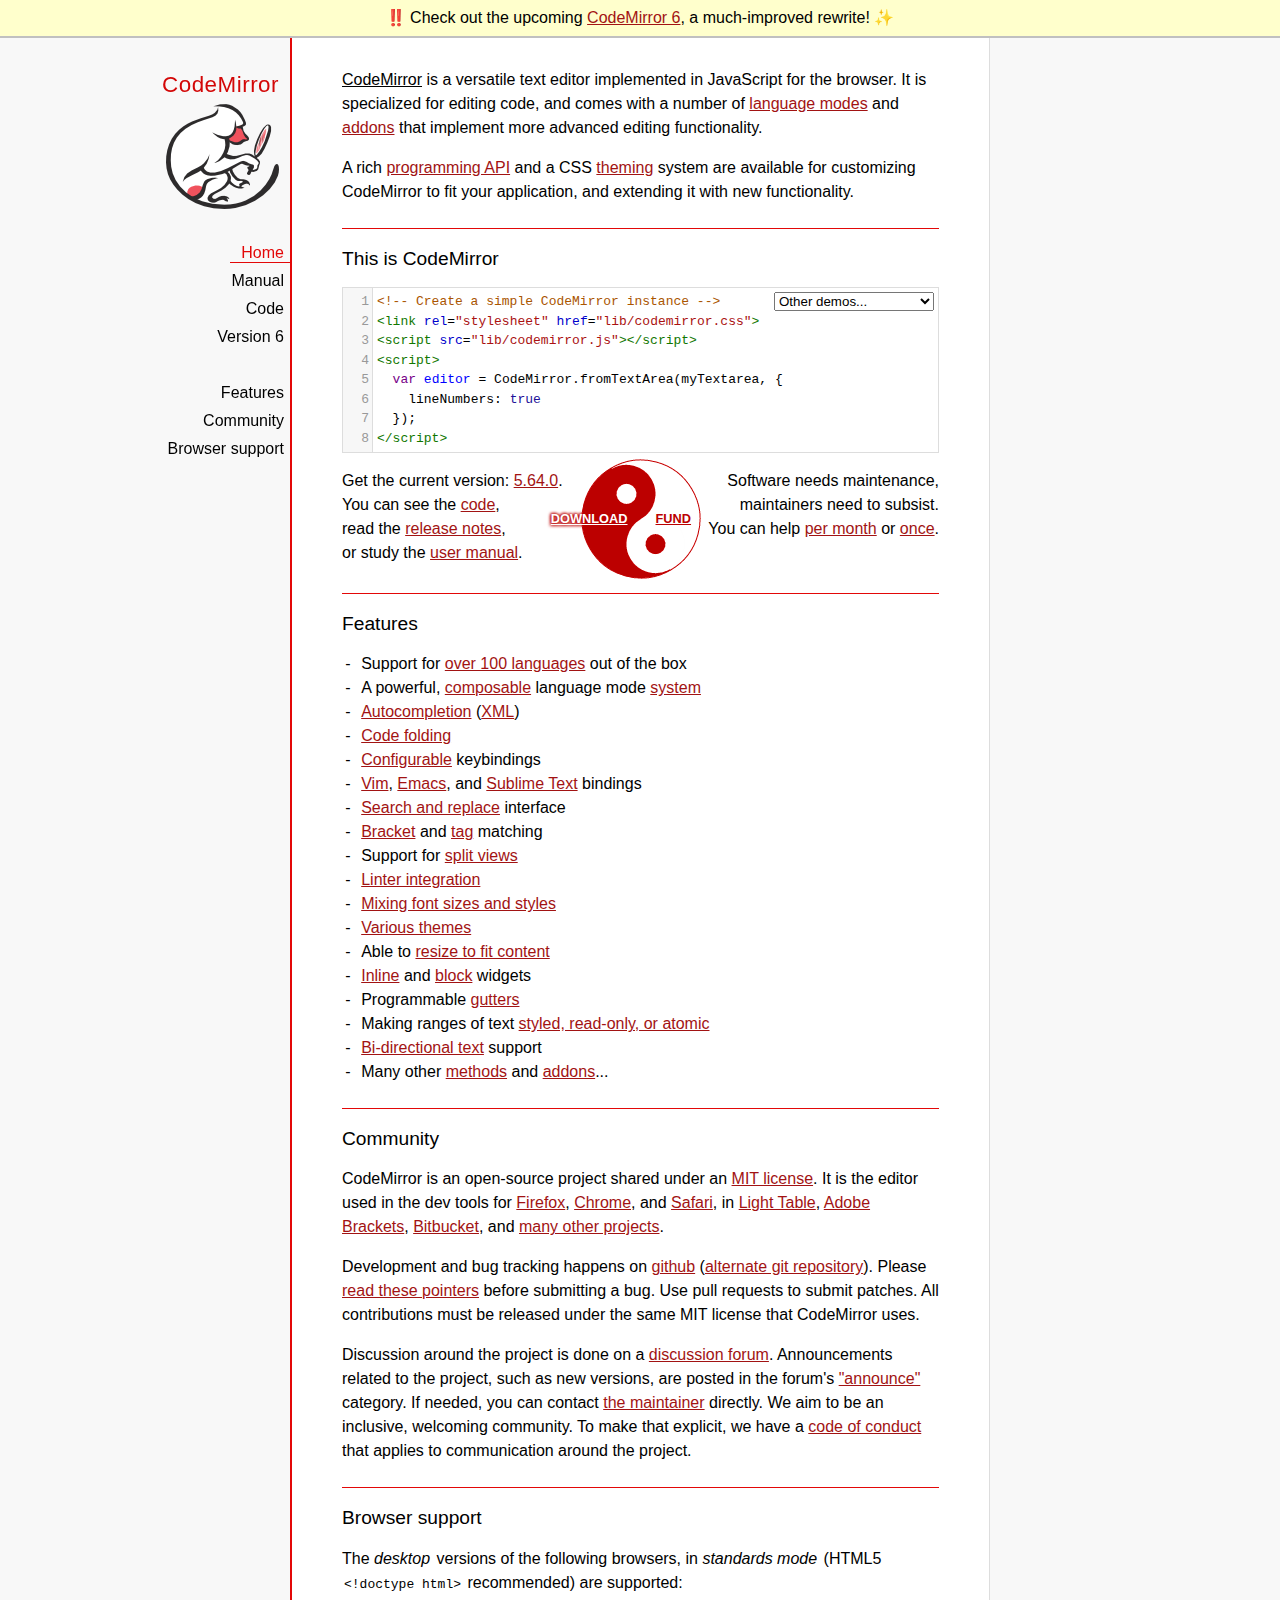
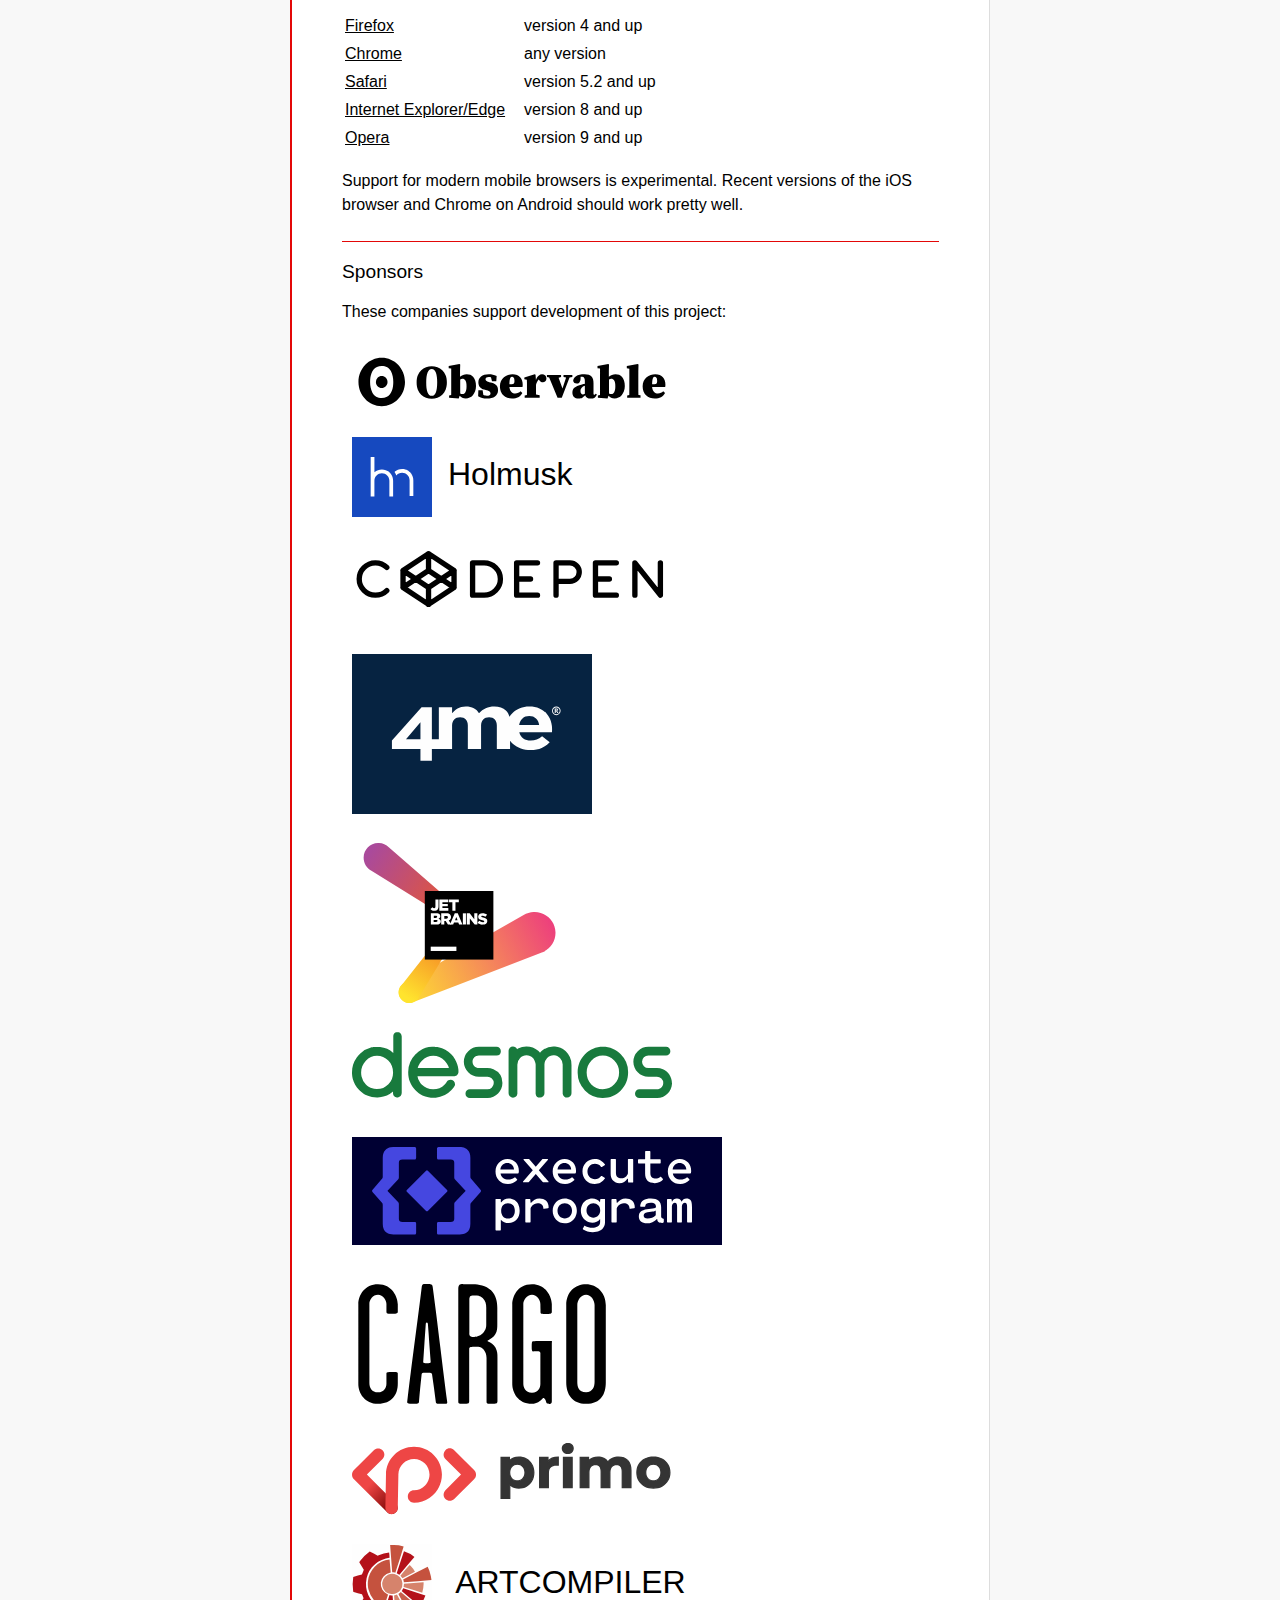
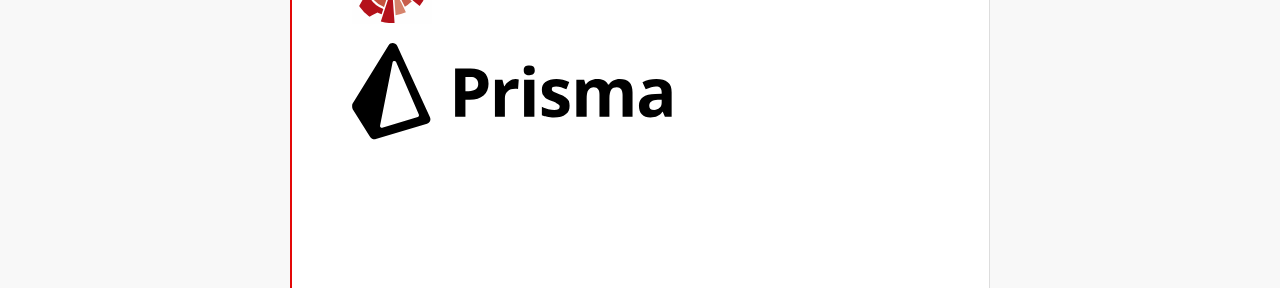
<file: codemirror-5.64.0/index.html>
<!doctype html>

<title>CodeMirror</title>
<meta charset="utf-8"/>

<link rel=stylesheet href="lib/codemirror.css">
<link rel=stylesheet href="doc/docs.css">
<script src="lib/codemirror.js"></script>
<script src="mode/xml/xml.js"></script>
<script src="mode/javascript/javascript.js"></script>
<script src="mode/css/css.js"></script>
<script src="mode/htmlmixed/htmlmixed.js"></script>
<script src="addon/edit/matchbrackets.js"></script>

<script src="doc/activebookmark.js"></script>

<style>
  .CodeMirror { height: auto; border: 1px solid #ddd; }
  .CodeMirror-scroll { max-height: 200px; }
  .CodeMirror pre { padding-left: 7px; line-height: 1.25; }
  .banner { background: #ffc; padding: 6px; border-bottom: 2px solid silver; text-align: center }
</style>

<div class=banner>
  ‼️ Check out the upcoming <a href="https://codemirror.net/6/">CodeMirror 6</a>, a much-improved rewrite! ✨
</div>

<div id=nav>
  <a href="https://codemirror.net"><h1>CodeMirror</h1><img id=logo src="doc/logo.png"></a>

  <ul>
    <li><a class=active data-default="true" href="#description">Home</a>
    <li><a href="doc/manual.html">Manual</a>
    <li><a href="https://github.com/codemirror/codemirror">Code</a>
    <li><a href="https://codemirror.net/6/">Version 6</a>
  </ul>
  <ul>
    <li><a href="#features">Features</a>
    <li><a href="#community">Community</a>
    <li><a href="#browsersupport">Browser support</a>
  </ul>
</div>

<article>

<section id=description class=first>
  <p><strong>CodeMirror</strong> is a versatile text editor
  implemented in JavaScript for the browser. It is specialized for
  editing code, and comes with a number of <a href="mode/index.html">language modes</a> and <a href="doc/manual.html#addons">addons</a>
  that implement more advanced editing functionality.</p>

  <p>A rich <a href="doc/manual.html#api">programming API</a> and a
  CSS <a href="doc/manual.html#styling">theming</a> system are
  available for customizing CodeMirror to fit your application, and
  extending it with new functionality.</p>
</section>

<section id=demo>
  <h2>This is CodeMirror</h2>
  <form style="position: relative; margin-top: .5em;"><textarea id=demotext>
<!-- Create a simple CodeMirror instance -->
<link rel="stylesheet" href="lib/codemirror.css">
<script src="lib/codemirror.js"></script>
<script>
  var editor = CodeMirror.fromTextArea(myTextarea, {
    lineNumbers: true
  });
</script></textarea>
  <select id="demolist" onchange="document.location = this.options[this.selectedIndex].value;">
    <option value="#">Other demos...</option>
    <option value="demo/complete.html">Autocompletion</option>
    <option value="demo/folding.html">Code folding</option>
    <option value="demo/theme.html">Themes</option>
    <option value="mode/htmlmixed/index.html">Mixed language modes</option>
    <option value="demo/bidi.html">Bi-directional text</option>
    <option value="demo/variableheight.html">Variable font sizes</option>
    <option value="demo/search.html">Search interface</option>
    <option value="demo/vim.html">Vim bindings</option>
    <option value="demo/emacs.html">Emacs bindings</option>
    <option value="demo/sublime.html">Sublime Text bindings</option>
    <option value="demo/tern.html">Tern integration</option>
    <option value="demo/merge.html">Merge/diff interface</option>
    <option value="demo/fullscreen.html">Full-screen editor</option>
    <option value="demo/simplescrollbars.html">Custom scrollbars</option>
  </select></form>
  <script>
    var editor = CodeMirror.fromTextArea(document.getElementById("demotext"), {
      lineNumbers: true,
      mode: "text/html",
      matchBrackets: true
    });
  </script>

  <div class=actions>
    <div class=actionspicture>
      <img src="doc/yinyang.png" class=yinyang>
      <div class="actionlink download">
        <a href="https://codemirror.net/codemirror.zip">DOWNLOAD</a>
      </div>
      <div class="actionlink fund">
        <a href="https://marijnhaverbeke.nl/fund/">FUND</a>
      </div>
    </div>
    <div class=actionsleft>
      Get the current version: <a href="https://codemirror.net/codemirror.zip">5.64.0</a>.<br>
      You can see the <a href="https://github.com/codemirror/codemirror" title="GitHub repository">code</a>,<br>
      read the <a href="doc/releases.html">release notes</a>,<br>
      or study the <a href="doc/manual.html">user manual</a>.
    </div>
    <div class=actionsright>
      Software needs maintenance,<br>
      maintainers need to subsist.<br>
      You can help <a href="https://marijnhaverbeke.nl/fund/" title="Set up a monthly contribution">per month</a> or
      <a title="Donate with PayPal" href="https://www.paypal.me/marijnhaverbeke">once</a>.
    </div>
  </div>

</section>

<section id=features>
  <h2>Features</h2>
  <ul>
    <li>Support for <a href="mode/index.html">over 100 languages</a> out of the box
    <li>A powerful, <a href="mode/htmlmixed/index.html">composable</a> language mode <a href="doc/manual.html#modeapi">system</a>
    <li><a href="doc/manual.html#addon_show-hint">Autocompletion</a> (<a href="demo/xmlcomplete.html">XML</a>)
    <li><a href="doc/manual.html#addon_foldcode">Code folding</a>
    <li><a href="doc/manual.html#option_extraKeys">Configurable</a> keybindings
    <li><a href="demo/vim.html">Vim</a>, <a href="demo/emacs.html">Emacs</a>, and <a href="demo/sublime.html">Sublime Text</a> bindings
    <li><a href="doc/manual.html#addon_search">Search and replace</a> interface
    <li><a href="doc/manual.html#addon_matchbrackets">Bracket</a> and <a href="doc/manual.html#addon_matchtags">tag</a> matching
    <li>Support for <a href="demo/buffers.html">split views</a>
    <li><a href="doc/manual.html#addon_lint">Linter integration</a>
    <li><a href="demo/variableheight.html">Mixing font sizes and styles</a>
    <li><a href="demo/theme.html">Various themes</a>
    <li>Able to <a href="demo/resize.html">resize to fit content</a>
    <li><a href="doc/manual.html#mark_replacedWith">Inline</a> and <a href="doc/manual.html#addLineWidget">block</a> widgets
    <li>Programmable <a href="demo/marker.html">gutters</a>
    <li>Making ranges of text <a href="doc/manual.html#markText">styled, read-only, or atomic</a>
    <li><a href="demo/bidi.html">Bi-directional text</a> support
    <li>Many other <a href="doc/manual.html#api">methods</a> and <a href="doc/manual.html#addons">addons</a>...
  </ul>
</section>

<section id=community>
  <h2>Community</h2>

  <p>CodeMirror is an open-source project shared under
  an <a href="LICENSE">MIT license</a>. It is the editor used in the
  dev tools for
  <a href="https://hacks.mozilla.org/2013/11/firefox-developer-tools-episode-27-edit-as-html-codemirror-more/">Firefox</a>,
  <a href="https://developers.google.com/chrome-developer-tools/">Chrome</a>,
  and <a href="https://developer.apple.com/safari/tools/">Safari</a>, in <a href="http://www.lighttable.com/">Light
  Table</a>, <a href="http://brackets.io/">Adobe
  Brackets</a>, <a href="http://blog.bitbucket.org/2013/05/14/edit-your-code-in-the-cloud-with-bitbucket/">Bitbucket</a>,
  and <a href="doc/realworld.html">many other projects</a>.</p>

  <p>Development and bug tracking happens
  on <a href="https://github.com/codemirror/CodeMirror/">github</a>
  (<a href="http://marijnhaverbeke.nl/git/codemirror">alternate git
  repository</a>).
  Please <a href="https://codemirror.net/doc/reporting.html">read these
  pointers</a> before submitting a bug. Use pull requests to submit
  patches. All contributions must be released under the same MIT
  license that CodeMirror uses.</p>

  <p>Discussion around the project is done on
  a <a href="https://discuss.codemirror.net">discussion forum</a>.
  Announcements related to the project, such as new versions, are
  posted in the
  forum's <a href="https://discuss.codemirror.net/c/announce">"announce"</a>
  category. If needed, you can
  contact <a href="mailto:marijnh@gmail.com">the maintainer</a>
  directly. We aim to be an inclusive, welcoming community. To make
  that explicit, we have
  a <a href="http://contributor-covenant.org/version/1/1/0/">code of
  conduct</a> that applies to communication around the project.</p>
</section>

<section id=browsersupport>
  <h2>Browser support</h2>
  <p>The <em>desktop</em> versions of the following browsers,
  in <em>standards mode</em> (HTML5 <code>&lt;!doctype html></code>
  recommended) are supported:</p>
  <table style="margin-bottom: 1em">
    <tr><th>Firefox</th><td>version 4 and up</td></tr>
    <tr><th>Chrome</th><td>any version</td></tr>
    <tr><th>Safari</th><td>version 5.2 and up</td></tr>
    <tr><th style="padding-right: 1em;">Internet Explorer/Edge</th><td>version 8 and up</td></tr>
    <tr><th>Opera</th><td>version 9 and up</td></tr>
  </table>
  <p>Support for modern mobile browsers is experimental. Recent
  versions of the iOS browser and Chrome on Android should work
  pretty well.</p>
</section>

<section id=sponsors>
  <style>
    ul.sponsor-list { padding-left: 10px; font-size: 200%; }
    ul.sponsor-list a { color: black; text-decoration: none }
    ul.sponsor-list li { list-style: none; margin-bottom: 16px }
    ul.sponsor-list img { max-width: 80%; max-height: 160px; width: 320px }
    ul.sponsor-list img.captioned { vertical-align: middle; width: 80px; max-width: 40%; height: auto; margin-right: 16px }
  </style>

  <h2>Sponsors</h2>
  <p>These companies support development of this project:</p>
  <ul class=sponsor-list>
    <li><a href="http://observablehq.com/"><img alt="Observable" src='data:image/svg+xml;utf8,<svg viewBox="-3 0 171 28" width="350" height="57" fill="black" xmlns="http://www.w3.org/2000/svg"><path d="M12.5 22.66c-1.15 0-2.15-.25-3-.75a5.09 5.09 0 01-1.94-2.04 10.80 10.80 0 01-.99-2.74A14.74 14.74 0 016.25 14c0-.83.05-1.62.16-2.38.10-.75.30-1.52.60-2.31a7.37 7.37 0 011.12-2.03 5.11 5.11 0 011.80-1.40c.74-.36 1.59-.53 2.54-.53 1.15 0 2.15.25 3 .75.84.50 1.51 1.21 1.94 2.04.45.86.78 1.77.99 2.74.20.96.31 2.00.31 3.12a16.7 16.7 0 01-.16 2.38 10.63 10.63 0 01-.61 2.31c-.30.78-.67 1.46-1.13 2.03-.45.57-1.05 1.04-1.79 1.40-.74.36-1.59.53-2.54.53zm2.20-6.37c.59-.6.93-1.43.91-2.29 0-.89-.29-1.65-.89-2.29-.59-.63-1.34-.95-2.22-.95s-1.63.31-2.23.95A3.23 3.23 0 009.37 14c0 .89.29 1.65.89 2.29.59.63 1.34.95 2.22.95s1.62-.31 2.20-.95zM12.5 27C19.40 27 25 21.18 25 14S19.40 1 12.5 1 0 6.82 0 14s5.59 13 12.5 13z"/><g transform="translate(30, -3.5)"><path d="M6.41 17.75c0 1.09.05 2.09.15 2.98.11.87.29 1.62.53 2.25.23.62.54 1.11.91 1.46.37.33.82.50 1.36.50.54 0 .99-.17 1.36-.50.37-.35.67-.84.91-1.46.23-.62.40-1.37.50-2.25.11-.89.17-1.89.17-2.98 0-1.08-.06-2.06-.17-2.96-.10-.89-.27-1.65-.50-2.27-.23-.64-.54-1.13-.91-1.46-.37-.35-.82-.53-1.36-.53s-.99.17-1.36.53c-.37.33-.67.82-.91 1.46-.23.62-.41 1.38-.53 2.27-.10.89-.15 1.88-.15 2.96zm2.96-8.75c1.06 0 2.08.17 3.06.53a7.36 7.36 0 012.60 1.62c.76.72 1.35 1.63 1.79 2.73.45 1.09.68 2.38.68 3.87 0 1.48-.22 2.77-.68 3.87-.43 1.09-1.03 2.00-1.79 2.73a7.07 7.07 0 01-2.60 1.62 8.92 8.92 0 01-3.06.53 9.14 9.14 0 01-3.08-.53 7.36 7.36 0 01-2.60-1.62c-.74-.72-1.34-1.63-1.79-2.73-.43-1.09-.65-2.38-.65-3.87 0-1.48.21-2.77.65-3.87.45-1.09 1.06-2.00 1.82-2.73a7.36 7.36 0 012.60-1.62 8.92 8.92 0 013.06-.53zm9.32 17.03v-1.29l1.13-.25c.01-.60.02-1.25.02-1.94V10.21l-1.36-.17V8.89l5.77-1.13.43.27-.10 3.51v3.18c.99-.97 2.19-1.46 3.59-1.46.69 0 1.34.13 1.94.40.60.27 1.13.67 1.59 1.21.45.54.81 1.21 1.06 2.02.27.81.40 1.75.40 2.83 0 1.04-.16 1.98-.48 2.80-.30.81-.70 1.50-1.21 2.07a5.24 5.24 0 01-1.74 1.31 4.83 4.83 0 01-2.05.45c-.74 0-1.38-.12-1.92-.38a4.12 4.12 0 01-1.39-1.03l-.50 1.41-5.18-.38zm7.16-2.05c.67 0 1.21-.33 1.62-1.01.40-.69.60-1.76.60-3.21 0-1.45-.20-2.47-.60-3.06-.40-.60-.94-.91-1.62-.91-.40 0-.8.12-1.18.38v7.46c.33.23.73.35 1.19.35zm13.10 2.42c-1.75 0-3.30-.41-4.65-1.24l.12-3.23h2.30l.40 2.63c.28.11.57.21.86.27.30.05.62.07.96.07.64 0 1.13-.09 1.49-.27.35-.20.53-.54.53-1.03 0-.33-.13-.63-.40-.88-.25-.27-.80-.52-1.64-.76l-1.44-.37c-1.01-.27-1.78-.74-2.30-1.41-.50-.67-.75-1.51-.75-2.50 0-.62.11-1.20.35-1.74a3.95 3.95 0 011.08-1.39c.48-.38 1.08-.69 1.77-.91.71-.22 1.51-.33 2.43-.33.77 0 1.49.08 2.15.25.65.16 1.34.42 2.05.75l-.20 2.85H41.75l-.55-2.25a4.91 4.91 0 00-.55-.07 3.89 3.89 0 00-.68-.05c-.48 0-.89.11-1.21.32-.32.20-.48.52-.48.96 0 .13.02.27.07.40.05.11.14.24.27.38a4.3 4.3 0 00.60.37c.27.11.62.23 1.06.35l1.41.38c1.18.32 2.02.81 2.53 1.49.52.65.78 1.49.78 2.50 0 .74-.14 1.39-.43 1.94a3.84 3.84 0 01-1.21 1.39c-.52.37-1.15.64-1.89.83-.74.18-1.57.27-2.50.27zM52.83 13.27c.91 0 1.70.14 2.37.43.67.28 1.24.68 1.69 1.18a4.85 4.85 0 011.01 1.77c.23.67.35 1.39.35 2.15 0 .27-.00.50-.02.71-.01.18-.05.39-.10.63H51.11c.13 1.24.49 2.15 1.08 2.70.59.54 1.26.81 2.02.81.64 0 1.18-.11 1.64-.32a5.07 5.07 0 001.24-.86l.98.96c-.54 1.03-1.27 1.78-2.20 2.25-.92.47-2.02.70-3.29.70a7.82 7.82 0 01-2.63-.43 6.19 6.19 0 01-2.1-1.29 6.34 6.34 0 01-1.36-2.07c-.32-.82-.48-1.76-.48-2.80 0-1.08.19-2.02.58-2.83.40-.82.92-1.51 1.57-2.05a6.61 6.61 0 012.2-1.24 7.71 7.71 0 012.45-.40zm-.30 1.36a.87.87 0 00-.55.20c-.17.11-.32.33-.45.65-.11.32-.22.74-.30 1.26-.06.52-.11 1.17-.12 1.94h1.19c.60 0 1.01-.11 1.21-.35.22-.25.32-.7.32-1.34 0-.87-.13-1.49-.40-1.84-.25-.35-.54-.53-.88-.53zM59.31 26v-1.29l1.21-.27c.01-.60.02-1.24.02-1.92V19.09v-.88c0-.23-.00-.45-.02-.65 0-.20-.00-.39-.02-.58 0-.20-.00-.43-.02-.68l-1.36-.22v-1.03l5.59-1.74.45.27.20 2.91c.33-1.08.81-1.88 1.44-2.40.64-.52 1.26-.78 1.87-.78.62 0 1.14.18 1.56.55.43.35.7.92.78 1.69-.03.69-.23 1.22-.60 1.59-.37.37-.81.55-1.31.55-.42 0-.80-.11-1.13-.32-.32-.21-.64-.57-.98-1.06l-.12-.17c-.30.33-.60.77-.91 1.31a5.62 5.62 0 00-.58 1.67V22.40c0 .65.00 1.28.02 1.87l1.97.43V26h-8.04zm19.93 0h-2.27l-4.50-10.88-1.21-.25v-1.19h7.61v1.19l-1.34.30 2.1 5.79 1.94-5.82-1.39-.27v-1.19h4.75v1.19l-1.51.25L79.25 26zm11.35-1.79c.32 0 .67-.14 1.06-.43v-4.2c-.25.06-.49.16-.73.27a2.55 2.55 0 00-.55.35 2.97 2.97 0 00-.53.50 2.36 2.36 0 00-.40.73c-.1.27-.15.57-.15.91 0 .62.12 1.08.38 1.39.25.30.56.45.93.45zm4.17 2.20c-.81 0-1.45-.15-1.92-.45-.47-.30-.81-.75-1.03-1.34-.25.27-.49.51-.73.73-.22.22-.47.41-.75.58-.27.15-.57.27-.91.35a4.94 4.94 0 01-1.19.12c-1.01 0-1.81-.27-2.40-.83-.59-.57-.88-1.38-.88-2.43 0-.48.07-.93.22-1.34.15-.42.42-.81.81-1.16.40-.35.93-.68 1.59-.98.67-.30 1.52-.59 2.55-.86l.70-.17c.27-.06.54-.14.83-.22v-.91c0-.54-.02-.98-.07-1.34-.05-.37-.15-.66-.30-.88a1.05 1.05 0 00-.58-.45c-.23-.10-.55-.15-.96-.15h-.38v.86c0 1.03-.21 1.76-.63 2.20-.42.42-.90.63-1.44.63-1.03 0-1.67-.45-1.92-1.36 0-1.09.51-1.98 1.54-2.65 1.04-.69 2.59-1.03 4.63-1.03.87 0 1.62.09 2.22.27.60.18 1.09.48 1.46.88.38.38.66.89.83 1.51.16.62.25 1.36.25 2.22v5.79c0 .28.14.43.43.43a.54.54 0 00.30-.10c.1-.06.22-.22.38-.45l.73.40c-.30.77-.71 1.33-1.24 1.67-.52.32-1.24.48-2.15.48zm3.89-.38v-1.29l1.13-.25c.01-.60.02-1.25.02-1.94V10.21l-1.36-.17V8.89l5.77-1.13.43.27-.10 3.51v3.18c.99-.97 2.19-1.46 3.59-1.46.69 0 1.34.13 1.94.40a4.42 4.42 0 011.59 1.21c.45.54.81 1.21 1.06 2.02.27.81.40 1.75.40 2.83 0 1.04-.16 1.98-.48 2.80-.30.81-.70 1.50-1.21 2.07a5.24 5.24 0 01-1.74 1.31 4.83 4.83 0 01-2.04.45c-.74 0-1.38-.12-1.92-.38a4.12 4.12 0 01-1.39-1.03l-.50 1.41-5.18-.38zm7.16-2.05c.67 0 1.21-.33 1.61-1.01.40-.69.60-1.76.60-3.21 0-1.45-.20-2.47-.60-3.06-.40-.60-.94-.91-1.61-.91-.40 0-.80.12-1.19.38v7.46c.33.23.73.35 1.19.35zm8.40-15.08l5.84-1.13.43.27-.10 3.51v11.03l.05 1.89 1.13.22V26h-7.18v-1.29l1.13-.25a70.7 70.7 0 00.02-1.87c.01-.62.02-1.25.02-1.89v-10.4l-1.36-.25V8.89zm15.30 4.37c.91 0 1.70.14 2.37.43.67.28 1.24.68 1.69 1.18a4.84 4.84 0 011.01 1.77c.23.67.35 1.39.35 2.15 0 .27-.00.50-.02.71-.01.18-.05.39-.10.63h-7.03c.13 1.24.49 2.15 1.08 2.70.59.54 1.26.81 2.02.81.64 0 1.18-.11 1.64-.32a5.09 5.09 0 001.24-.86l.98.96c-.53 1.03-1.27 1.78-2.20 2.25-.92.47-2.02.70-3.28.70a7.83 7.83 0 01-2.63-.43 6.18 6.18 0 01-2.1-1.29 6.34 6.34 0 01-1.36-2.07c-.32-.82-.48-1.76-.48-2.80 0-1.08.19-2.02.58-2.83.40-.82.92-1.51 1.56-2.05a6.61 6.61 0 012.20-1.24 7.71 7.71 0 012.45-.40zm-.30 1.36a.87.87 0 00-.55.20c-.16.11-.32.33-.45.65-.11.32-.22.74-.30 1.26-.06.52-.11 1.17-.12 1.94h1.18c.60 0 1.01-.11 1.21-.35.22-.25.32-.7.32-1.34 0-.87-.13-1.49-.40-1.84-.25-.35-.54-.53-.88-.53z"/></g></svg>'></a></li>
    <li><a href="https://holmusk.com"><img class=captioned alt="" src='data:image/svg+xml;utf8,<svg viewBox="0 0 60 60" version="1.1" xmlns="http://www.w3.org/2000/svg" style="background: %231649BF"><g transform="translate(-780, -40)" fill="%23FFFFFF"><path d="M780,4 L840,4 L840,1 L780,1 L780,4 Z M794,55 L794,84.65 L796.806,84.65 L796.806,72.739 C796.806,69.633 799.325,67.104 802.420,67.104 C805.516,67.104 808.031,69.633 808.031,72.739 L808.031,84.65 L810.838,84.65 L810.838,72.739 C810.838,68.077 807.062,64.288 802.420,64.288 C800.271,64.288 798.311,65.106 796.819,66.447 L796.819,55 L794,55 Z M817.582,63.931 C815.372,63.931 813.367,64.798 811.862,66.199 L812.163,66.653 C812.613,67.33 812.972,68.051 813.248,68.805 C814.281,67.549 815.840,66.746 817.582,66.746 C820.674,66.746 823.193,69.276 823.193,72.382 L823.193,72.385 L823.193,84.293 L826,84.293 L826,72.385 L826,72.379 C826,70.658 825.483,69.057 824.598,67.72 L824.598,67.723 C824.537,67.629 824.473,67.543 824.409,67.452 C824.345,67.365 824.280,67.278 824.213,67.191 C824.139,67.098 824.068,67.008 823.995,66.917 C823.870,66.776 823.744,66.634 823.616,66.502 C823.542,66.424 823.465,66.35 823.385,66.276 C823.289,66.183 823.190,66.093 823.090,66.002 C823.004,65.932 822.917,65.854 822.830,65.787 C822.689,65.671 822.542,65.561 822.394,65.458 C822.320,65.406 822.243,65.354 822.169,65.307 C821.999,65.194 821.829,65.087 821.650,64.991 C821.592,64.955 821.531,64.923 821.473,64.894 C821.307,64.807 821.142,64.726 820.976,64.653 C820.909,64.623 820.845,64.594 820.774,64.566 C820.569,64.478 820.357,64.401 820.138,64.33 C820.084,64.314 820.026,64.298 819.969,64.282 C819.773,64.224 819.577,64.172 819.382,64.131 C819.330,64.118 819.285,64.104 819.234,64.095 C819,64.05 818.766,64.015 818.525,63.985 C818.461,63.979 818.400,63.976 818.339,63.969 C818.095,63.947 817.855,63.931 817.611,63.931 L817.582,63.931 Z"></path></g></svg>'>Holmusk</a></li>
    <li><a href="https://codepen.io/"><img style="margin: 16px 0" src='data:image/svg+xml;utf8,<svg xmlns="http://www.w3.org/2000/svg" viewBox="0 0 138 26"><path fill="none" stroke="black" stroke-width="2.3" stroke-linecap="round" stroke-linejoin="round" d="M15 8a7 7 0 100 10m7-8.7L33 2l11 7.3v7.4L33 24l-11-7.3zm0 0l11 7.4 11-7.4m0 7.4L33 9.3l-11 7.4M33 2v7.3m0 7.4V24M52 6h5a7 7 0 010 14h-5zm28 0h-9v14h9m-9-7h6m11 1h6a4 4 0 000-8h-6v14m26-14h-9v14h9m-9-7h6m11 7V6l11 14V6"/></svg>' alt="CodePen"></a></li>
    <li><a href="https://4me.com"><img style="width: auto" src='data:image/svg+xml;utf8,<svg fill-rule="evenodd" viewBox="10538 7547.8 6693 4459" xmlns="http://www.w3.org/2000/svg"><rect fill="%23062341" x="10538" y="7547.8" width="6693.4" height="4459.4"/><path fill="%23fefefe" d="m15757 9524c-11.38-73.68-40.63-133.26-87.74-178.76-47.13-45.5-109.68-68.26-187.68-68.26s-140.98 22.39-188.91 67.18c-47.94 44.78-79.21 104.72-93.86 179.84h558.19zm-2797.1-489.69h369.08v166.12c21.04-24.93 44.1-48.39 69.19-71.15 25.08-22.38 53.02-42.25 83.76-59.94 30.77-17.35 65.16-31.06 103.19-41.53 38.04-10.12 80.54-15.17 127.47-15.17 85.8 0 159.84 15.88 222.16 48.02 62.33 32.15 110.49 77.64 144.49 137.6 56.64-61.38 119.77-107.26 189.37-138.68 69.59-31.42 148.93-46.94 237.95-46.94 137.58 0 245.22 36.12 322.93 108.33 48.42 45.04 81.78 103.28 100 174.71 24.57-38.29 53.4-73.42 86.51-105.37 56.87-54.89 124.72-98.22 203.53-130 78.8-31.79 166.14-47.67 262.02-47.67 108.86 0 203.12 17.34 282.73 52 79.64 34.66 145.85 81.26 198.66 139.76 52.81 58.51 91.79 125.67 117 201.52 25.19 75.84 37.77 154.92 37.77 237.27 0 12.99-0.4 26.71-1.21 41.17-0.81 14.43-2.04 29.6-3.68 45.49h-909.14c17.86 75.11 54.83 131.82 110.9 170.09 56.06 38.29 125.53 57.43 208.39 57.43 61.76 0 117.01-9.4 165.77-28.18 48.74-18.78 99.11-49.11 151.1-91l212.06 166.84c-61.76 67.89-136.5 120.98-224.26 159.26-87.72 38.27-190.92 57.41-309.53 57.41-97.51 0-188.1-14.44-271.78-43.33-83.69-28.89-156-70.06-216.93-123.5-31.34-27.5-59.13-57.55-83.39-90.2v231.03h-369.04v-646.42c0-77.65-18.61-136.51-55.83-175.87-37.24-39.72-90.65-59.58-160.27-59.58-69.6 0-124.23 19.86-163.88 59.58-39.68 39.36-59.48 98.22-59.48 175.87v646.42h-369.06v-646.42c0-77.65-18.62-136.51-55.86-175.87-37.22-39.72-90.63-59.58-160.23-59.58s-124.24 19.86-163.9 59.58c-39.66 39.36-59.48 98.22-59.48 175.87v646.42h-563.64v325.09h-318.66v-325.09h-795.02l-0.53-238.52 827.03-922.87h287.18v888.19h194.56v-888.19zm-513.22 888.19v-472.57l-403.19 472.57h403.19z"/><path fill="%23fefefe" d="m16236 9012.7c66.1 0 119.69 53.6 119.69 119.7 0 66.11-53.59 119.7-119.69 119.7-66.11 0-119.7-53.59-119.7-119.7 0-66.1 53.59-119.7 119.7-119.7zm0 24.2c52.74 0 95.51 42.77 95.51 95.5 0 52.74-42.77 95.52-95.51 95.52s-95.52-42.78-95.52-95.52c0-52.73 42.78-95.5 95.52-95.5z"/><path fill="%23fefefe" d="m16297 9193.9h-32.6l-19.55-32.41c-1.49-2.45-2.88-4.63-4.24-6.59-1.35-1.93-2.71-3.57-4.07-4.95-1.39-1.37-2.83-2.42-4.32-3.18-1.5-0.71-3.11-1.06-4.85-1.06h-7.65v48.19h-28.38v-125.91h44.96c30.57 0 45.86 11.41 45.86 34.23 0 4.39-0.69 8.44-2.05 12.16-1.34 3.71-3.24 7.08-5.69 10.07-2.45 2.97-5.42 5.55-8.9 7.71-3.5 2.18-7.37 3.86-11.67 5.08v0.36c1.9 0.6 3.7 1.54 5.46 2.86 1.78 1.31 3.46 2.85 5.09 4.62 1.66 1.77 3.22 3.65 4.72 5.66 1.49 2.01 2.85 3.98 4.08 5.93l23.8 37.23zm-77.28-104.66v35.03h12.28c6.1 0 11-1.77 14.67-5.28 3.75-3.56 5.62-8 5.62-13.25 0-11.03-6.59-16.5-19.77-16.5h-12.8z"/></svg>' alt="4me"></a></li>
    <li><a href="https://www.jetbrains.com/"><img src="data:image/svg+xml,%3Csvg xmlns='http://www.w3.org/2000/svg' viewBox='39 0 142.7 119'%3E%3ClinearGradient id='SVGID_1_' gradientUnits='userSpaceOnUse' x1='4.7875' y1='6.8451' x2='75.7999' y2='54.4038'%3E%3Cstop offset='0' stop-color='%23AA4A9B'/%3E%3Cstop offset='1' stop-color='%23F05922'/%3E%3C/linearGradient%3E%3Cpath fill='url(%23SVGID_1_)' d='M81.3,57.6L18.7,3.1c-1.9-1.8-4.5-3-7.3-3.1C5.2-0.2,0.2,4.6,0,10.7c-0.1,4.3,2.3,8.1,5.8,10l70.4,43.7c0.1,0.1,0.2,0.1,0.3,0.2c2.1,1.1,4.6,0.4,5.8-1.6C83.4,61.2,82.9,58.9,81.3,57.6z'/%3E%3ClinearGradient id='SVGID_2_' gradientUnits='userSpaceOnUse' x1='28.3538' y1='119.6551' x2='139.5938' y2='60.2551'%3E%3Cstop offset='0' stop-color='%23FFE42E'/%3E%3Cstop offset='1' stop-color='%23ED417C'/%3E%3C/linearGradient%3E%3Cpath fill='url(%23SVGID_2_)' d='M142.7,66.3c-0.3-8.6-7.6-15.3-16.2-14.9c-2.7,0.1-5.3,0.9-7.5,2.2l-88,50.1c0,0-0.1,0-0.1,0.1c-3,1.2-5,4.2-4.9,7.6c0.2,4.4,3.8,7.8,8.2,7.6c1,0,2-0.3,2.9-0.7l95.9-37c0,0,0.1,0,0.2-0.1C138.9,78.8,142.9,73,142.7,66.3z'/%3E%3ClinearGradient id='SVGID_3_' gradientUnits='userSpaceOnUse' x1='31.6974' y1='114.3816' x2='72.0174' y2='55.3416'%3E%3Cstop offset='0' stop-color='%23FFE42E'/%3E%3Cstop offset='1' stop-color='%23F05922'/%3E%3C/linearGradient%3E%3Cpath fill='url(%23SVGID_3_)' d='M71.8,64c1.1-2.1,0.3-4.7-1.8-5.7c-1.9-1-4.2-0.4-5.4,1.3l-37.1,47.1c0,0,0,0.1-0.1,0.2c-1.8,2.7-1.8,6.3,0.3,9c2.6,3.5,7.5,4.2,11,1.7c1-0.8,1.8-1.8,2.4-2.8l30.5-50.2C71.6,64.3,71.7,64.1,71.8,64z'/%3E%3Crect x='45.5' y='35.7' width='51' height='51'/%3E%3Crect x='49.9' y='77.1' fill='%23fff' width='19.1' height='3.2'/%3E%3Cpath fill='%23fff' d='M49.7,49.1l1.5-1.4c0.4,0.5,0.8,0.8,1.3,0.8c0.6,0,0.9-0.4,0.9-1.2V42h2.3v5.3c0,1-0.3,1.8-0.8,2.3c-0.5,0.5-1.3,0.8-2.3,0.8C51.2,50.5,50.3,49.9,49.7,49.1z'/%3E%3Cpath fill='%23fff' d='M56.3,42h6.7V44h-4.4v1.3h4v1.8h-4v1.3H63v2h-6.7V42z'/%3E%3Cpath fill='%23fff' d='M66,44.1h-2.5v-2h7.3v2h-2.5v6.3H66V44.1z'/%3E%3Cpath fill='%23fff' d='M49.9,52.3h4.3c1,0,1.8,0.3,2.3,0.7c0.3,0.3,0.5,0.8,0.5,1.4v0c0,1-0.5,1.5-1.3,1.9c1,0.3,1.7,0.9,1.7,2v0c0,1.4-1.2,2.3-3.1,2.3h-4.3V52.3z M54.7,54.9c0-0.5-0.4-0.7-1-0.7h-1.5v1.5h1.4C54.3,55.6,54.7,55.4,54.7,54.9L54.7,54.9z M53.9,57.2h-1.8v1.5h1.8c0.7,0,1.1-0.3,1.1-0.8v0C55,57.5,54.7,57.2,53.9,57.2z'/%3E%3Cpath fill='%23fff' d='M57.7,52.3h3.9c1.3,0,2.2,0.3,2.7,0.9c0.5,0.5,0.7,1.1,0.7,1.9v0c0,1.3-0.7,2.1-1.7,2.6l2,2.9h-2.6L61,58.1h-1v2.5h-2.3V52.3z M61.5,56.3c0.8,0,1.2-0.4,1.2-1v0c0-0.7-0.5-1-1.2-1H60v2H61.5z'/%3E%3Cpath fill='%23fff' d='M67.8,52.2H70l3.5,8.4h-2.5l-0.6-1.5h-3.2l-0.6,1.5h-2.4L67.8,52.2z M69.8,57.3L68.9,55l-0.9,2.4H69.8z'/%3E%3Cpath fill='%23fff' d='M73.8,52.3h2.3v8.3h-2.3V52.3z'/%3E%3Cpath fill='%23fff' d='M76.7,52.3h2.2l3.4,4.4v-4.4h2.3v8.3h-2L79,56.1v4.6h-2.3V52.3z'/%3E%3Cpath fill='%23fff' d='M84.7,59.4l1.3-1.5c0.8,0.7,1.7,1,2.7,1c0.6,0,1-0.2,1-0.6v0c0-0.4-0.3-0.5-1.4-0.8c-1.8-0.4-3.1-0.9-3.1-2.6v0c0-1.5,1.2-2.7,3.2-2.7c1.4,0,2.5,0.4,3.4,1.1l-1.2,1.6c-0.8-0.5-1.6-0.8-2.3-0.8c-0.6,0-0.8,0.2-0.8,0.5v0c0,0.4,0.3,0.5,1.4,0.8c1.9,0.4,3.1,1,3.1,2.6v0c0,1.7-1.3,2.7-3.4,2.7C87.1,60.8,85.7,60.3,84.7,59.4z'/%3E%3C/svg%3E%0A" alt="JetBrains"></a>
    <li><a href="https://www.desmos.com/"><img src='data:image/svg+xml,%3Csvg xmlns="http://www.w3.org/2000/svg" viewBox="0 0 107.05 22.17" fill="%23187a3d"%3E%3Cpath d="M89.91 7.50c-1.62-1.67-3.64-2.53-5.98-2.53-2.34 0-4.36.85-5.99 2.53s-2.45 3.73-2.45 6.1a8.4 8.4 0 0 0 2.43 6.02 8.13 8.13 0 0 0 6.02 2.51c2.37 0 4.4-.85 6-2.51 1.6-1.68 2.43-3.7 2.43-6.05a8.41 8.41 0 0 0-2.46-6.07m-5.98.41c1.47 0 2.72.56 3.81 1.68a5.6 5.6 0 0 1 1.61 4.01c0 1.58-.52 2.88-1.6 3.98-1.06 1.1-2.32 1.63-3.87 1.63-1.53 0-2.8-.53-3.82-1.61-1.05-1.1-1.56-2.4-1.56-3.97 0-1.58.53-2.90 1.61-4.05 1.07-1.13 2.32-1.68 3.80-1.68M15.25 0a1.47 1.47 0 0 0-1.44 1.25l-.00 5.78c-1.27-1.12-2.75-1.8-4.42-1.97h-.04c-.10-.01-.22-.01-.32-.03l-.33-.03a10.1 10.1 0 0 0-.76.01l-.06.01c-.11 0-.23.01-.34.02l-.43.04-.09.02-.28.04c-.14.01-.26.06-.41.08a7.94 7.94 0 0 0-3.55 1.98l-.04.02-.37.4-.18.21a7.34 7.34 0 0 0-.52.65 1.78 1.78 0 0 0-.15.21l-.04.06C.46 10.17 0 11.79 0 13.55l.00.44.07.78.05.33.07.33.05.26c.36 1.41 1.08 2.7 2.15 3.80a8.59 8.59 0 0 0 1.38 1.17l.23.15c.03.02.06.03.09.05l.03.01c.19.12.4.22.57.32l.38.17c.99.41 2.09.62 3.26.62h.04l.39-.01a1.36 1.36 0 0 0 .19-.01h.05l.18-.01c.04-.01.09-.01.12-.01a7.86 7.86 0 0 0 4.42-1.93v.67l.00.07a1.47 1.47 0 0 0 1.26 1.24h.38c.73-.1 1.27-.73 1.27-1.46V1.47c0-.8-.65-1.47-1.46-1.47M13.74 13.59c0 1.57-.51 2.85-1.57 3.94s-2.30 1.62-3.82 1.62a5.39 5.39 0 0 1-1.87-.32c-.02-.00-.04-.00-.05-.01l-.07-.03c-.64-.25-1.26-.67-1.79-1.23a5.46 5.46 0 0 1-1.38-2.58c-.1-.43-.14-.88-.14-1.34 0-1.57.51-2.87 1.58-4.01C5.66 8.48 6.9 7.94 8.36 7.94c1.47 0 2.69.54 3.77 1.67 1.1 1.13 1.60 2.43 1.60 3.97m21.89-.36c0-.2-.02-.43-.03-.65-.13-1.25-.52-2.41-1.15-3.45-.34-.57-.75-1.11-1.25-1.62-1.2-1.24-2.64-2.05-4.26-2.37l-.13-.01c-.11-.03-.24-.04-.35-.06l-.52-.05-.33-.02a11.34 11.34 0 0 0-.82 0c-1.50.07-2.88.50-4.08 1.30a7.49 7.49 0 0 0-.50.36l-.63.54-.32.31a8.49 8.49 0 0 0-2.45 6.10c0 1.1.19 2.17.57 3.14.39 1.03 1.02 2 1.86 2.86l.62.59a9.28 9.28 0 0 0 1.00.74l.72.39a8.75 8.75 0 0 0 1.96.64l.43.07.42.04c.13.01.26.02.40.02l.06.00a4.88 4.88 0 0 0 .37.01h.04l.39-.01.28-.01.12-.01a7.97 7.97 0 0 0 5.15-2.47c.32-.33.61-.68.86-1.04a4.51 4.51 0 0 0 .27-.40l.04-.08a1.45 1.45 0 0 0 .10-.53 1.5 1.5 0 0 0-1.50-1.49c-.5 0-.95.24-1.24.65a5.5 5.5 0 0 1-.71.89c-1.05 1.1-2.32 1.63-3.87 1.63-1.53 0-2.78-.53-3.83-1.61a7.25 7.25 0 0 1-.50-.6l-.05-.09c-.12-.18-.24-.36-.36-.60a5.01 5.01 0 0 1-.50-1.49h12.45l.11-.02c.62-.13 1.1-.65 1.16-1.30v-.04l-.01-.24m-13.64-1.11a5.36 5.36 0 0 1 .68-1.57l.04-.07c.2-.30.43-.58.7-.87 1.07-1.13 2.31-1.68 3.79-1.68s2.73.56 3.81 1.68c.50.53.89 1.11 1.17 1.74a5.44 5.44 0 0 1 .25.76zm51.46-1.14v9.57a1.48 1.48 0 0 1-1.48 1.47c-.75 0-1.39-.55-1.47-1.32v-9.68a3.2 3.2 0 0 0-.91-2.30c-.56-.57-1.19-.9-1.93-.94-.06-.01-.14-.01-.22-.01-.84 0-1.53.31-2.13.95a3.19 3.19 0 0 0-.91 2.14v.13l.00.09-.00.02v9.45a1.47 1.47 0 0 1-1.47 1.47 1.47 1.47 0 0 1-1.48-1.32l-.00-.05.01-9.64c-.01-.07-.01-.12-.01-.17-.02-.46-.41-1.37-.41-1.37s-.30-.53-.50-.74c-.60-.63-1.31-.95-2.15-.95-.83 0-1.52.31-2.13.95a3.2 3.2 0 0 0-.92 2.3v9.73a1.48 1.48 0 0 1-1.47 1.28 1.48 1.48 0 0 1-1.47-1.47V6.33c0-.82.66-1.48 1.47-1.48.60 0 1.14.38 1.37.91l.32-.21a5.89 5.89 0 0 1 2.83-.7c1.5 0 2.82.5 3.92 1.46a3.73 3.73 0 0 1 .34.34l.27.28.26-.28.35-.34a5.76 5.76 0 0 1 3.90-1.46l.50.02c1.3.1 2.45.58 3.42 1.46l.34.33a5.99 5.99 0 0 1 1.74 4.32"/%3E%3Cpath d="M50.32 17.13c0 2.74-2.21 4.98-4.94 5.03h-5.98a1.45 1.45 0 0 1-1.44-1.45c0-.8.64-1.44 1.45-1.44h5.91a2.13 2.13 0 0 0 2.1-2.13 2.13 2.13 0 0 0-2.12-2.12h-2.86c-2.77 0-5.03-2.24-5.03-5.02a5.04 5.04 0 0 1 5.03-5.03h5.91a1.46 1.46 0 0 1 1.45 1.46 1.46 1.46 0 0 1-1.45 1.44h-5.91c-1.17 0-2.12.95-2.12 2.12 0 1.15.94 2.1 2.1 2.12h.05c.01 0 .04 0 .09-.00h2.73c.70 0 1.39.14 2.03.43a5.04 5.04 0 0 1 3 4.59m56.74-.00c0 2.74-2.22 5-4.95 5.03h-5.98a1.46 1.46 0 0 1-1.45-1.45 1.45 1.45 0 0 1 1.45-1.44h5.9c1.15-.01 2.10-.96 2.10-2.13a2.13 2.13 0 0 0-2.12-2.12h-2.63c-.07.01-.14.01-.22.01-2.77 0-5.03-2.24-5.03-5.03a5.04 5.04 0 0 1 5.03-5.03h5.90a1.47 1.47 0 0 1 1.45 1.46c0 .79-.65 1.45-1.45 1.45h-5.90a2.13 2.13 0 0 0-2.13 2.12 2.14 2.14 0 0 0 2.10 2.12h.05c.01 0 .05 0 .08-.00h2.74a4.87 4.87 0 0 1 2.03.43c1.82.8 3 2.61 3 4.59"/%3E%3C/svg%3E%0A' alt=desmos></a></li>
    <li><a href="https://www.executeprogram.com"><img style="background: #003; margin: 10px 0; padding: 10px 30px 10px 20px" src='data:image/svg+xml,%3Csvg%20width%3D%22397%22%20height%3D%22109%22%20viewBox%3D%220%200%20397%20109%22%20xmlns%3D%22http%3A%2F%2Fwww.w3.org%2F2000%2Fsvg%22%3E%3Cg%20fill-rule%3D%22nonzero%22%20fill%3D%22none%22%3E%3Cpath%20d%3D%22M169.495%2063.68c2.8%200%205.254.671%207.36%202.015%202.105%201.344%203.688%203.162%204.751%205.453%201.063%202.292%201.594%204.878%201.594%207.76%200%204.408-1.241%208.054-3.724%2010.935-2.483%202.881-5.81%204.322-9.98%204.322-3.953%200-7.18-1.402-9.683-4.206v12.62c0%20.271-.085.489-.254.653a.88.88%200%200%201-.64.247h-4.767a.966.966%200%200%201-.656-.232c-.178-.155-.268-.377-.268-.668V65.188c0-.271.09-.489.268-.653a.932.932%200%200%201%20.656-.247h4.767a.88.88%200%200%201%20.64.247c.17.164.254.382.254.653v3.393h.625c1.986-3.268%205.006-4.902%209.057-4.902zm-.84%2024.874c2.752%200%204.865-.86%206.34-2.578%201.473-1.719%202.21-4.034%202.21-6.947%200-2.874-.737-5.156-2.21-6.846-1.475-1.69-3.588-2.534-6.34-2.534-2.576%200-4.625.855-6.148%202.563-1.524%201.71-2.285%203.986-2.285%206.831s.761%205.141%202.285%206.89c1.523%201.747%203.572%202.62%206.148%202.62zm39.147-24.875c3.374%200%206.111.99%208.213%202.968%202.1%201.978%203.151%204.771%203.151%208.379%200%20.582-.296.902-.888.96l-4.705.64c-.592.097-.917-.165-.977-.786-.138-2.114-.813-3.67-2.027-4.67-1.213-.998-2.836-1.497-4.868-1.497-1.44%200-2.757.266-3.95.8-1.194.533-2.142%201.183-2.842%201.949-.7.766-1.238%201.513-1.613%202.24-.375.727-.562%201.333-.562%201.818v16.147c0%20.271-.084.49-.252.654a.87.87%200%200%201-.636.248h-4.735a.954.954%200%200%201-.651-.233c-.178-.155-.267-.378-.267-.669V65.221c0-.271.09-.49.267-.654a.922.922%200%200%201%20.65-.248h4.47c.552%200%20.858.3.917.902l.237%203.928h.68c1.086-1.571%202.52-2.876%204.306-3.913%201.786-1.038%203.813-1.557%206.082-1.557zm31.331%2030.845c-4.25%200-7.807-1.475-10.673-4.423-2.866-2.95-4.298-6.616-4.298-11s1.432-8.05%204.298-10.999c2.866-2.948%206.423-4.423%2010.673-4.423%202.788%200%205.332.674%207.632%202.021%202.3%201.348%204.103%203.203%205.41%205.566%201.306%202.363%201.959%204.975%201.959%207.835%200%202.861-.653%205.468-1.96%207.821-1.306%202.353-3.109%204.209-5.41%205.566-2.3%201.357-4.843%202.036-7.63%202.036zm-6.43-8.608c1.7%201.759%203.847%202.638%206.445%202.638%202.597%200%204.745-.88%206.444-2.638%201.698-1.759%202.547-4.03%202.547-6.814%200-2.785-.849-5.057-2.547-6.815-1.699-1.759-3.847-2.638-6.444-2.638-2.598%200-4.746.88-6.444%202.638-1.699%201.758-2.548%204.03-2.548%206.815%200%202.784.85%205.055%202.548%206.814zm55.522-21.623c.272%200%20.487.082.642.248.156.165.234.384.234.657v27.976c0%201.772-.302%203.373-.906%204.804-.603%201.431-1.402%202.6-2.395%203.504-.993.906-2.157%201.67-3.49%202.293a16.713%2016.713%200%200%201-4.076%201.314c-1.383.253-2.814.38-4.294.38-2.337%200-4.543-.297-6.617-.891-2.074-.594-3.86-1.397-5.36-2.41-.448-.291-.546-.7-.293-1.226l1.49-2.774c.273-.526.672-.652%201.198-.38%202.707%201.46%205.735%202.19%209.085%202.19%201.169%200%202.293-.116%203.374-.35%201.074-.23%202.107-.62%203.068-1.153a6.016%206.016%200%200%200%202.293-2.235c.564-.953.847-2.073.847-3.358v-3.855c-2.513%203.154-5.726%204.731-9.64%204.731-2.688%200-5.132-.676-7.333-2.03a13.905%2013.905%200%200%201-5.112-5.475c-1.207-2.297-1.811-4.809-1.811-7.534%200-2.726.604-5.237%201.811-7.534%201.208-2.298%202.907-4.123%205.098-5.476%202.19-1.353%204.64-2.03%207.347-2.03%203.856%200%207.03%201.548%209.523%204.644l.175-3.125c.059-.604.36-.905.906-.905h4.236zm-13.596%2023.266c2.408%200%204.424-.894%206.045-2.68%201.622-1.788%202.433-3.898%202.433-6.332%200-2.396-.811-4.477-2.433-6.246-1.621-1.768-3.637-2.652-6.045-2.652-2.428%200-4.452.86-6.074%202.581-1.622%201.72-2.433%203.826-2.433%206.317%200%202.529.811%204.663%202.433%206.402%201.621%201.74%203.646%202.61%206.074%202.61zm40.073-23.88c3.374%200%206.111.99%208.213%202.968%202.1%201.978%203.151%204.771%203.151%208.379%200%20.582-.296.902-.888.96l-4.705.64c-.592.097-.917-.165-.977-.786-.138-2.114-.813-3.67-2.027-4.67-1.213-.998-2.836-1.497-4.868-1.497-1.44%200-2.757.266-3.95.8-1.194.533-2.142%201.183-2.842%201.949-.7.766-1.238%201.513-1.613%202.24-.375.727-.562%201.333-.562%201.818v16.147c0%20.271-.084.49-.252.654a.87.87%200%200%201-.636.248h-4.735a.954.954%200%200%201-.651-.233c-.178-.155-.267-.378-.267-.669V65.221c0-.271.09-.49.267-.654a.922.922%200%200%201%20.65-.248h4.47c.552%200%20.858.3.917.902l.237%203.928h.68c1.086-1.571%202.52-2.876%204.306-3.913%201.786-1.038%203.813-1.557%206.082-1.557zm46.24%2024.74c.393.098.673.22.84.367.167.147.25.377.25.69v3.551c0%20.626-.569.959-1.708.998-2.2.039-3.826-.343-4.877-1.145-1.051-.802-1.577-2.064-1.577-3.785h-.265c-1.493%201.682-3.399%203.008-5.717%203.976-2.318.968-4.577%201.453-6.778%201.453-3.241%200-5.726-.749-7.455-2.245-1.729-1.497-2.593-3.547-2.593-6.149%200-2.621.835-4.656%202.504-6.104%201.67-1.448%204.214-2.416%207.633-2.906l6.984-1.085c1.355-.196%202.347-.401%202.976-.617.629-.215%201.041-.479%201.238-.792-.079-1.957-.649-3.35-1.71-4.182-1.06-.832-2.622-1.247-4.685-1.247-4.302%200-6.65%201.36-7.043%204.079-.059.45-.353.665-.884.646h-4.48c-.647%200-.942-.304-.883-.91.334-3.326%201.66-5.713%203.978-7.161%202.318-1.448%205.452-2.172%209.4-2.172%204.224%200%207.392.959%209.504%202.876%202.112%201.918%203.168%204.706%203.168%208.364v11.035c-.02%201.35.707%202.172%202.18%202.466zm-19.06.135c4.132%200%207.518-1.307%2010.16-3.922v-6.028c-.258.566-1.53%201.024-3.814%201.375l-6.375.995c-1.728.274-2.96.742-3.695%201.405-.735.663-1.102%201.512-1.102%202.546%200%201.132.397%202.02%201.192%202.663.794.644%202.006.966%203.635.966zm48.252-24.875c2.377%200%204.116.796%205.216%202.386%201.1%201.59%201.65%204.248%201.65%207.971v18.59c0%20.272-.079.49-.236.655-.157.165-.383.248-.677.248h-4.244a.948.948%200%200%201-.648-.233c-.177-.155-.265-.378-.265-.669v-18.59c0-1.785-.207-3.036-.62-3.754-.412-.717-1.11-1.076-2.091-1.076-1.042%200-1.886.403-2.535%201.207a5.452%205.452%200%200%200-1.178%202.75v19.463c0%20.271-.079.49-.236.654-.157.165-.383.248-.678.248h-4.155c-.275%200-.496-.078-.663-.233-.167-.155-.25-.378-.25-.669v-18.59c0-1.804-.207-3.06-.62-3.768-.412-.708-1.11-1.062-2.092-1.062-1.04%200-1.88.398-2.52%201.193a5.675%205.675%200%200%200-1.193%202.764v19.463c0%20.271-.083.49-.25.654a.864.864%200%200%201-.634.248h-4.273c-.275%200-.496-.078-.662-.233-.168-.155-.251-.378-.251-.669V65.221c0-.271.083-.49.25-.654.167-.165.388-.248.663-.248h4.008c.57%200%20.874.3.914.902l.147%202.386h.442c.943-2.619%202.898-3.928%205.864-3.928%202.849%200%204.745%201.31%205.688%203.928h.353c1.061-2.619%202.986-3.928%205.776-3.928zM162.091%2016.126c1.86-.801%203.86-1.201%206.001-1.201%202.141%200%204.112.395%205.914%201.186%201.802.791%203.293%201.86%204.475%203.208%201.182%201.347%202.097%202.905%202.746%204.672.65%201.767.974%203.637.974%205.609%200%201.191-.121%202.04-.363%202.549-.243.507-.76.761-1.555.761h-20.807c.33%202.285%201.385%204.106%203.168%205.463%201.782%201.357%204.01%202.036%206.683%202.036%202.693%200%205.134-.84%207.324-2.52.464-.35.881-.341%201.249.03l1.947%201.992c.465.469.465.918%200%201.347-2.983%203.008-6.713%204.511-11.188%204.511-4.572%200-8.287-1.47-11.144-4.408-2.858-2.94-4.287-6.615-4.287-11.029%200-2.148.373-4.164%201.119-6.048.746-1.885%201.763-3.516%203.051-4.892%201.288-1.377%202.853-2.466%204.694-3.266zm5.71%203.774c-2.28%200-4.202.718-5.767%202.154-1.565%201.437-2.502%203.372-2.812%205.806h16.985c-.232-2.414-1.111-4.344-2.638-5.79-1.526-1.447-3.449-2.17-5.767-2.17zm51.123%2022.816c.236.268.3.513.191.733-.107.22-.348.33-.72.33h-5.562c-.47%200-.824-.162-1.06-.488l-8.592-10.002-8.592%2010.002c-.255.326-.618.488-1.089.488h-5.532c-.373%200-.613-.11-.72-.33-.109-.22-.045-.465.19-.733l12.036-13.795-11.212-12.933c-.235-.268-.299-.512-.191-.733.108-.22.348-.33.72-.33h5.504c.47%200%20.833.172%201.088.517l7.798%209.082%207.798-9.082c.255-.325.618-.498%201.089-.517h5.473c.373%200%20.618.105.736.316.117.21.059.46-.177.747l-11.152%2012.933%2011.976%2013.795zm14.101-26.59c1.86-.801%203.86-1.201%206-1.201%202.142%200%204.113.395%205.915%201.186%201.801.791%203.293%201.86%204.475%203.208%201.182%201.347%202.097%202.905%202.746%204.672.65%201.767.974%203.637.974%205.609%200%201.191-.122%202.04-.364%202.549-.242.507-.76.761-1.554.761H230.41c.329%202.285%201.385%204.106%203.167%205.463%201.782%201.357%204.01%202.036%206.684%202.036%202.693%200%205.134-.84%207.323-2.52.465-.35.882-.341%201.25.03l1.947%201.992c.465.469.465.918%200%201.347-2.984%203.008-6.713%204.511-11.189%204.511-4.572%200-8.286-1.47-11.144-4.408-2.858-2.94-4.286-6.615-4.286-11.029%200-2.148.373-4.164%201.118-6.048.746-1.885%201.764-3.516%203.052-4.892%201.288-1.377%202.852-2.466%204.693-3.266zm5.71%203.774c-2.28%200-4.203.718-5.767%202.154-1.566%201.437-2.503%203.372-2.812%205.806h16.984c-.232-2.414-1.11-4.344-2.637-5.79-1.527-1.447-3.45-2.17-5.768-2.17zm37.83%2019.894c3.133%200%205.619-1.191%207.457-3.574.348-.45.745-.527%201.19-.234l3.394%201.962c.542.332.639.733.29%201.201-1.315%202.012-3.06%203.618-5.237%204.819-2.176%201.2-4.58%201.801-7.21%201.801-4.392%200-8.043-1.474-10.955-4.423-2.911-2.949-4.367-6.615-4.367-10.999s1.456-8.05%204.367-11c2.912-2.948%206.563-4.422%2010.954-4.422%202.631%200%205.04.595%207.225%201.787%202.186%201.19%203.927%202.792%205.224%204.803.328.47.232.87-.29%201.202l-3.396%201.991c-.444.274-.841.196-1.19-.234-1.837-2.382-4.323-3.574-7.457-3.574-2.67%200-4.88.884-6.63%202.651-1.75%201.768-2.626%204.033-2.626%206.796s.875%205.028%202.626%206.796c1.75%201.767%203.96%202.65%206.63%202.65zm46.585-24.87c.276%200%20.499.083.666.248.168.165.252.383.252.654v27.379c0%20.271-.084.49-.252.654-.167.165-.39.247-.666.247h-4.475c-.573%200-.88-.3-.919-.901l-.237-3.953h-.652c-1.007%201.608-2.35%202.93-4.03%203.968-1.68%201.036-3.674%201.554-5.986%201.554-3.26%200-5.867-1.056-7.823-3.168-1.956-2.112-2.934-5.067-2.934-8.864V15.826c0-.271.08-.49.237-.654.159-.165.376-.247.652-.247h4.742c.276%200%20.499.082.666.247.168.165.252.383.252.654v15.956c0%202.403.583%204.18%201.749%205.334%201.165%201.153%202.785%201.73%204.86%201.73%201.343%200%202.573-.258%203.689-.771s1.99-1.129%202.623-1.846c.632-.717%201.116-1.4%201.452-2.049.335-.649.503-1.157.503-1.526V15.826c0-.271.08-.49.237-.654.158-.165.376-.247.652-.247h4.742zm37.595%2024.474c.353.446.382.852.088%201.22-.882%201.047-2.172%202.001-3.868%202.863-1.697.862-3.731%201.293-6.104%201.293-8.002%200-12.003-3.932-12.003-11.799V20.537h-7.884a.885.885%200%200%201-.647-.261.864.864%200%200%201-.264-.64v-3.603c0-.272.083-.49.25-.654.166-.165.387-.247.661-.247h7.884l.02-9.285c0-.271.084-.485.25-.64.167-.155.388-.232.662-.232h4.707c.255%200%20.466.078.633.233.166.154.25.368.25.639l-.02%209.285h11.943c.255%200%20.466.082.632.247.167.164.25.382.25.654v3.603a.89.89%200%200%201-.25.64.837.837%200%200%201-.632.261H345.36v11.741c0%201.337.18%202.465.544%203.386.363.92.873%201.613%201.53%202.077a6.487%206.487%200%200%200%202.059.989c.716.193%201.534.29%202.456.29%201.98%200%203.824-.668%205.53-2.005.452-.426.873-.407%201.265.058l2%202.325zm15.146-23.272c1.86-.801%203.86-1.201%206.001-1.201%202.141%200%204.112.395%205.914%201.186%201.802.791%203.293%201.86%204.475%203.208%201.182%201.347%202.097%202.905%202.746%204.672.65%201.767.974%203.637.974%205.609%200%201.191-.121%202.04-.363%202.549-.243.507-.76.761-1.555.761h-20.807c.33%202.285%201.385%204.106%203.168%205.463%201.782%201.357%204.01%202.036%206.683%202.036%202.693%200%205.134-.84%207.324-2.52.464-.35.881-.341%201.249.03l1.947%201.992c.465.469.465.918%200%201.347-2.983%203.008-6.713%204.511-11.188%204.511-4.572%200-8.287-1.47-11.145-4.408-2.857-2.94-4.286-6.615-4.286-11.029%200-2.148.373-4.164%201.119-6.048.746-1.885%201.763-3.516%203.051-4.892%201.288-1.377%202.853-2.466%204.693-3.266zm5.71%203.774c-2.28%200-4.202.718-5.767%202.154-1.565%201.437-2.502%203.372-2.812%205.806h16.985c-.232-2.414-1.112-4.344-2.638-5.79-1.526-1.447-3.449-2.17-5.768-2.17z%22%20fill%3D%22%23FFF%22%2F%3E%3Cpath%20d%3D%22M102.022%2037.886V19.427c0-2.582-1.455-3.873-4.363-3.873H82.51a1.87%201.87%200%200%201-1.333-.515c-.364-.342-.584-.776-.584-1.3V1.875c0-.565.22-1.019.584-1.361A1.87%201.87%200%200%201%2082.511%200h26.297c1.171%200%202.312.1%203.423.303%201.11.201%202.282.615%203.514%201.24a11.807%2011.807%200%200%201%203.212%202.36c.909.949%201.646%202.23%202.211%203.844.566%201.613.849%203.47.849%205.568v23.421c.04%201.09.262%201.877.666%202.36l12.18%2014.102c.645.767.605%201.594-.122%202.481l-12.058%2013.799c-.444.484-.666%201.271-.666%202.36V95.14c0%202.622-.414%204.852-1.243%206.688-.828%201.835-1.938%203.207-3.332%204.115-1.394.908-2.787%201.553-4.18%201.937-1.394.383-2.879.575-4.454.575H82.51c-.525%200-.97-.162-1.333-.485a1.716%201.716%200%200%201-.584-1.331V94.715c0-.564.22-1.018.584-1.361a1.87%201.87%200%200%201%201.333-.515H97.66c2.908%200%204.363-1.25%204.363-3.752V70.749c0-1.009.242-1.755.727-2.24l13.31-13.952a.217.217%200%200%200%200-.298l-13.31-14.194c-.485-.444-.728-1.17-.728-2.179zm-32.788-8.585L93.083%2053.15a1.523%201.523%200%200%201%200%202.154l-23.85%2023.849a1.523%201.523%200%200%201-2.153%200l-23.85-23.85a1.523%201.523%200%200%201%200-2.153L67.08%2029.3a1.523%201.523%200%200%201%202.154%200zm-35.937%208.585c0%201.009-.243%201.735-.728%202.18L19.26%2054.258a.217.217%200%200%200%200%20.298L32.57%2068.51c.485.484.728%201.23.728%202.24v18.337c0%202.501%201.454%203.752%204.362%203.752h15.148c.525%200%20.97.172%201.333.515.364.343.584.797.584%201.361v11.923c0%20.565-.22%201.009-.584%201.331-.363.323-.808.485-1.333.485H26.511c-1.576%200-3.06-.192-4.454-.575-1.394-.384-2.787-1.03-4.18-1.937-1.394-.908-2.505-2.28-3.333-4.115-.828-1.836-1.242-4.065-1.242-6.688v-23.3c0-1.09-.223-1.877-.667-2.36L.577%2055.678c-.727-.887-.767-1.715-.12-2.481l12.178-14.101c.404-.485.626-1.271.667-2.36V13.314c0-2.099.282-3.955.848-5.568.565-1.614%201.303-2.895%202.211-3.843a11.807%2011.807%200%200%201%203.212-2.36C20.805.917%2021.976.503%2023.087.302A19.123%2019.123%200%200%201%2026.511%200h26.296c.525%200%20.97.171%201.333.515.364.342.584.796.584%201.361v11.862c0%20.525-.22.959-.584%201.301a1.87%201.87%200%200%201-1.333.515H37.66c-2.908%200-4.362%201.291-4.362%203.873v18.459z%22%20fill%3D%22%234547E0%22%2F%3E%3C%2Fg%3E%3C%2Fsvg%3E' alt="Execute Program"></a></li>
    <li><a href="https://cargo.site"><img alt=Cargo style="max-height: 120px" src='data:image/svg+xml;utf8,<svg width="3311" height="1605" viewBox="400 0 3311 1605" fill="none" xmlns="http://www.w3.org/2000/svg"><path fill-rule="evenodd" clip-rule="evenodd" d="M1133 1602C1182 1602 1191 1602 1189 1579C1153 1301 1125 1076 1098 855L1098 855C1067 601 1037 354 995 41C991 2 973 0 916 0C865 0 854 2 849 34C824 242 798 437 772 636L772 636L772 636L772 636L772 636C734 928 695 1227 653 1581C651 1602 681 1602 715 1602C721 1602 726 1602 732 1602C791 1602 809 1602 811 1579C822 1446 833 1334 847 1206C849 1185 868 1185 905 1186C908 1186 912 1186 916 1186C919 1186 922 1186 925 1186C957 1185 984 1185 986 1206C996 1272 1004 1335 1013 1399L1013 1399C1020 1456 1028 1514 1036 1574C1040 1602 1050 1602 1097 1602C1103 1602 1110 1602 1118 1602C1124 1602 1128 1602 1133 1602ZM264 1602C451 1602 528 1478 528 1334V1195C528 1175 509 1176 470 1176L470 1176C463 1176 455 1177 446 1177C405 1177 376 1177 376 1195V1330C376 1391 342 1448 264 1448C180 1448 148 1387 148 1323V265C148 212 193 143 264 143C332 143 376 217 376 267V374C376 400 403 400 443 399H443H443H443H443H443C447 399 450 399 453 399C494 399 528 397 528 374V271C528 173 453 2 264 2C86 2 0 148 0 271V1336C0 1458 86 1602 264 1602ZM968 1042C959 928 953 837 946 746C942 681 937 615 931 539C931 530 929 514 916 514C904 514 902 530 902 537C896 625 890 707 885 784L885 784C879 874 874 958 868 1039C865 1055 886 1060 918 1060C945 1060 970 1060 968 1042ZM1784 1602C1845 1602 1861 1602 1861 1565V996C1861 992 1861 988 1861 984C1861 936 1861 903 1836 852C1812 804 1767 783 1743 771C1733 766 1727 763 1727 761C1727 758 1734 754 1744 748C1768 736 1810 713 1834 669C1859 623 1859 586 1859 537V537C1859 533 1859 529 1859 525V319C1859 239 1843 146 1775 82C1706 20 1608 2 1535 2H1405C1401 2 1397 1 1393 1C1379 0 1367 -0 1353 11C1339 25 1337 50 1337 73V1570C1337 1602 1353 1602 1405 1602C1474 1602 1483 1602 1483 1565V873C1483 838 1495 838 1586 838H1586H1586L1586 838C1591 838 1597 838 1604 838C1654 838 1715 895 1715 989V1570C1715 1602 1729 1602 1774 1602C1777 1602 1780 1602 1784 1602ZM1711 537V319C1711 267 1702 228 1663 187C1638 164 1624 153 1542 153C1521 153 1501 153 1492 169C1485 182 1485 194 1485 207V635C1485 639 1485 643 1485 648V648V648V648C1484 668 1483 687 1499 699C1510 709 1524 708 1535 708C1536 708 1538 708 1540 708C1565 708 1624 701 1665 658C1711 607 1711 569 1711 537ZM2588 1557L2588 1557C2588 1555 2588 1553 2588 1551V790C2588 788 2589 784 2589 781C2591 773 2592 764 2586 763C2569 760 2496 762 2429 763C2393 764 2359 765 2337 765C2321 765 2319 786 2319 836C2319 884 2321 902 2339 902C2345 902 2352 902 2360 901C2384 900 2414 898 2426 907C2436 915 2436 926 2435 936L2435 936C2435 937 2435 938 2435 938C2435 939 2435 940 2435 941V1334C2435 1382 2412 1453 2323 1453C2232 1453 2207 1384 2207 1327V265C2207 217 2253 143 2323 143C2392 143 2435 217 2435 267C2435 283 2436 303 2436 323C2437 343 2437 363 2437 379C2437 399 2451 402 2508 402C2570 402 2588 395 2588 374V271C2588 189 2524 2 2323 2C2118 2 2059 182 2059 271V1336C2059 1442 2130 1602 2323 1602C2393 1602 2429 1567 2452 1545C2466 1531 2476 1522 2485 1528C2503 1540 2508 1560 2512 1576C2516 1589 2518 1599 2526 1599C2534 1599 2541 1601 2547 1602C2559 1605 2569 1607 2577 1599C2589 1587 2588 1572 2588 1557ZM3310 1316C3310 1464 3249 1602 3046 1602C2856 1602 2781 1464 2781 1316V281C2781 109 2897 2 3046 2C3196 2 3310 121 3310 281V1316ZM3160 281V1309C3160 1373 3137 1448 3046 1448C2943 1448 2929 1375 2929 1309V281C2929 217 2977 143 3046 143C3112 143 3160 217 3160 281Z" fill="black"/></svg>'></a></li>
    <li><a href="https://primo.af"><img alt=primo src='data:image/svg+xml;utf8,<svg viewBox="0 0 258 66" xmlns="http://www.w3.org/2000/svg"><path d="M17.6 13.8C19.5 11.9 22.7 11.9 24.6 13.8C26.5 15.7 26.6 18.7 24.8 20.7L24.6 20.9L12.0 33.5L35.4 56.8C37.3 58.6 37.4 61.7 35.6 63.6L35.4 63.8C33.6 65.7 30.5 65.8 28.6 64.0L28.4 63.8L1.4 37.1C-0.4 35.2 -0.4 32.1 1.2 30.2L1.4 30.0L17.6 13.8Z" fill="url(%23paint0_linear)"></path><path d="M50.0 11C62.4 11 72.5 21.0 72.5 33.5C72.5 46.0 62.4 56.1 50.0 56.1C47.2 56.1 45.0 53.8 45.0 51.1C45.0 48.3 47.2 46.1 50.0 46.1C56.9 46.1 62.5 40.4 62.5 33.5C62.5 26.6 56.9 21 50.0 21C43.2 21 37.6 26.4 37.4 33.3L37.4 33.6L36.9 60.4C36.8 63.2 34.6 65.4 31.8 65.3C29.1 65.2 27.0 63.1 26.9 60.4V60.2L27.4 33.5C27.4 21.0 37.5 11 50.0 11Z" fill="%23EE4645"></path><path d="M75.3 13.8C77.2 11.9 80.3 11.9 82.2 13.6L82.4 13.8L98.6 30.0C100.4 31.9 100.5 34.9 98.7 36.9L98.6 37.0L82.4 53.2C80.4 55.1 77.3 55.1 75.3 53.2C73.4 51.3 73.4 48.3 75.2 46.3L75.3 46.1L87.9 33.5L75.3 20.9C73.4 19.0 73.4 16.0 75.2 14.0L75.3 13.8Z" fill="%23EE4645"></path><path d="M134.5 19.4C136.8 19.4 138.8 19.9 140.6 21.0C142.5 22.0 143.9 23.4 145.0 25.3C146.0 27.2 146.6 29.4 146.6 31.8C146.6 34.3 146.0 36.5 145.0 38.4C143.9 40.3 142.5 41.7 140.6 42.8C138.8 43.8 136.8 44.3 134.5 44.3C131.4 44.3 129.0 43.3 127.2 41.4V52.7H120.2V19.7H126.9V22.5C128.6 20.4 131.2 19.4 134.5 19.4ZM133.3 38.6C135.1 38.6 136.6 38 137.7 36.8C138.9 35.5 139.5 33.9 139.5 31.8C139.5 29.8 138.9 28.2 137.7 27.0C136.6 25.8 135.1 25.1 133.3 25.1C131.5 25.1 130.0 25.8 128.8 27.0C127.7 28.2 127.1 29.8 127.1 31.8C127.1 33.9 127.7 35.5 128.8 36.8C130.0 38 131.5 38.6 133.3 38.6ZM158.0 22.9C158.8 21.8 159.9 20.9 161.3 20.3C162.8 19.7 164.4 19.4 166.3 19.4V25.9C165.5 25.8 165.0 25.8 164.7 25.8C162.7 25.8 161.1 26.3 160.0 27.5C158.8 28.6 158.3 30.3 158.3 32.5V44H151.3V19.7H158.0V22.9ZM170.5 19.7H177.5V44H170.5V19.7ZM174.0 16.4C172.7 16.4 171.6 16.0 170.8 15.2C170.0 14.5 169.6 13.6 169.6 12.5C169.6 11.3 170.0 10.4 170.8 9.7C171.6 8.9 172.7 8.5 174.0 8.5C175.3 8.5 176.3 8.9 177.1 9.6C177.9 10.3 178.3 11.2 178.3 12.3C178.3 13.5 177.9 14.5 177.1 15.2C176.3 16.0 175.3 16.4 174.0 16.4ZM215.0 19.4C218.0 19.4 220.4 20.3 222.2 22.1C224.0 23.9 224.9 26.5 224.9 30.1V44H217.9V31.2C217.9 29.3 217.5 27.8 216.7 26.9C215.9 25.9 214.8 25.5 213.3 25.5C211.6 25.5 210.3 26.0 209.4 27.1C208.4 28.1 207.9 29.7 207.9 31.8V44H200.9V31.2C200.9 27.4 199.4 25.5 196.3 25.5C194.7 25.5 193.4 26.0 192.5 27.1C191.5 28.1 191.0 29.7 191.0 31.8V44H184.0V19.7H190.7V22.5C191.6 21.5 192.7 20.7 194.0 20.2C195.3 19.7 196.7 19.4 198.3 19.4C200.0 19.4 201.6 19.7 202.9 20.4C204.3 21.1 205.4 22.1 206.3 23.3C207.3 22.1 208.5 21.1 210.0 20.4C211.5 19.7 213.2 19.4 215.0 19.4ZM243.0 44.3C240.4 44.3 238.1 43.8 236.1 42.7C234.1 41.7 232.5 40.2 231.4 38.3C230.2 36.4 229.7 34.2 229.7 31.8C229.7 29.4 230.2 27.3 231.4 25.4C232.5 23.5 234.1 22.1 236.1 21.0C238.1 19.9 240.4 19.4 243.0 19.4C245.5 19.4 247.8 19.9 249.8 21.0C251.8 22.1 253.4 23.5 254.5 25.4C255.7 27.3 256.3 29.4 256.3 31.8C256.3 34.2 255.7 36.4 254.5 38.3C253.4 40.2 251.8 41.7 249.8 42.7C247.8 43.8 245.5 44.3 243.0 44.3ZM243.0 38.6C244.8 38.6 246.3 38 247.4 36.8C248.6 35.5 249.1 33.9 249.1 31.8C249.1 29.8 248.6 28.2 247.4 27.0C246.3 25.8 244.8 25.1 243.0 25.1C241.2 25.1 239.7 25.8 238.5 27.0C237.4 28.2 236.8 29.8 236.8 31.8C236.8 33.9 237.4 35.5 238.5 36.8C239.7 38 241.2 38.6 243.0 38.6Z" fill="%23343434"></path><path d="M140.6 21.0L140.4 21.4L140.4 21.4L140.6 21.0ZM145.0 25.3L144.5 25.6L144.6 25.6L145.0 25.3ZM145.0 38.4L145.4 38.7L145.4 38.7L145.0 38.4ZM140.6 42.8L140.9 43.2L140.9 43.2L140.6 42.8ZM127.2 41.4L127.6 41.0L126.7 40.1V41.4H127.2ZM127.2 52.7V53.2H127.7V52.7H127.2ZM120.2 52.7H119.7V53.2H120.2V52.7ZM120.2 19.7V19.2H119.7V19.7H120.2ZM126.9 19.7H127.4V19.2H126.9V19.7ZM126.9 22.5H126.4V23.9L127.3 22.8L126.9 22.5ZM137.7 36.8L137.3 36.4L137.3 36.4L137.7 36.8ZM137.7 27.0L137.3 27.3L137.3 27.3L137.7 27.0ZM128.8 27.0L128.5 26.6L128.5 26.6L128.8 27.0ZM128.8 36.8L128.5 37.1L128.5 37.1L128.8 36.8ZM134.5 19.9C136.7 19.9 138.6 20.4 140.4 21.4L140.9 20.5C139.0 19.4 136.8 18.9 134.5 18.9V19.9ZM140.4 21.4C142.2 22.4 143.5 23.8 144.5 25.6L145.4 25.1C144.3 23.1 142.8 21.6 140.9 20.5L140.4 21.4ZM144.6 25.6C145.6 27.3 146.1 29.4 146.1 31.8H147.1C147.1 29.3 146.5 27.0 145.4 25.1L144.6 25.6ZM146.1 31.8C146.1 34.3 145.6 36.4 144.5 38.2L145.4 38.7C146.5 36.7 147.1 34.4 147.1 31.8H146.1ZM144.6 38.2C143.5 39.9 142.2 41.3 140.4 42.3L140.9 43.2C142.8 42.1 144.3 40.6 145.4 38.7L144.6 38.2ZM140.4 42.3C138.6 43.3 136.7 43.8 134.5 43.8V44.8C136.8 44.8 139.0 44.3 140.9 43.2L140.4 42.3ZM134.5 43.8C131.5 43.8 129.2 42.9 127.6 41.0L126.8 41.7C128.7 43.8 131.3 44.8 134.5 44.8V43.8ZM126.7 41.4V52.7H127.7V41.4H126.7ZM127.2 52.2H120.2V53.2H127.2V52.2ZM120.7 52.7V19.7H119.7V52.7H120.7ZM120.2 20.2H126.9V19.2H120.2V20.2ZM126.4 19.7V22.5H127.4V19.7H126.4ZM127.3 22.8C128.9 20.9 131.3 19.9 134.5 19.9V18.9C131.1 18.9 128.4 20.0 126.5 22.2L127.3 22.8ZM133.3 39.1C135.2 39.1 136.8 38.4 138.1 37.1L137.3 36.4C136.3 37.5 135.0 38.1 133.3 38.1V39.1ZM138.1 37.1C139.3 35.8 140 34.0 140 31.8H139C139 33.8 138.4 35.3 137.3 36.4L138.1 37.1ZM140 31.8C140 29.7 139.3 27.9 138.1 26.6L137.3 27.3C138.4 28.4 139 29.9 139 31.8H140ZM138.1 26.6C136.8 25.3 135.2 24.6 133.3 24.6V25.6C135.0 25.6 136.3 26.2 137.3 27.3L138.1 26.6ZM133.3 24.6C131.4 24.6 129.7 25.3 128.5 26.6L129.2 27.3C130.3 26.2 131.6 25.6 133.3 25.6V24.6ZM128.5 26.6C127.2 28.0 126.6 29.7 126.6 31.8H127.6C127.6 29.9 128.2 28.4 129.2 27.3L128.5 26.6ZM126.6 31.8C126.6 34.0 127.2 35.7 128.5 37.1L129.2 36.4C128.2 35.3 127.6 33.8 127.6 31.8H126.6ZM128.5 37.1C129.7 38.4 131.4 39.1 133.3 39.1V38.1C131.6 38.1 130.3 37.5 129.2 36.4L128.5 37.1ZM158.0 22.9H157.5V24.5L158.4 23.2L158.0 22.9ZM161.3 20.3L161.1 19.8L161.1 19.8L161.3 20.3ZM166.3 19.4H166.8V18.9H166.3V19.4ZM166.3 25.9L166.3 26.4L166.8 26.4V25.9H166.3ZM160.0 27.5L160.3 27.8L160.3 27.8L160.0 27.5ZM158.3 44V44.5H158.8V44H158.3ZM151.3 44H150.8V44.5H151.3V44ZM151.3 19.7V19.2H150.8V19.7H151.3ZM158.0 19.7H158.5V19.2H158.0V19.7ZM158.4 23.2C159.2 22.1 160.2 21.3 161.5 20.7L161.1 19.8C159.7 20.5 158.5 21.4 157.6 22.6L158.4 23.2ZM161.5 20.7C162.9 20.2 164.5 19.9 166.3 19.9V18.9C164.4 18.9 162.7 19.2 161.1 19.8L161.5 20.7ZM165.8 19.4V25.9H166.8V19.4H165.8ZM166.3 25.4C165.6 25.3 165.0 25.3 164.7 25.3V26.3C165.0 26.3 165.5 26.3 166.3 26.4L166.3 25.4ZM164.7 25.3C162.6 25.3 160.9 25.9 159.6 27.1L160.3 27.8C161.4 26.8 162.8 26.3 164.7 26.3V25.3ZM159.6 27.1C158.4 28.4 157.8 30.2 157.8 32.5H158.8C158.8 30.3 159.3 28.8 160.3 27.8L159.6 27.1ZM157.8 32.5V44H158.8V32.5H157.8ZM158.3 43.5H151.3V44.5H158.3V43.5ZM151.8 44V19.7H150.8V44H151.8ZM151.3 20.2H158.0V19.2H151.3V20.2ZM157.5 19.7V22.9H158.5V19.7H157.5ZM170.5 19.7V19.2H170.0V19.7H170.5ZM177.5 19.7H178.0V19.2H177.5V19.7ZM177.5 44V44.5H178.0V44H177.5ZM170.5 44H170.0V44.5H170.5V44ZM170.8 15.2L170.5 15.6V15.6L170.8 15.2ZM170.8 9.7L171.2 10.0V10.0L170.8 9.7ZM177.1 9.6L176.8 10.0L177.1 9.6ZM177.1 15.2L177.5 15.6L177.5 15.6L177.1 15.2ZM170.5 20.2H177.5V19.2H170.5V20.2ZM177.0 19.7V44H178.0V19.7H177.0ZM177.5 43.5H170.5V44.5H177.5V43.5ZM171.0 44V19.7H170.0V44H171.0ZM174.0 15.9C172.8 15.9 171.9 15.5 171.2 14.9L170.5 15.6C171.4 16.5 172.6 16.9 174.0 16.9V15.9ZM171.2 14.9C170.5 14.2 170.1 13.4 170.1 12.5H169.1C169.1 13.7 169.6 14.8 170.5 15.6L171.2 14.9ZM170.1 12.5C170.1 11.5 170.5 10.7 171.2 10.0L170.5 9.3C169.6 10.1 169.1 11.2 169.1 12.5H170.1ZM171.2 10.0C171.9 9.4 172.8 9.0 174.0 9.0V8.0C172.6 8.0 171.4 8.4 170.5 9.3L171.2 10.0ZM174.0 9.0C175.2 9.0 176.1 9.4 176.8 10.0L177.5 9.2C176.5 8.4 175.4 8.0 174.0 8.0V9.0ZM176.8 10.0C177.5 10.6 177.8 11.4 177.8 12.3H178.8C178.8 11.1 178.4 10.1 177.5 9.2L176.8 10.0ZM177.8 12.3C177.8 13.4 177.5 14.2 176.8 14.9L177.5 15.6C178.4 14.7 178.8 13.6 178.8 12.3H177.8ZM176.8 14.9C176.1 15.5 175.2 15.9 174.0 15.9V16.9C175.4 16.9 176.5 16.5 177.5 15.6L176.8 14.9ZM222.2 22.1L221.8 22.4L221.9 22.4L222.2 22.1ZM224.9 44V44.5H225.4V44H224.9ZM217.9 44H217.4V44.5H217.9V44ZM216.7 26.9L216.3 27.2L216.3 27.2L216.3 27.2L216.7 26.9ZM209.4 27.1L209.7 27.4L209.8 27.4L209.4 27.1ZM207.9 44V44.5H208.4V44H207.9ZM200.9 44H200.4V44.5H200.9V44ZM192.5 27.1L192.8 27.4L192.8 27.4L192.5 27.1ZM191.0 44V44.5H191.5V44H191.0ZM184.0 44H183.5V44.5H184.0V44ZM184.0 19.7V19.2H183.5V19.7H184.0ZM190.7 19.7H191.2V19.2H190.7V19.7ZM190.7 22.5H190.2V23.9L191.1 22.9L190.7 22.5ZM194.0 20.2L193.8 19.7L193.8 19.7L194.0 20.2ZM202.9 20.4L202.7 20.9L202.7 20.9L202.9 20.4ZM206.3 23.3L205.9 23.6L206.2 24.2L206.7 23.6L206.3 23.3ZM210.0 20.4L209.8 20.0L209.8 20.0L210.0 20.4ZM215.0 19.9C217.9 19.9 220.2 20.7 221.8 22.4L222.6 21.7C220.7 19.8 218.1 18.9 215.0 18.9V19.9ZM221.9 22.4C223.5 24.1 224.4 26.6 224.4 30.1H225.4C225.4 26.4 224.5 23.6 222.6 21.7L221.9 22.4ZM224.4 30.1V44H225.4V30.1H224.4ZM224.9 43.5H217.9V44.5H224.9V43.5ZM218.4 44V31.2H217.4V44H218.4ZM218.4 31.2C218.4 29.2 218.0 27.6 217.0 26.6L216.3 27.2C217.0 28.0 217.4 29.3 217.4 31.2H218.4ZM217.1 26.6C216.2 25.5 214.9 25.0 213.3 25.0V26.0C214.6 26.0 215.6 26.4 216.3 27.2L217.1 26.6ZM213.3 25.0C211.5 25.0 210.1 25.5 209.0 26.7L209.8 27.4C210.6 26.4 211.8 26.0 213.3 26.0V25.0ZM209.0 26.7C207.9 27.9 207.4 29.6 207.4 31.8H208.4C208.4 29.8 208.9 28.3 209.7 27.4L209.0 26.7ZM207.4 31.8V44H208.4V31.8H207.4ZM207.9 43.5H200.9V44.5H207.9V43.5ZM201.4 44V31.2H200.4V44H201.4ZM201.4 31.2C201.4 29.2 201.0 27.6 200.2 26.6C199.3 25.5 198.0 25.0 196.3 25.0V26.0C197.7 26.0 198.7 26.4 199.4 27.2C200.0 28.0 200.4 29.3 200.4 31.2H201.4ZM196.3 25.0C194.6 25.0 193.2 25.5 192.1 26.7L192.8 27.4C193.7 26.4 194.8 26.0 196.3 26.0V25.0ZM192.1 26.7C191.0 27.9 190.5 29.6 190.5 31.8H191.5C191.5 29.8 192.0 28.3 192.8 27.4L192.1 26.7ZM190.5 31.8V44H191.5V31.8H190.5ZM191.0 43.5H184.0V44.5H191.0V43.5ZM184.5 44V19.7H183.5V44H184.5ZM184.0 20.2H190.7V19.2H184.0V20.2ZM190.2 19.7V22.5H191.2V19.7H190.2ZM191.1 22.9C191.9 21.9 193.0 21.2 194.2 20.7L193.8 19.7C192.4 20.3 191.3 21.1 190.3 22.2L191.1 22.9ZM194.2 20.7C195.4 20.1 196.8 19.9 198.3 19.9V18.9C196.7 18.9 195.2 19.2 193.8 19.7L194.2 20.7ZM198.3 19.9C199.9 19.9 201.4 20.2 202.7 20.9L203.2 20.0C201.7 19.2 200.1 18.9 198.3 18.9V19.9ZM202.7 20.9C204.0 21.5 205.1 22.4 205.9 23.6L206.7 23.1C205.8 21.7 204.6 20.7 203.2 20.0L202.7 20.9ZM206.7 23.6C207.6 22.5 208.8 21.5 210.2 20.9L209.8 20.0C208.2 20.7 206.9 21.7 205.9 23.0L206.7 23.6ZM210.2 20.9C211.7 20.2 213.3 19.9 215.0 19.9V18.9C213.1 18.9 211.4 19.2 209.8 20.0L210.2 20.9ZM236.1 42.7L235.9 43.2L235.9 43.2L236.1 42.7ZM231.4 38.3L230.9 38.5L231.4 38.3ZM231.4 25.4L230.9 25.2L231.4 25.4ZM236.1 21.0L236.3 21.4L236.3 21.4L236.1 21.0ZM249.8 21.0L249.6 21.4L249.6 21.4L249.8 21.0ZM254.5 25.4L255.0 25.2L254.5 25.4ZM254.5 38.3L255.0 38.5L254.5 38.3ZM249.8 42.7L250.1 43.2L250.1 43.2L249.8 42.7ZM247.4 36.8L247.0 36.4L247.0 36.4L247.4 36.8ZM247.4 27.0L247.0 27.3L247.0 27.3L247.4 27.0ZM238.5 27.0L238.9 27.3L238.9 27.3L238.5 27.0ZM238.5 36.8L238.2 37.1L238.2 37.1L238.5 36.8ZM243.0 43.8C240.5 43.8 238.3 43.3 236.3 42.3L235.9 43.2C238.0 44.3 240.4 44.8 243.0 44.8V43.8ZM236.3 42.3C234.4 41.3 232.9 39.8 231.8 38.0L230.9 38.5C232.1 40.5 233.8 42.1 235.9 43.2L236.3 42.3ZM231.8 38.0C230.7 36.2 230.2 34.2 230.2 31.8H229.2C229.2 34.3 229.8 36.6 230.9 38.5L231.8 38.0ZM230.2 31.8C230.2 29.5 230.7 27.5 231.8 25.7L230.9 25.2C229.8 27.1 229.2 29.4 229.2 31.8H230.2ZM231.8 25.7C232.9 23.9 234.4 22.5 236.3 21.4L235.9 20.6C233.8 21.6 232.1 23.2 230.9 25.2L231.8 25.7ZM236.3 21.4C238.3 20.4 240.5 19.9 243.0 19.9V18.9C240.4 18.9 238.0 19.4 235.9 20.6L236.3 21.4ZM243.0 19.9C245.5 19.9 247.7 20.4 249.6 21.4L250.1 20.6C248.0 19.4 245.6 18.9 243.0 18.9V19.9ZM249.6 21.4C251.5 22.5 253.0 23.9 254.1 25.7L255.0 25.2C253.8 23.2 252.1 21.6 250.1 20.6L249.6 21.4ZM254.1 25.7C255.2 27.5 255.8 29.5 255.8 31.8H256.8C256.8 29.4 256.2 27.1 255.0 25.2L254.1 25.7ZM255.8 31.8C255.8 34.2 255.2 36.2 254.1 38.0L255.0 38.5C256.2 36.6 256.8 34.3 256.8 31.8H255.8ZM254.1 38.0C253.0 39.8 251.5 41.3 249.6 42.3L250.1 43.2C252.1 42.1 253.8 40.5 255.0 38.5L254.1 38.0ZM249.6 42.3C247.7 43.3 245.5 43.8 243.0 43.8V44.8C245.6 44.8 248.0 44.3 250.1 43.2L249.6 42.3ZM243.0 39.1C244.9 39.1 246.5 38.4 247.8 37.1L247.0 36.4C246.0 37.5 244.7 38.1 243.0 38.1V39.1ZM247.8 37.1C249.0 35.8 249.6 34.0 249.6 31.8H248.6C248.6 33.8 248.1 35.3 247.0 36.4L247.8 37.1ZM249.6 31.8C249.6 29.7 249.0 27.9 247.7 26.6L247.0 27.3C248.1 28.4 248.6 29.9 248.6 31.8H249.6ZM247.8 26.6C246.5 25.3 244.9 24.6 243.0 24.6V25.6C244.7 25.6 246.0 26.2 247.0 27.3L247.8 26.6ZM243.0 24.6C241.1 24.6 239.4 25.3 238.2 26.6L238.9 27.3C240.0 26.2 241.3 25.6 243.0 25.6V24.6ZM238.2 26.6C236.9 27.9 236.3 29.7 236.3 31.8H237.3C237.3 29.9 237.8 28.4 238.9 27.3L238.2 26.6ZM236.3 31.8C236.3 34.0 236.9 35.8 238.2 37.1L238.9 36.4C237.8 35.3 237.3 33.8 237.3 31.8H236.3ZM238.2 37.1C239.4 38.4 241.1 39.1 243.0 39.1V38.1C241.3 38.1 240.0 37.5 238.9 36.4L238.2 37.1Z" fill="%23343434"></path><defs><linearGradient id="paint0_linear" x1="14.5" y1="41.1" x2="33.6" y2="58.5" gradientUnits="userSpaceOnUse"><stop stop-color="%23EE4645"></stop><stop offset="1" stop-color="%23810707"></stop></linearGradient></defs></svg>'></a></li>
    <li><a href="https://www.artcompiler.com"><img class=captioned alt="" src='data:image/svg+xml;utf8,<svg xmlns="http://www.w3.org/2000/svg" viewBox="0 0 70.5 70.5"><path fill="%23fefefe" d="M64.4 114.7V79.5h70.5V150H64.4zm37.6 34.6-1.7-24.2v-.3h-1a9 9 0 0 1-1.7-.3 1079.2 1079.2 0 0 0-7.8 23.2l.8.3a35.6 35.6 0 0 0 11.4 1.3zm-18.5-7.7 3.4-1.9 1 .5a29 29 0 0 0 2.7 1.1l1.5-4.6-.7-.3a23.3 23.3 0 0 1 6.1-44.8v-2.4l-.3-2.4c0-.1-.3-.1-2 .1a27 27 0 0 0-7.2 2.3l-.9.4-3.4-1.9-3.5-1.9a38.4 38.4 0 0 0-9.1 9l-.3.5 2 3.4 2 3.4-.4 1a34 34 0 0 0-.8 1.8l-.3 1-3.9 1.2-3.8 1.1s-.3 1.2-.4 2.6a55.7 55.7 0 0 0 .4 10.7s1 .4 3.9 1.1l3.8 1 .3.8.7 1.7.3 1a432.5 432.5 0 0 1-3.9 6.7c0 .2.8 1.4 2 3a47.7 47.7 0 0 0 7.3 6.6l3.5-1.9zm21.6.3a25.8 25.8 0 0 0 6.8-2.2 1286.7 1286.7 0 0 0-7.8-15.6l-.7.1-1.3.4-.7.1v.4a1616.2 1616.2 0 0 0 1.3 17h.6l1.7-.2zm-10.5-12.4 1.8-5.5-.6-.3a10 10 0 0 1 2.3-18.9c.4 0 .6-.1.6-.2l-1-11.5h-1A21.8 21.8 0 0 0 79.7 122a22.3 22.3 0 0 0 13 13c.1 0 1-2.4 2-5.4zm17.4 4.7 2.6-1.8c1-.8 2.4-2.2 2.4-2.4l-3.6-3.2-4.8-4-1.2-1-.6.4a14.3 14.3 0 0 1-1.6 1.3 391 391 0 0 0 5.8 11.3l1-.6zm12.5-.7a31.1 31.1 0 0 0 4.7-8.8 337.7 337.7 0 0 0-19.6-6.3l-.4.6-.7 1.2-.4.6.3.2a2416.5 2416.5 0 0 1 15.5 13l.5-.5zm-22.7-10a8.6 8.6 0 0 0 4.6-2.5 8.6 8.6 0 0 0 2.6-6.3c0-1.2 0-1.5-.2-2.2-.4-1.6-1.1-2.9-2.2-4a8.9 8.9 0 0 0-8.7-2.6 9 9 0 0 0 4 17.6zm24.9-1.3a29.8 29.8 0 0 0 1-9c-.1-.1-2.5 0-8.6.5l-8.6.8h-.3v.8l-.2 1.4-.1.5 1 .3 15.6 5 .2-.4zm-4.7-9.8 12.1-1h.4v-.6a36.7 36.7 0 0 0-3.4-11.3l-21.6 11.1.2.8.3 1.4.2.6 11.8-1zm-6.5-6.2 4.6-2.4-1.2-2c-.8-1.1-1.8-2.4-2.8-3.3l-.8-.8-4 4.7-4 4.8c-.1.1-.1.2.4.8l.9 1.1.3.5 1-.5 5.6-2.9zm-3-7.1 6.7-7.8.3-.4-.8-.7a31 31 0 0 0-8.6-4.5l-6.3 19.5.8.4a11.1 11.1 0 0 1 1.6 1l6.4-7.5zm-6.1-5.8 3.6-11.6-1.4-.4a40.4 40.4 0 0 0-10.7-1l2 24.2h.7l1.2.2.7.1c.2 0 .6-1.2 3.9-11.5z" transform="translate(-64.4 -79.5)"/><path fill="%23efd1cf" d="M102.7 141.2v-.1.2-.1zm-.1-1.1v-.1.2-.1zm-.1-1.1v-.1.2-.1zm0-1.1v-.1.2-.1zm-.2-1.1v-.1c.1 0 .1.1 0 .2v-.1zm0-1.1v-.1.2-.1zm-.1-1.1v-.1.2-.1zm-.1-1.1v-.1.2-.1zm0-1.1v-.1.2-.1zm-.2-1.1v-.1c.1 0 .1.1 0 .2v-.1zm14.4-.5.6-.5-.5.5-.6.6.5-.6zm-14.4-.6v-.1.2zm-.1-1.1v-.1.2zm-.1-1.1v-.1.2zm0-1.1v-.1.2zm-.2-1.1v-.1.2zm-.4-2.2h.1-.1zm4.7-1.9v-.1c.2-.1.2-.1.1 0l-.2.1zm-12.1-.6-.4-.5.4.4.4.5-.4-.4zm33.9-3.8s0-.1 0 0v.1-.1zm0-1.2c0-.1.1-.1.1 0v.2-.2zm-49.2-.3s0-.1 0 0v.2-.1zm12.6-1.1v-.2.4-.2zm20.2-.3h.2-.1c-.1 0-.1 0 0 0zm1 0h.2-.1c-.1 0-.1 0 0 0zm1-.1h.2-.1s-.1 0 0 0zm1-.1h.2-.1zm1 0c.1-.1.2-.1.2 0h-.1zm1-.2h.2-.1zm1 0h.3-.2zm1.1-.1h.2-.2zm1-.1h.2-.1c-.1 0-.1 0 0 0zm1 0c0-.1.2-.1.2 0h-.1c-.1 0-.1 0 0 0zm-42-.3c0-.1 0-.2.1-.1v.2-.1zm43 .1h.2-.1c-.1 0-.1 0 0 0zm6.3-.1v-.1.2-.1zm-5.3 0h.2-.1c-.1 0-.1 0 0 0zm1 0h.2-.1s-.1 0 0 0zm-12.7-.1h.1-.1zm13.8 0h.1-.1zm-12.8 0c0-.1.1-.1.2 0h-.2v-.1zm13.8 0c0-.1.1-.1.2 0h-.2v-.1zm-12.8-.2h.2-.1c-.1 0-.1 0 0 0zm13.8 0h.2-.1c-.1 0-.1 0 0 0zm-12.8 0h.2-.1c-.1 0-.1 0 0 0zm13.8 0h.2-.1c-.1 0-.1 0 0 0zm-12.7-.1h.1-.1s-.1 0 0 0zm1-.1h.1-.1zm1 0c0-.1.1-.1.1 0-.2 0-.2 0-.1-.1zm-23-4.6.4-.4-.4.4-.4.4s0-.2.3-.4zm14-.2c-.1-.2-.1-.2 0 0h.2c0 .1 0 .1-.2 0zm-2-.4.2.2-.1-.1zm2.1-1.2.1-.1c.2-.1.2-.1 0 0l-.1.1zm-6.8-.8h.2-.1c-.1 0-.1 0 0 0zm7.7-.3.2-.1c.1-.1.1-.1 0 0-.1.2-.2.2-.2.1zm-8.6-.8h.4-.4zm9.6-.3.1-.1c.1-.1.1-.1 0 0 0 .2-.1.2-.1.1zm-11.1-.1v-.1.2-.1zm1-.6c0-.1.1-.1.1 0zm11-.4.1-.1c.2-.1.2-.1 0 0 0 .2-.1.2-.1.1zm-11-.6v-.1.2-.1zm12-.4v-.2h.1l-.2.2zm-12-.7v.2-.2zm12.9-.4.1-.2c.1 0 .1 0 0 0l-.1.2zm-13-.6v.1zm-1.2-.5v.1zm15.1 0 .1-.2c.2 0 .2 0 0 0l-.1.2zm-28.7-.6.3-.3-.2.3a2 2 0 0 1-.4.3l.3-.3zm32.3.2-.2-.2.2.1.2.2-.2-.2zm-18.8-.8c0-.1 0-.1 0 0v.1-.1zm-15.3 0 .2-.1c0-.1 0-.1 0 0l-.2.1zm31.4-.2.2-.1c.1-.1.1-.1 0 0-.1.2-.2.2-.2.1zM98.1 98c0-.1 0-.1 0 0zm-14-.1.2-.2-.2.2-.1.1v-.1zm13.9-1v.2-.1zm0-1v.2-.1zm1-.5c0-.1 0-.1 0 0zm0-1c0-.1 0-.2 0 0zm-.1-1v-.1.2-.2zm-1.3-.2h.1-.1zm1.2-.9v.2-.2zM74 91h.2c0-.2 0-.2 0 0-.1 0-.2.1-.2 0zm2-1.9V89c.2-.1.2-.1.1 0l-.2.1zm22.2-2v.2-.1zm0-1v.2-.2zm-.1-1v.1zm-.1-1v.1zm4.5-3.7h.2-.1c-.1 0-.1 0 0 0zm-3.7 0h.5-.4zm1.9 0c.1-.1.3-.1.4 0h-.4z" transform="translate(-64.4 -79.5)"/><path fill="%23eac1b8" d="M98.3 149.3h.2-.2zm3.4 0h.2-.2zm-4.7-.1h.2-.1c-.1 0-.1 0 0 0zm4.9-.4c0-.1 0-.1 0 0zm-.1-1.2c0-.1 0-.1 0 0v.1-.1zm0-1.2s0-.1 0 0v.1zm-.2-1.2c.1 0 .1.1 0 .1zm0-1.1v-.1.2-.1zm-.1-1.2c0-.1 0-.1 0 0zm1.3-.9v.1zm-1.4-.3s0-.1 0 0v.1-.1zm1.3-.8v.2-.2zm-1.4-.4v.1zm1.3-.6v-.1.2-.1zm-1.4-.5v-.1c.1 0 .1.1 0 .2v-.1zm1.3-.6c0-.1 0-.1 0 0zm-1.3-.6c0-.1 0-.1 0 0zm1.2-.5c0-.1 0-.1 0 0 .1 0 .1 0 0 0 0 .1 0 0 0 0zm-1.3-.7s0-.1 0 0v.1-.1zm1.3-.4c0-.1 0-.1 0 0zm-1.4-.8v.1zm1.3-.3c0-.1 0-.1 0 0v.1-.1zm-1.4-.8v-.1.2-.1zm1.3-.3s0-.1 0 0v.1-.1zm-1.4-1c0-.1 0-.1 0 0 .1 0 .1 0 0 .1v-.1zm1.3 0v-.1.1zm-1.3-1.2s0-.1 0 0v.1zm1.2 0s0-.1 0 0c.1 0 .1 0 0 .1zm0-1v-.1.1zm-1.3-.2v.1zm-15.3-.3c0-.1 0-.1 0 0l.2.1-.2-.1zm16.5-.7v.1zm-1.3-.1c0-.1 0-.1 0 0zm-16.5-.6c-.1 0-.1 0 0 0l.2.2-.2-.2zm17.7-.4v.2-.2zm-1.3-.2c0-.1 0-.1 0 0v.1-.1zm1.2-.8v-.1.2-.1zm-1.3-.4c.1 0 .1.1 0 .1zm1.2-.7c0-.1 0-.1 0 0zm-1.3-.5c.1 0 .1.1 0 .2v-.2zm1.2-.6c0-.1 0-.1 0 0zm-1.2-.5-.4-.2h-.3.3l.4.1v.2-.1zm-1-1.4c.1 0 0 0 0 0-.1 0-.1 0 0 0zm-6.3-2a2 2 0 0 1-.3-.3l.4.4.3.4-.4-.4zm-28-4v.2-.1zm62.5-.8c.1 0 .1.1 0 .1zm-62.6-.4s0-.1 0 0v.2-.1zm11.8-.3s0-.1 0 0c.1 0 .1 0 0 .1zm51-.8v-.2.5-.3zm-18.7-.3v-.1.2-.1zm1.2-.3v-.2.4-.2zm.2-.4h.2-.2zm1 0h.2-.1c-.1 0-.2 0 0 0zm-2.4-.3v-.1.3-.2zm3.4.1h.2-.1c-.1 0-.1 0 0 0zm15.2-.3v-.1.4-.3zm-14.2.3h.2-.1c-.1 0-.1 0 0 0zm1-.1h.2-.1s-.1 0 0 0zm1-.1h.2-.1zm1 0c.1-.1.2-.1.2 0h-.1zm1-.2h.2-.1zm1 0h.3-.2zm1.1-.1h.2-.2zm1-.1h.2-.1c-.1 0-.1 0 0 0zm1 0c0-.1.2-.1.2 0h-.1c-.1 0-.1 0 0 0zm1-.2h.2-.1c-.1 0-.1 0 0 0zm1 0h.2-.1c-.1 0-.1 0 0 0zm-46.8-.2s0-.1 0 0v.1-.1zm47.9 0h.1l-.1.1s-.1 0 0 0zm1 0h.1-.1zm1 0c0-.1.1-.1.1 0-.2 0-.2 0-.1-.1zm-61.8-.4s0-.1 0 0v.1zm0-1.1c0-.1 0-.1.1 0 0 .1 0 0 0 0zm32.5-23.1v-.1.2-.1zm0-1v-.1.2-.2z" transform="translate(-64.4 -79.5)"/><path fill="%23e0a39d" d="M98.7 149.3h.4-.4zm2.5 0h.3H101.2zm-4-.1h.3-.2zm4.7-.1v-.1.2-.1zm0-1.2v-.1.2-.1zm-.2-1.2c0-.1 0-.2 0 0v.1zm0-1.2c0-.1 0-.1 0 0zm-.1-1.2s0-.1 0 0v.1-.1zm-.1-1.2v.1zm-.1-1.2v.1zm1.4-.1c0-.1 0-.1 0 0zm-1.5-1c0-.1 0-.1 0 0zm1.4-.1c0-.1 0-.1 0 0v.1-.1zm-1.5-1.1c0-.1 0-.1 0 0 .1 0 .1 0 0 .1v-.1zm1.4 0c0-.1 0-.1 0 0v.1-.1zm0-1.1c0-.1 0-.1 0 0v.1-.1zm-1.4 0v-.1.1zm1.2-1.1s0-.1 0 0c.1 0 .1 0 0 .1v-.1zm-1.3-.2v.1zm1.2-.9s0-.1.1 0v.1zm-1.3-.2c0-.1 0-.2 0 0zm1.3-.9v.1zm-1.4-.3c0-.1 0-.1 0 0v.1-.1zm1.3-.8v.1zm-1.4-.4v-.1c.1 0 .1.1 0 .2v-.1zm1.3-.7v.1zm-1.3-.5v-.1.2zm1.2-.6c.1 0 .1.1 0 .2v-.2zm-18.5-.6-.2-.3.2.3.3.2-.3-.2zm17.2 0s0-.1 0 0v.1zm1.2-.4c0-.1 0-.2 0 0 .1 0 .1 0 0 0zm-17.2-.9-.5-.6.6.6.5.5-.5-.5zm15.9 0v.2-.1zm1.3-.2c0-.1 0-.2 0 0zm-1.4-.9v.1zm1.3-.2c0-.1 0-.1 0 0zm-1.4-1c.1 0 .1.1 0 .1zm1.3-.1c0-.1 0-.1 0 0zm-1.4-1c0-.1 0-.1.1 0 0 .1 0 0 0 0zm1.3-.1c0-.1 0-.1 0 0v.1-.1zm-1.3-1.1c0-.1 0-.1 0 0v.1-.1zm1.2 0c0-.1 0-.1 0 0 .1 0 .1 0 0 .1v-.1zm-2.2-.4h.2-.2zm.2-1.2h.2-.2zm1 0h.3-.2zm6.7-1.7.1-.1c.2-.1.2-.1 0 0l-.1.1zm-.8-.9.5-.4-.4.4-.4.4zm-41.3-2.5c.1 0 .1.1 0 .1zm0-1v.2-.1zm62.5-.8v.2-.2zm-50.8-.1c0-.1 0-.1 0 0v.1-.1zm-11.8-.3v-.1.2-.1zm26.1-.8s0-.1 0 0c.1 0 .1 0 0 .1v-.1zm-12.6-.3v-.2.4-.2zm31.8.1v.1zm-20.3-.7v-.3.6-.3zm37.7.1v-.1.4-.3zm-18.6 0v-.2.3-.1zm1.6-.2h.2-.1s-.1 0 0 0zm1-.1h.2-.1zm-33.3-.4v-.2.4-.2zm34.4.3h.1-.1zm1 0h.1-.1zm1-.1h.2-.2zm1-.1h.2-.1c-.1 0-.2 0 0 0zm1-.1h.2-.1c-.1 0-.1 0 0 0zm-25.7-.2v.1zm26.7.1h.2-.1c-.1 0-.1 0 0 0zm1 0h.2-.1s-.1 0 0 0zm1-.2h.2-.1zm1 0h.2-.1zm1-.1h.2-.1zm-56.9-.3v-.1.3-.2zm58 .2h.2-.2zm1 0c0-.1.1-.1.2 0h-.1c-.1 0-.1 0 0 0zm-13.5-.2h.1-.1zm14.5 0h.2-.1c-.1 0-.1 0 0 0zm-13.5 0h.2-.2zm14.6 0h.1-.1s-.1 0 0 0zm-13.6-.1h.2-.1c-.1 0-.1 0 0 0zm14.6 0h.1-.1zm-50.2-.2v.1zm36.6 0h.2l-.1.1c-.1 0-.1 0 0 0zm1 0h.2-.1c-.1 0-.1 0 0 0zm1 0h.2-.1c-.1 0-.1 0 0 0zm1-.2h.2-.1s-.1 0 0 0zm1 0h.2-.1zm1-.1h.2-.1zm1 0c.1-.1.2-.1.2 0-.2 0-.2 0-.1-.1zm1-.2h.3-.2zm1.1 0h.2-.2zm1-.1h.2-.1c-.1 0-.1 0 0 0zm1-.1h.2-.1c-.1 0-.1 0 0 0zm1 0c0-.1.2-.1.2 0h-.1c-.1 0-.1 0 0-.1zm1-.2h.2-.1c-.1 0-.1 0 0 0zm1 0h.2-.1s-.1 0 0 0zm1-.1h.2-.1zm1-.1h.2-.1zm1 0c.1-.1.2-.1.2 0-.2 0-.2 0-.1-.1zm1-.2h.3-.2zm1.1 0h.2-.2zm1-.1h.2-.1c-.1 0-.1 0 0 0zm1-.1h.2-.1c-.1 0-.1 0 0 0zm-27.3-3a2 2 0 0 1-.3-.4l.4.4.3.3-.4-.3zm1-.8c-.3-.2-.3-.2-.1-.4.1 0 .1 0 0 0l.1.4.2.3-.2-.3zm.3-.8v-.2h.1c0 .2-.2.2-.2.2zm-8.3-1h.2-.2zm1.1 0h.2-.2zm8-.1.2-.2c.2 0 .2 0 0 0l-.1.2zm-7.8-1.2h.2-.2zm8.8 0h.2c0-.2 0-.2 0 0-.1.1-.2.1-.2 0zm-10.9-.1c0-.1 0-.1 0 0v.1-.1zm1.2 0v-.1.1zm-1.3-1c0-.1 0-.1 0 0zm12 0c.2-.2.2-.2.1 0-.1.1-.2.1-.2 0zm-10.8-.1s0-.1 0 0v.1-.1zm-1.3-1c.1 0 .1.1 0 .2v-.1zm1.2 0c0-.1 0-.1 0 0v.1-.1zm11.8 0h.1c.1-.2.1-.2 0 0 0 .1-.1.2-.1 0zm-13-1v.2-.1zm13.9 0 .1-.1c.2-.1.2-.1 0 0l-.1.1zm-14-1.3c0-.1 0-.2.1-.1v.2-.2zm1.2-.2c0-.1 0-.1 0 0 .1 0 .1 0 0 .1v-.1zm13.8 0 .2-.1c0-.1 0-.1 0 0l-.2.1zm-13.9-1c0-.1 0-.1.1 0zm16.8-.6-.7-.7.7.7zm-2 .5.2-.2c.1 0 .1 0 0 0l-.1.2zm-14.8-1v.2-.2zm-15-.4.1-.2c.1 0 .1 0 0 0l-.1.2zM98 97v.1zm1.2 0V97v.2-.2zm-1.3-1s0-.1 0 0v.1zm1.2 0V96v.1zm-1.3-1s0-.1 0 0v.1-.1zm1.2 0V95v.1zm-1.3-1c0-.1 0-.1 0 0v.1-.1zm1.2 0V94v.1zm-1.4-3.2v.1zm1.2 0v-.1.2-.1zm-24.2-.4.3-.2-.2.2-.2.2.1-.2zm22.9-.6v.1zm1.2 0v-.1.2-.2zm-22.9-.6.3-.2-.2.2-.2.2.1-.2zm21.6-.4s0-.1 0 0v.1-.1zm1.2 0v-.1.1zm-1.3-1c0-.1 0-.1 0 0v.1-.1zm1.2 0v-.1.1zm0-1.1s0-.1 0 0v.1-.1zm-.2-1c0-.1 0-.1 0 0 .1 0 .1 0 0 .1v-.1zm-.2-3.1c0-.1 0-.2 0 0zm0-1v-.1.2-.2zm-.2-1v-.1c.1 0 .1.1 0 .1zm4.5-.4h.2-.2zm-2.5 0h.6-.6z" transform="translate(-64.4 -79.5)"/><path fill="%23d6836c" d="m102.8 142.2-1.3-17v-.4l.4-.1 1.2-.3.9-.3a174 174 0 0 1 7.9 15.6 29.9 29.9 0 0 1-9.1 2.5zM76 140.4l-.1-.2.1.2.2.2-.2-.2zm-1.7-1.7c-.1-.1-.1-.1 0 0 .2 0 .2.1.1.1l-.1-.1zm9.6-7-.2-.3.3.2.2.3-.3-.2zm31.7-.2.1-.2v.2l-.3.1.2-.1zm-32.6-.7-.1-.2.2.2.1.2-.2-.2zm33.8-.5.1-.2c.1 0 .1 0 0 0l-.1.2zM99 123.6a9 9 0 0 1-7.8-6.9 9 9 0 0 1 4.9-10.1 9 9 0 0 1 11.3 13.1 9.3 9.3 0 0 1-8.4 3.9zm19-3.8-8.1-2.5v-.6a13 13 0 0 0 .3-2.1l16.8-1.4h.5v1.5a26.9 26.9 0 0 1-1.2 7.7l-8.3-2.5zm-11.2 2.4.2-.2-.1.2-.2.1.1-.1zm-28.5-5.7c0-.1 0-.1 0 0 .1 0 .1 0 0 0zm11.6-1.2c0-.1 0-.1 0 0zm-11.6-.6v-.2.3-.1zM90 114v-.1.2-.1zm20.1-.7v-.1h.1v.1zm1 0h.2-.2zm1-.1h.2-.2zm1-.1h.2-.1c-.1 0-.1 0 0 0zm1 0c0-.1.2-.1.2 0h-.1c-.1 0-.1 0 0 0zm-35.7-.2c0-.1 0-.1 0 0zm36.7 0h.2-.1c-.1 0-.1 0 0 0zm1 0h.2-.1s-.1 0 0 0zm1-.1h.2-.1zm1-.1h.2-.1zm1 0c.1-.1.2-.1.2 0-.2 0-.2 0-.1-.1zm1-.2h.3-.2zm1.1 0h.2-.2zm1-.1h.2-.1c-.1 0-.1 0 0 0zm1-.1h.2-.1c-.1 0-.1 0 0 0zm1 0c0-.1.2-.1.2 0h-.1c-.1 0-.1 0 0-.1zm1-.2h.2-.1c-.1 0-.1 0 0 0zm1 0h.2-.1s-.1 0 0 0zm1-.1h.2-.1zm1-.1h.2-.1zm-19.7-2.7-.9-1.1c-.4-.6-.5-.6-.4-.8.1 0 2-2.2 4-4.8l4-4.6 1 1a22.8 22.8 0 0 1 3.7 5l-11 5.7c-.1 0-.3-.1-.4-.4zm-16-1.3.3-.3.3-.2-.2.2-.3.3zm7.2-3.8v.1zm-1.3-.4s0-.1 0 0v.1zm1.2-.6v.1zm-1.3-.4s0-.1 0 0v.1-.1zm1.2-.6s0-.1 0 0v.1zm0-1s0-.1 0 0v.1-.1zM84 99.9l.2-.2v.2l-.3.1.1-.1zm14-.5s0-.1.1 0v.1-.1zm-12.9-.6.2-.2v.2l-.3.1.1-.1zm12.9-.4c0-.1 0-.1 0 0v.1-.1zm1.1-.6s0-.1.1 0v.1-.1zm-1.2-.4c0-.1 0-.1 0 0zm1.2-.6c0-.1 0-.1 0 0v.1-.1zm-1.3-.4c0-.1 0-.1 0 0zm1.2-.6c0-.1 0-.1 0 0zm-1.3-.4c0-.1 0-.2 0 0zm1.2-.6c0-.1 0-.1 0 0zm-1.3-.5v.2-.2zm1.2-.5c0-.1 0-.2 0 0zm0-1v-.1.2-.2zm-.2-1v-.1c.1 0 .1.1 0 .1zM75.1 90l.4-.4-.3.4-.4.3zm23.5-.4c0-.1 0-.1 0 0v.1-.1zm-.1-1c0-.1 0-.1 0 0zm0-1c0-.1 0-.1 0 0zm-.2-1c0-.1 0-.2 0 0 .1 0 .1 0 0 0zm0-1v-.1.2-.2zm-.1-1v-.1.1zm-.1-1v-.1.1zm-.2-3.2h.2c.2-.1.2 0 0 0H98c0 .1 0 .1 0 0zm5.3 0h.1-.1zm-1.2 0c0-.1.1-.1.2 0h-.2z" transform="translate(-64.4 -79.5)"/><path fill="%23c85d4b" d="M99.6 149.3zm-2-.1h.1-.1s-.1 0 0 0zm4.2-1c0-.1 0-.1 0 0v.1-.1zm0-1.2s0-.1 0 0v.1zm-.2-1.2c.1 0 .1.1 0 .1zm0-1.2v.2-.2zm-.1-1.1c0-.1 0-.1 0 0zm-.1-1.2c0-.1 0-.1 0 0v.1-.1zm0-1.2s0-.1 0 0v.1zm-.2-1.2c.1 0 .1.1 0 .1zm0-1.2v.2-.2zm-.1-1.2c0-.1 0-.1 0 0zm-.1-1.2s0-.1 0 0v.1-.1zm0-1.2v.1zm7.2-6-2.9-5.5.5-.4 1-.8.6-.5.2.2a1242.5 1242.5 0 0 0 9.2 7.7l.3.3-.9.8a24.8 24.8 0 0 1-5.2 3.9l-2.8-5.6zm-7.4 4.8c.1 0 .1.1 0 .1zm0-1.1c0-.1 0-.2 0 0zm-.1-1.2c0-.1 0-.1 0 0zm-15-.8c-.1-.1-.1-.1 0 0l.1.1h-.1zm14.9-.4s0-.1 0 0v.1zm-.1-1.2v.1zm-16.6-.2c-.1 0-.1 0 0 0 .2.1.2.2.1.2l-.1-.1zm16.5-1v.2-.2zm0-1.1c0-.1 0-.1 0 0zm-.1-1.2c0-.1 0-.1 0 0v.1-.1zM65 117.5c0-.1 0-.1 0 0 .1 0 .1 0 0 0 0 .1 0 0 0 0zm0-2v-.3.6-.3zm11.7-.6v-.5a15.7 15.7 0 0 1 0 .5zm-11.7-.6v-.3.6-.3zm0-2c.1 0 .1.1 0 .1zm28.2-5h.2c0-.2 0-.2 0 0-.1 0-.2.1-.2 0zm-8.5-8 .4-.3-.4.4-.4.3zm12.8-8.1c0-.1 0-.1 0 0v.1-.1zm-.1-1c0-.1 0-.1 0 0zm0-1c0-.1 0-.1 0 0zm-.2-1c0-.1 0-.2 0 0 .1 0 .1 0 0 0z" transform="translate(-64.4 -79.5)"/><path fill="%23c5523e" d="m75.2 139.6-.7-.7.7.6.7.8-.7-.7zm16.6-5A22 22 0 0 1 79 119.9c-.6-2.2-.8-5.2-.6-7.4.5-4.9 2.6-9.3 6-12.9a21.3 21.3 0 0 1 13.1-6.4l1 11.1c0 .3 0 .3-.7.5a10 10 0 0 0-2.2 18.9l.6.3-3.6 11-1-.5zm-7.5-2.6c-.1-.1-.1-.1 0 0l.1.1-.1-.1zm-1.6-1.5c0-.2 0-.2 0 0h.2c0 .1 0 .1-.2 0zm27.4-17.4c-.1-.9-.3-1.5-.5-2l-.2-.4 10.8-5.6 10.9-5.5a30.3 30.3 0 0 1 2.8 8.3l.5 3.2v.2l-12 1-12.2 1v-.2zm-8-8.4-1.3-.2h-1v-.5L98 80.4h2.3a29 29 0 0 1 9.6 1.3l-3.4 11-3.7 11.5-.2.6zm-18.6-6.5.4-.3-.4.4-.4.3z" transform="translate(-64.4 -79.5)"/><path fill="%23b4111a" d="M97 149.1a39 39 0 0 1-7.2-1.4l3.8-11.6 3.9-11.6.5.2 1.3.1c.7 0 .9.1.9.2a5523.8 5523.8 0 0 0 1.7 24c0 .2-.2.2-2 .2H97zM79 143a37.9 37.9 0 0 1-7.7-8c-.5-.7-.6-.8-.5-1a155.3 155.3 0 0 1 3.8-6.8l-.4-1a38.9 38.9 0 0 1-1-2.4l-3.6-1-3.7-1h-.3l-.2-1.2a32.9 32.9 0 0 1 0-10.9l.1-1.2.6-.2a395.4 395.4 0 0 1 7-2l.5-1 .8-2 .4-1-2-3.4-2-3.4.5-.7A35.8 35.8 0 0 1 80 86l3.6 1.9 3.5 2 .8-.5a28.5 28.5 0 0 1 9.2-2.5 33.8 33.8 0 0 1 .4 4.4c0 .4 0 .4-.3.4l-3 .5a23.4 23.4 0 0 0-2.2 44.6l-1.5 4.5-2.8-1.1-.8-.4-3.5 1.9c-1.9 1-3.4 1.9-3.4 2l-1-.7zm37.2-15.3-7.8-6.6-.2-.2.4-.5.6-1.2.3-.6 19.6 6.2a27 27 0 0 1-5.1 9.3l-7.8-6.4zm-10.5-21.4-1.9-1a1150.6 1150.6 0 0 1 6.4-19.4 28.3 28.3 0 0 1 9 4.8l.2.3-6.6 7.7a866 866 0 0 1-6.6 7.9l-.5-.3z" transform="translate(-64.4 -79.5)"/></svg>'> ARTCOMPILER</a></li>
    <li><a href="https://www.prisma.io"><img alt="Prisma" src='data:image/svg+xml;utf8,<svg width="90" height="29" viewBox="0 0 90 29" xmlns="http://www.w3.org/2000/svg"><path fill-rule="evenodd" clip-rule="evenodd" d="M0.2 19.5C-0.0 19.0 -0.0 18.5 0.1 18.0L10.3 1.5C10.8 0.6 12.2 0.7 12.7 1.6L21.9 21.7C22.3 22.5 21.9 23.3 21.1 23.6L6.7 27.9C6.1 28.1 5.5 27.8 5.1 27.3L0.2 19.5ZM11.4 6.3C11.5 5.9 12.2 5.8 12.4 6.2L18.8 21.0C18.9 21.3 18.8 21.6 18.5 21.7L8.5 24.7C8.2 24.8 7.8 24.5 7.9 24.1L11.4 6.3ZM48.4 21.6H51.3V11.2H48.4V21.6ZM48.3 8.5C48.3 7.6 48.8 7.2 49.9 7.2C50.9 7.2 51.4 7.6 51.4 8.5C51.4 9.0 51.3 9.3 51.0 9.6C50.8 9.8 50.4 9.9 49.9 9.9C48.8 9.9 48.3 9.5 48.3 8.5ZM87.1 16.8L86.0 16.8C85.2 16.8 84.6 17.0 84.2 17.3C83.8 17.5 83.6 18.0 83.6 18.5C83.6 19.3 84.0 19.7 85.0 19.7C85.6 19.7 86.1 19.5 86.5 19.1C86.9 18.8 87.1 18.3 87.1 17.6V16.8ZM88.0 21.6L87.4 20.2H87.3C86.9 20.8 86.4 21.2 85.9 21.4C85.4 21.7 84.7 21.8 83.9 21.8C82.9 21.8 82.1 21.5 81.5 20.9C81.0 20.4 80.7 19.5 80.7 18.5C80.7 17.4 81.1 16.6 81.8 16.1C82.6 15.5 83.8 15.2 85.3 15.2L87.1 15.1V14.7C87.1 13.6 86.6 13.1 85.5 13.1C84.7 13.1 83.7 13.4 82.6 13.9L81.7 11.9C82.8 11.3 84.2 11.0 85.6 11.0C87.0 11.0 88.1 11.3 88.8 11.9C89.6 12.5 89.9 13.4 89.9 14.7V21.6H88.0ZM72.4 21.6H69.6V15.5C69.6 14.8 69.5 14.2 69.2 13.9C69.0 13.5 68.6 13.3 68.0 13.3C67.3 13.3 66.8 13.6 66.5 14.1C66.1 14.6 66.0 15.5 66.0 16.7V21.6H63.1V11.2H65.3L65.7 12.5H65.8C66.1 12.1 66.5 11.7 67.1 11.4C67.6 11.2 68.2 11.0 68.9 11.0C70.4 11.0 71.5 11.5 72.0 12.5H72.3C72.5 12.1 73.0 11.7 73.5 11.4C74.0 11.2 74.6 11.0 75.3 11.0C76.5 11.0 77.4 11.3 78.0 11.9C78.6 12.5 78.9 13.5 78.9 14.8V21.6H76.1V15.5C76.1 14.8 75.9 14.2 75.7 13.9C75.4 13.5 75.0 13.3 74.5 13.3C73.8 13.3 73.3 13.5 72.9 14.0C72.6 14.5 72.4 15.3 72.4 16.4V21.6ZM60.1 20.9C60.9 20.4 61.2 19.6 61.2 18.5C61.2 18.0 61.1 17.6 61.0 17.2C60.8 16.8 60.5 16.5 60.1 16.2C59.7 15.9 59.2 15.6 58.3 15.3C57.4 14.9 56.8 14.6 56.6 14.5C56.3 14.3 56.2 14.1 56.2 13.8C56.2 13.3 56.6 13.1 57.4 13.1C57.9 13.1 58.4 13.2 58.8 13.3C59.3 13.5 59.7 13.7 60.3 13.9L61.1 11.8C59.9 11.3 58.7 11.0 57.5 11.0C56.2 11.0 55.2 11.3 54.4 11.8C53.7 12.3 53.4 13.0 53.4 13.9C53.4 14.5 53.5 14.9 53.6 15.3C53.8 15.6 54.1 16.0 54.4 16.3C54.8 16.5 55.4 16.9 56.2 17.2C56.8 17.4 57.2 17.6 57.5 17.8C57.9 18.0 58.1 18.1 58.2 18.3C58.4 18.4 58.4 18.6 58.4 18.8C58.4 19.4 57.9 19.7 56.9 19.7C56.4 19.7 55.8 19.6 55.2 19.5C54.5 19.3 53.9 19.1 53.4 18.8V21.2C53.8 21.4 54.3 21.5 54.9 21.6C55.4 21.7 56.1 21.8 56.8 21.8C58.3 21.8 59.4 21.5 60.1 20.9ZM46.9 11.1C46.7 11.1 46.4 11.0 46.0 11.0C45.3 11.0 44.8 11.2 44.2 11.6C43.7 11.9 43.2 12.4 42.9 13.0H42.8L42.3 11.2H40.2V21.6H43.0V16.3C43.0 15.5 43.3 14.8 43.8 14.4C44.3 13.9 45.0 13.7 45.9 13.7C46.2 13.7 46.5 13.7 46.7 13.8L46.9 11.1ZM31.9 14.4H32.8C33.7 14.4 34.4 14.2 34.8 13.9C35.3 13.5 35.5 13.0 35.5 12.4C35.5 11.7 35.3 11.2 34.9 10.9C34.6 10.5 34.0 10.4 33.2 10.4H31.9V14.4ZM38.4 12.3C38.4 13.7 37.9 14.8 37.0 15.6C36.1 16.4 34.8 16.8 33.1 16.8H31.9V21.6H29.0V8.0H33.3C35.0 8.0 36.2 8.4 37.1 9.1C37.9 9.8 38.4 10.9 38.4 12.3Z" fill="black"></path></svg>'></a>
  </ul>
</section>

</article>
</file>
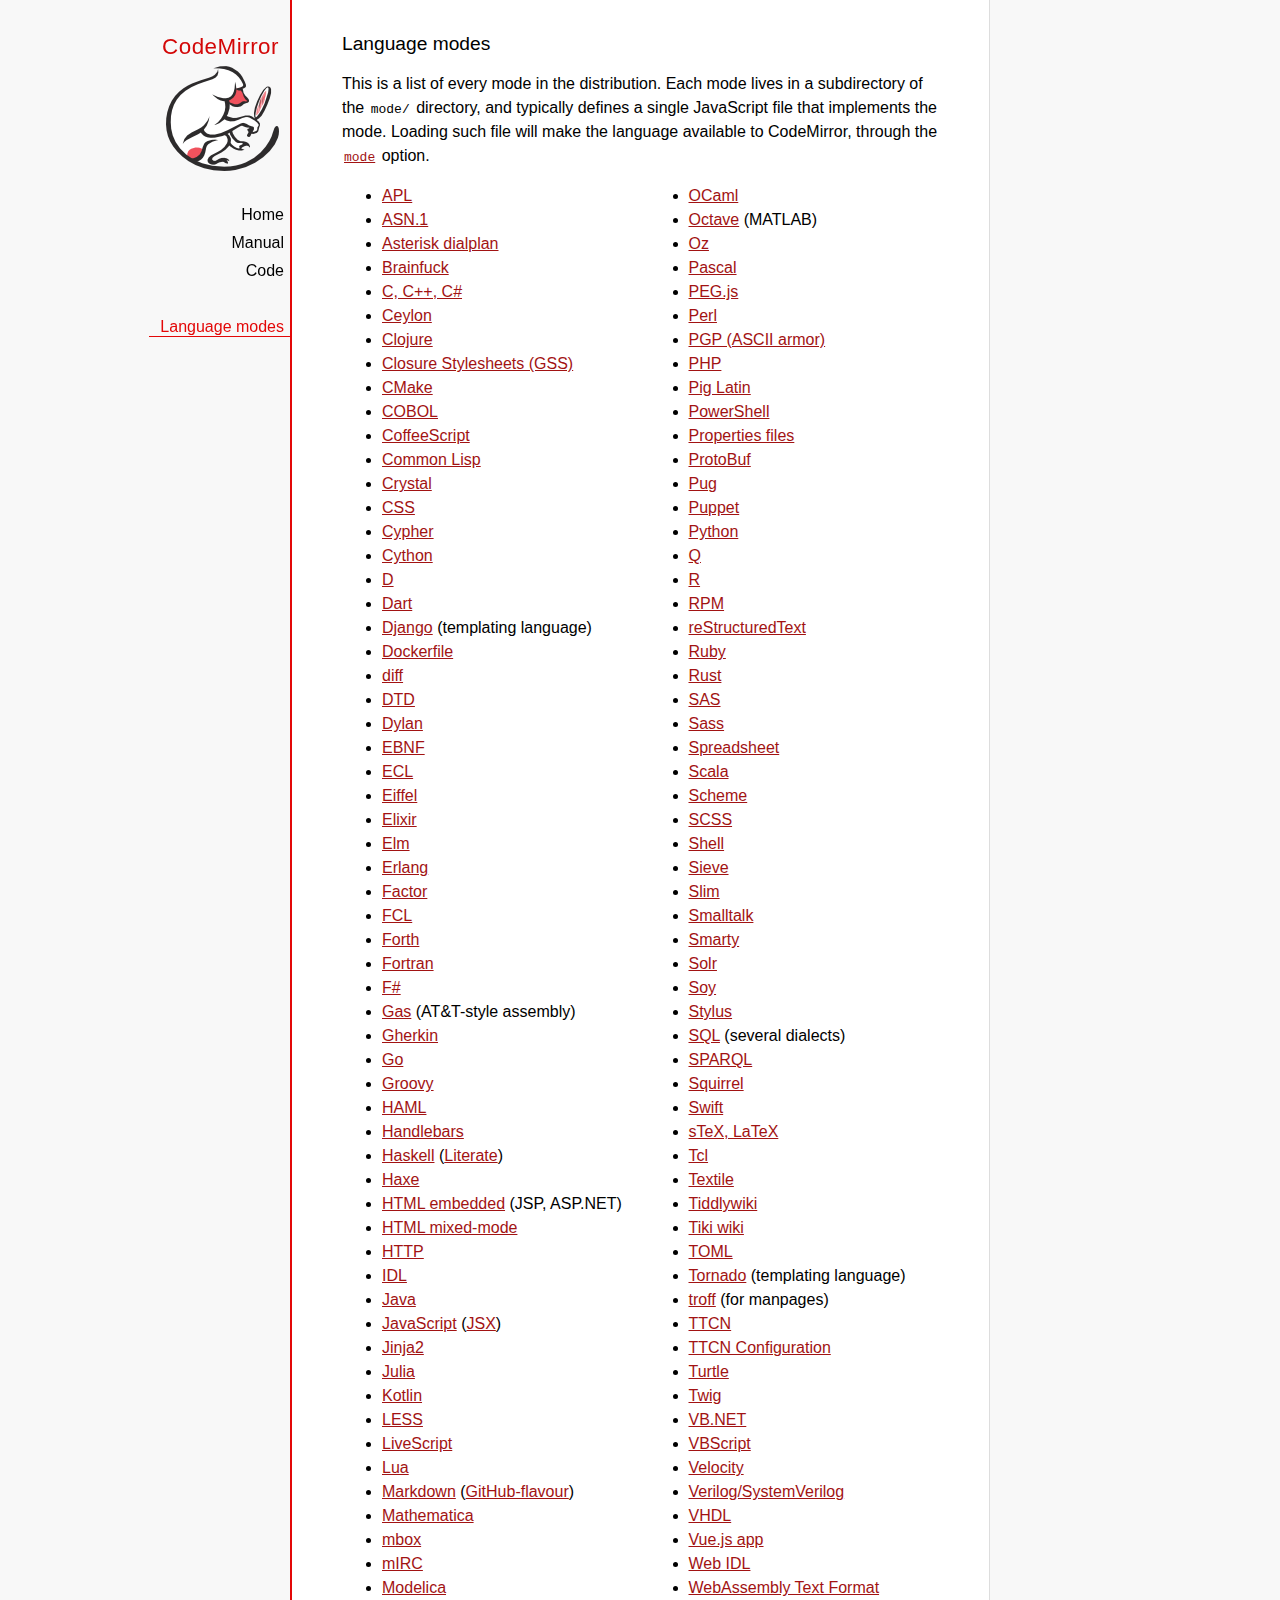
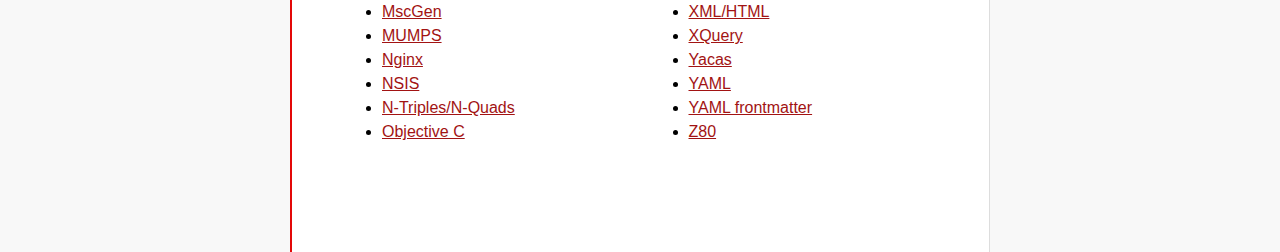
<file: codemirror-5.64.0/mode/index.html>
<!doctype html>

<title>CodeMirror: Language Modes</title>
<meta charset="utf-8"/>
<link rel=stylesheet href="../doc/docs.css">

<div id=nav>
  <a href="https://codemirror.net"><h1>CodeMirror</h1><img id=logo src="../doc/logo.png"></a>

  <ul>
    <li><a href="../index.html">Home</a>
    <li><a href="../doc/manual.html">Manual</a>
    <li><a href="https://github.com/codemirror/codemirror">Code</a>
  </ul>
  <ul>
    <li><a class=active href="#">Language modes</a>
  </ul>
</div>

<article>

  <h2>Language modes</h2>

  <p>This is a list of every mode in the distribution. Each mode lives
in a subdirectory of the <code>mode/</code> directory, and typically
defines a single JavaScript file that implements the mode. Loading
such file will make the language available to CodeMirror, through
the <a href="../doc/manual.html#option_mode"><code>mode</code></a>
option.</p>

  <div style="-webkit-columns: 100px 2; -moz-columns: 100px 2; columns: 100px 2;">
    <ul style="margin-top: 0">
      <li><a href="apl/index.html">APL</a></li>
      <li><a href="asn.1/index.html">ASN.1</a></li>
      <li><a href="asterisk/index.html">Asterisk dialplan</a></li>
      <li><a href="brainfuck/index.html">Brainfuck</a></li>
      <li><a href="clike/index.html">C, C++, C#</a></li>
      <li><a href="clike/index.html">Ceylon</a></li>
      <li><a href="clojure/index.html">Clojure</a></li>
      <li><a href="css/gss.html">Closure Stylesheets (GSS)</a></li>
      <li><a href="cmake/index.html">CMake</a></li>
      <li><a href="cobol/index.html">COBOL</a></li>
      <li><a href="coffeescript/index.html">CoffeeScript</a></li>
      <li><a href="commonlisp/index.html">Common Lisp</a></li>
      <li><a href="crystal/index.html">Crystal</a></li>
      <li><a href="css/index.html">CSS</a></li>
      <li><a href="cypher/index.html">Cypher</a></li>
      <li><a href="python/index.html">Cython</a></li>
      <li><a href="d/index.html">D</a></li>
      <li><a href="dart/index.html">Dart</a></li>
      <li><a href="django/index.html">Django</a> (templating language)</li>
      <li><a href="dockerfile/index.html">Dockerfile</a></li>
      <li><a href="diff/index.html">diff</a></li>
      <li><a href="dtd/index.html">DTD</a></li>
      <li><a href="dylan/index.html">Dylan</a></li>
      <li><a href="ebnf/index.html">EBNF</a></li>
      <li><a href="ecl/index.html">ECL</a></li>
      <li><a href="eiffel/index.html">Eiffel</a></li>
      <li><a href="https://github.com/optick/codemirror-mode-elixir">Elixir</a></li>
      <li><a href="elm/index.html">Elm</a></li>
      <li><a href="erlang/index.html">Erlang</a></li>
      <li><a href="factor/index.html">Factor</a></li>
      <li><a href="fcl/index.html">FCL</a></li>
      <li><a href="forth/index.html">Forth</a></li>
      <li><a href="fortran/index.html">Fortran</a></li>
      <li><a href="mllike/index.html">F#</a></li>
      <li><a href="gas/index.html">Gas</a> (AT&amp;T-style assembly)</li>
      <li><a href="gherkin/index.html">Gherkin</a></li>
      <li><a href="go/index.html">Go</a></li>
      <li><a href="groovy/index.html">Groovy</a></li>
      <li><a href="haml/index.html">HAML</a></li>
      <li><a href="handlebars/index.html">Handlebars</a></li>
      <li><a href="haskell/index.html">Haskell</a> (<a href="haskell-literate/index.html">Literate</a>)</li>
      <li><a href="haxe/index.html">Haxe</a></li>
      <li><a href="htmlembedded/index.html">HTML embedded</a> (JSP, ASP.NET)</li>
      <li><a href="htmlmixed/index.html">HTML mixed-mode</a></li>
      <li><a href="http/index.html">HTTP</a></li>
      <li><a href="idl/index.html">IDL</a></li>
      <li><a href="clike/index.html">Java</a></li>
      <li><a href="javascript/index.html">JavaScript</a> (<a href="jsx/index.html">JSX</a>)</li>
      <li><a href="jinja2/index.html">Jinja2</a></li>
      <li><a href="julia/index.html">Julia</a></li>
      <li><a href="clike/index.html">Kotlin</a></li>
      <li><a href="css/less.html">LESS</a></li>
      <li><a href="livescript/index.html">LiveScript</a></li>
      <li><a href="lua/index.html">Lua</a></li>
      <li><a href="markdown/index.html">Markdown</a> (<a href="gfm/index.html">GitHub-flavour</a>)</li>
      <li><a href="mathematica/index.html">Mathematica</a></li>
      <li><a href="mbox/index.html">mbox</a></li>
      <li><a href="mirc/index.html">mIRC</a></li>
      <li><a href="modelica/index.html">Modelica</a></li>
      <li><a href="mscgen/index.html">MscGen</a></li>
      <li><a href="mumps/index.html">MUMPS</a></li>
      <li><a href="nginx/index.html">Nginx</a></li>
      <li><a href="nsis/index.html">NSIS</a></li>
      <li><a href="ntriples/index.html">N-Triples/N-Quads</a></li>
      <li><a href="clike/index.html">Objective C</a></li>
      <li><a href="mllike/index.html">OCaml</a></li>
      <li><a href="octave/index.html">Octave</a> (MATLAB)</li>
      <li><a href="oz/index.html">Oz</a></li>
      <li><a href="pascal/index.html">Pascal</a></li>
      <li><a href="pegjs/index.html">PEG.js</a></li>
      <li><a href="perl/index.html">Perl</a></li>
      <li><a href="asciiarmor/index.html">PGP (ASCII armor)</a></li>
      <li><a href="php/index.html">PHP</a></li>
      <li><a href="pig/index.html">Pig Latin</a></li>
      <li><a href="powershell/index.html">PowerShell</a></li>
      <li><a href="properties/index.html">Properties files</a></li>
      <li><a href="protobuf/index.html">ProtoBuf</a></li>
      <li><a href="pug/index.html">Pug</a></li>
      <li><a href="puppet/index.html">Puppet</a></li>
      <li><a href="python/index.html">Python</a></li>
      <li><a href="q/index.html">Q</a></li>
      <li><a href="r/index.html">R</a></li>
      <li><a href="rpm/index.html">RPM</a></li>
      <li><a href="rst/index.html">reStructuredText</a></li>
      <li><a href="ruby/index.html">Ruby</a></li>
      <li><a href="rust/index.html">Rust</a></li>
      <li><a href="sas/index.html">SAS</a></li>
      <li><a href="sass/index.html">Sass</a></li>
      <li><a href="spreadsheet/index.html">Spreadsheet</a></li>
      <li><a href="clike/scala.html">Scala</a></li>
      <li><a href="scheme/index.html">Scheme</a></li>
      <li><a href="css/scss.html">SCSS</a></li>
      <li><a href="shell/index.html">Shell</a></li>
      <li><a href="sieve/index.html">Sieve</a></li>
      <li><a href="slim/index.html">Slim</a></li>
      <li><a href="smalltalk/index.html">Smalltalk</a></li>
      <li><a href="smarty/index.html">Smarty</a></li>
      <li><a href="solr/index.html">Solr</a></li>
      <li><a href="soy/index.html">Soy</a></li>
      <li><a href="stylus/index.html">Stylus</a></li>
      <li><a href="sql/index.html">SQL</a> (several dialects)</li>
      <li><a href="sparql/index.html">SPARQL</a></li>
      <li><a href="clike/index.html">Squirrel</a></li>
      <li><a href="swift/index.html">Swift</a></li>
      <li><a href="stex/index.html">sTeX, LaTeX</a></li>
      <li><a href="tcl/index.html">Tcl</a></li>
      <li><a href="textile/index.html">Textile</a></li>
      <li><a href="tiddlywiki/index.html">Tiddlywiki</a></li>
      <li><a href="tiki/index.html">Tiki wiki</a></li>
      <li><a href="toml/index.html">TOML</a></li>
      <li><a href="tornado/index.html">Tornado</a> (templating language)</li>
      <li><a href="troff/index.html">troff</a> (for manpages)</li>
      <li><a href="ttcn/index.html">TTCN</a></li>
      <li><a href="ttcn-cfg/index.html">TTCN Configuration</a></li>
      <li><a href="turtle/index.html">Turtle</a></li>
      <li><a href="twig/index.html">Twig</a></li>
      <li><a href="vb/index.html">VB.NET</a></li>
      <li><a href="vbscript/index.html">VBScript</a></li>
      <li><a href="velocity/index.html">Velocity</a></li>
      <li><a href="verilog/index.html">Verilog/SystemVerilog</a></li>
      <li><a href="vhdl/index.html">VHDL</a></li>
      <li><a href="vue/index.html">Vue.js app</a></li>
      <li><a href="webidl/index.html">Web IDL</a></li>
      <li><a href="wast/index.html">WebAssembly Text Format</a></li>
      <li><a href="xml/index.html">XML/HTML</a></li>
      <li><a href="xquery/index.html">XQuery</a></li>
      <li><a href="yacas/index.html">Yacas</a></li>
      <li><a href="yaml/index.html">YAML</a></li>
      <li><a href="yaml-frontmatter/index.html">YAML frontmatter</a></li>
      <li><a href="z80/index.html">Z80</a></li>
    </ul>
  </div>

</article>
</file>
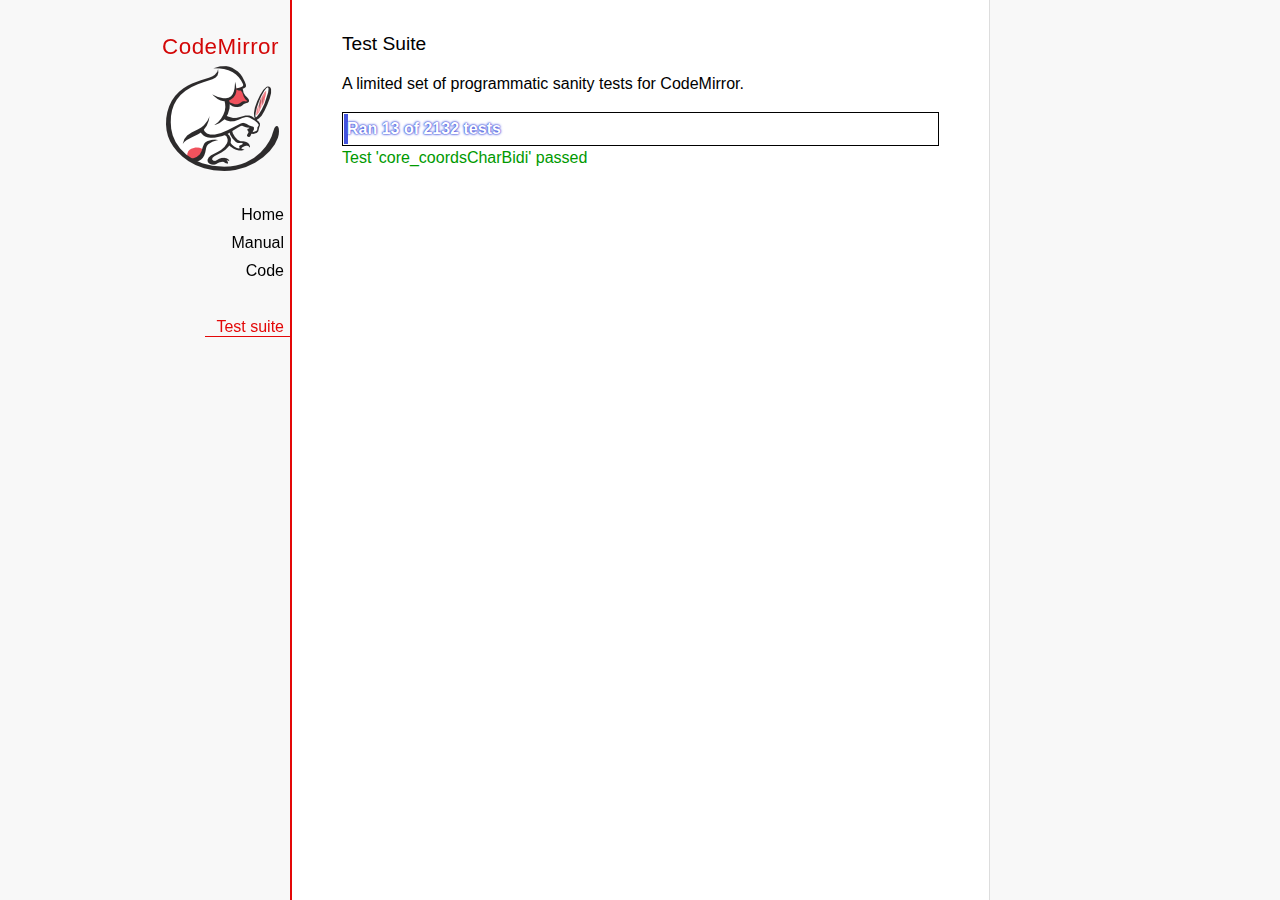
<file: codemirror-5.64.0/test/index.html>
<!doctype html>

<meta charset="utf-8"/>
<title>CodeMirror: Test Suite</title>
<link rel=stylesheet href="../doc/docs.css">

<link rel="stylesheet" href="../lib/codemirror.css">
<link rel="stylesheet" href="mode_test.css">
<script>
  var errored = []
  window.onerror = function(e) { errored.push(e) }
</script>
<script src="../doc/activebookmark.js"></script>
<script src="../lib/codemirror.js"></script>
<script src="../mode/meta.js"></script>
<script src="../addon/mode/overlay.js"></script>
<script src="../addon/mode/multiplex.js"></script>
<script src="../addon/search/searchcursor.js"></script>
<script src="../addon/dialog/dialog.js"></script>
<script src="../addon/edit/matchbrackets.js"></script>
<script src="../addon/hint/sql-hint.js"></script>
<script src="../addon/hint/xml-hint.js"></script>
<script src="../addon/hint/html-hint.js"></script>
<script src="../addon/comment/comment.js"></script>
<script src="../addon/mode/simple.js"></script>
<script src="../mode/css/css.js"></script>
<script src="../mode/clike/clike.js"></script>
<!-- clike must be after css or vim and sublime tests will fail -->
<script src="../mode/clojure/clojure.js"></script>
<script src="../mode/cypher/cypher.js"></script>
<script src="../mode/d/d.js"></script>
<script src="../mode/dockerfile/dockerfile.js"></script>
<script src="../mode/gfm/gfm.js"></script>
<script src="../mode/haml/haml.js"></script>
<script src="../mode/htmlmixed/htmlmixed.js"></script>
<script src="../mode/javascript/javascript.js"></script>
<script src="../mode/jsx/jsx.js"></script>
<script src="../mode/markdown/markdown.js"></script>
<script src="../mode/php/php.js"></script>
<script src="../mode/python/python.js"></script>
<script src="../mode/powershell/powershell.js"></script>
<script src="../mode/ruby/ruby.js"></script>
<script src="../mode/sass/sass.js"></script>
<script src="../mode/shell/shell.js"></script>
<script src="../mode/slim/slim.js"></script>
<script src="../mode/soy/soy.js"></script>
<script src="../mode/sql/sql.js"></script>
<script src="../mode/stex/stex.js"></script>
<script src="../mode/swift/swift.js"></script>
<script src="../mode/textile/textile.js"></script>
<script src="../mode/verilog/verilog.js"></script>
<script src="../mode/xml/xml.js"></script>
<script src="../mode/xquery/xquery.js"></script>
<script src="../keymap/emacs.js"></script>
<script src="../keymap/sublime.js"></script>
<script src="../keymap/vim.js"></script>
<script src="../mode/rust/rust.js"></script>
<script src="../mode/mscgen/mscgen.js"></script>
<script src="../mode/dylan/dylan.js"></script>
<script src="../mode/wast/wast.js"></script>

<style>
  .ok { color: #090; }
  .fail { color: #e00; }
  .error { color: #c90; }
  .done { font-weight: bold; }
  #progress {
  background: #45d;
  color: white;
  text-shadow: 0 0 1px #45d, 0 0 2px #45d, 0 0 3px #45d;
  font-weight: bold;
  white-space: pre;
  }
  #testground {
  visibility: hidden;
  }
  #testground.offscreen {
  visibility: visible;
  position: absolute;
  left: -10000px;
  top: -10000px;
  }
  .CodeMirror { border: 1px solid black; }
</style>

<div id=nav>
  <a href="https://codemirror.net"><h1>CodeMirror</h1><img id=logo src="../doc/logo.png"></a>

  <ul>
    <li><a href="../index.html">Home</a>
    <li><a href="../doc/manual.html">Manual</a>
    <li><a href="https://github.com/codemirror/codemirror">Code</a>
  </ul>
  <ul>
    <li><a class=active href="#">Test suite</a>
  </ul>
</div>

<article>
  <h2>Test Suite</h2>

    <p>A limited set of programmatic sanity tests for CodeMirror.</p>

    <div style="border: 1px solid black; padding: 1px; max-width: 700px;">
      <div style="width: 0px;" id=progress><div style="padding: 3px;">Ran <span id="progress_ran">0</span><span id="progress_total"> of 0</span> tests</div></div>
    </div>
    <p id=status>Please enable JavaScript...</p>
    <div id=output></div>

    <div id=testground></div>

    <script src="driver.js"></script>
    <script src="test.js"></script>
    <script src="doc_test.js"></script>
    <script src="multi_test.js"></script>
    <script src="contenteditable_test.js"></script>
    <script src="scroll_test.js"></script>
    <script src="comment_test.js"></script>
    <script src="search_test.js"></script>
    <script src="mode_test.js"></script>

    <script src="../mode/clike/test.js"></script>
    <script src="../mode/clojure/test.js"></script>
    <script src="../mode/css/test.js"></script>
    <script src="../mode/css/gss_test.js"></script>
    <script src="../mode/css/scss_test.js"></script>
    <script src="../mode/css/less_test.js"></script>
    <script src="../mode/cypher/test.js"></script>
    <script src="../mode/d/test.js"></script>
    <script src="../mode/dockerfile/test.js"></script>
    <script src="../mode/gfm/test.js"></script>
    <script src="../mode/haml/test.js"></script>
    <script src="../mode/javascript/test.js"></script>
    <script src="../mode/jsx/test.js"></script>
    <script src="../mode/markdown/test.js"></script>
    <script src="../mode/php/test.js"></script>
    <script src="../mode/powershell/test.js"></script>
    <script src="../mode/ruby/test.js"></script>
    <script src="../mode/sass/test.js"></script>
    <script src="../mode/shell/test.js"></script>
    <script src="../mode/slim/test.js"></script>
    <script src="../mode/soy/test.js"></script>
    <script src="../mode/stex/test.js"></script>
    <script src="../mode/swift/test.js"></script>
    <script src="../mode/textile/test.js"></script>
    <script src="../mode/verilog/test.js"></script>
    <script src="../mode/xml/test.js"></script>
    <script src="../mode/xquery/test.js"></script>
    <script src="../mode/python/test.js"></script>
    <script src="../mode/rust/test.js"></script>
    <script src="../mode/wast/test.js"></script>
    <script src="../mode/mscgen/mscgen_test.js"></script>
    <script src="../mode/mscgen/xu_test.js"></script>
    <script src="../mode/mscgen/msgenny_test.js"></script>
    <script src="../mode/dylan/test.js"></script>
    <script src="../addon/mode/multiplex_test.js"></script>
    <script src="../addon/fold/foldcode.js"></script>
    <script src="../addon/fold/brace-fold.js"></script>
    <script src="../addon/fold/xml-fold.js"></script>
    <script src="../addon/scroll/annotatescrollbar.js"></script>

    <script src="emacs_test.js"></script>
    <script src="sql-hint-test.js"></script>
    <script src="sublime_test.js"></script>
    <script src="vim_test.js"></script>
    <script src="html-hint-test.js"></script>
    <script src="annotatescrollbar.js"></script>
    <script>
      window.onload = runHarness;
      CodeMirror.on(window, 'hashchange', runHarness);

      function esc(str) {
        return str.replace(/[<&]/, function(ch) { return ch == "<" ? "&lt;" : "&amp;"; });
      }

      var output = document.getElementById("output"),
          progress = document.getElementById("progress"),
          progressRan = document.getElementById("progress_ran").childNodes[0],
          progressTotal = document.getElementById("progress_total").childNodes[0];
      var count = 0,
          failed = 0,
          skipped = 0,
          bad = "",
          running = false, // Flag that states tests are running
          quit = false, // Flag to quit tests ASAP
          verbose = false, // Adds message for *every* test to output
          done = false

      function runHarness(){
        if (running) {
          quit = true;
          setStatus("Restarting tests...", '', true);
          setTimeout(function(){ runHarness(); }, 500);
          return;
        }
        filters = [];
        verbose = false;
        if (window.location.hash.substr(1)){
          var strings = window.location.hash.substr(1).split(",");
          while (strings.length) {
            var s = strings.shift();
            if (s === "verbose")
              verbose = true;
            else
              filters.push(parseTestFilter(decodeURIComponent(s)));
          }
        }
        quit = false;
        running = true;
        setStatus("Loading tests...");
        count = 0;
        failed = 0;
        done = false;
        skipped = 0;
        bad = "";
        totalTests = countTests();
        progressTotal.nodeValue = " of " + totalTests;
        progressRan.nodeValue = count;
        output.innerHTML = '';
        document.getElementById("testground").innerHTML = "<form>" +
          "<textarea id=\"code\" name=\"code\"></textarea>" +
          "<input type=submit value=ok name=submit>" +
          "</form>";
        runTests(displayTest);
      }

      function setStatus(message, className, force){
        if (quit && !force) return;
        if (!message) throw("must provide message");
        var status = document.getElementById("status").childNodes[0];
        status.nodeValue = message;
        status.parentNode.className = className;
      }
      function addOutput(name, className, code){
        var newOutput = document.createElement("dl");
        var newTitle = document.createElement("dt");
        newTitle.className = className;
        newTitle.appendChild(document.createTextNode(name));
        newOutput.appendChild(newTitle);
        var newMessage = document.createElement("dd");
        newMessage.innerHTML = code;
        newOutput.appendChild(newTitle);
        newOutput.appendChild(newMessage);
        output.appendChild(newOutput);
      }
      function displayTest(type, name, customMessage) {
        var message = "???";
        if (type != "done" && type != "skipped") ++count;
        progress.style.width = (count * (progress.parentNode.clientWidth - 2) / (totalTests || 1)) + "px";
        progressRan.nodeValue = count;
        if (type == "ok") {
          message = "Test '" + name + "' passed";
          if (!verbose) customMessage = false;
        } else if (type == "skipped") {
          message = "Test '" + name + "' skipped";
          ++skipped;
          if (!verbose) customMessage = false;
        } else if (type == "expected") {
          message = "Test '" + name + "' failed as expected";
          if (!verbose) customMessage = false;
        } else if (type == "error" || type == "fail") {
          ++failed;
          message = "Test '" + name + "' failed";
        } else if (type == "done") {
          if (failed) {
            type += " fail";
            message = failed + " failure" + (failed > 1 ? "s" : "");
          } else if (count < totalTests) {
            failed = totalTests - count;
            type += " fail";
            message = failed + " failure" + (failed > 1 ? "s" : "");
          } else {
            type += " ok";
            message = "All passed"
            if (skipped) {
              message += " (" + skipped + " skipped)";
            }
          }
          done = true
          progressTotal.nodeValue = '';
          customMessage = true; // Hack to avoid adding to output
        }
        if (verbose && !customMessage)  customMessage = message;
        setStatus(message, type);
        if (customMessage && customMessage.length > 0) {
          addOutput(name, type, customMessage);
        }
      }
    </script>

</article>
</file>
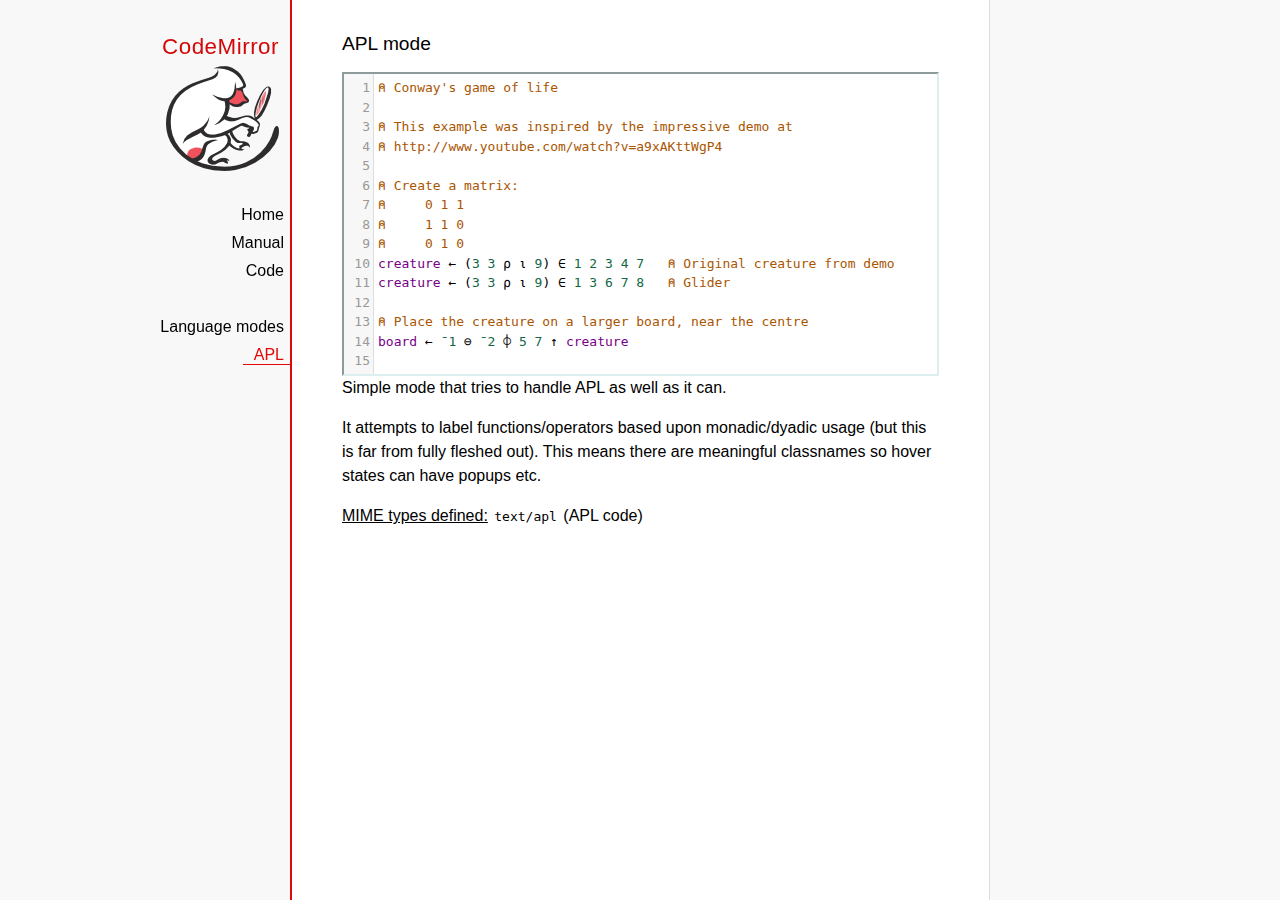
<file: codemirror-5.64.0/mode/apl/index.html>
<!doctype html>

<title>CodeMirror: APL mode</title>
<meta charset="utf-8"/>
<link rel=stylesheet href="../../doc/docs.css">

<link rel="stylesheet" href="../../lib/codemirror.css">
<script src="../../lib/codemirror.js"></script>
<script src="../../addon/edit/matchbrackets.js"></script>
<script src="./apl.js"></script>
<style>
	.CodeMirror { border: 2px inset #dee; }
    </style>
<div id=nav>
  <a href="https://codemirror.net"><h1>CodeMirror</h1><img id=logo src="../../doc/logo.png" alt=""></a>

  <ul>
    <li><a href="../../index.html">Home</a>
    <li><a href="../../doc/manual.html">Manual</a>
    <li><a href="https://github.com/codemirror/codemirror">Code</a>
  </ul>
  <ul>
    <li><a href="../index.html">Language modes</a>
    <li><a class=active href="#">APL</a>
  </ul>
</div>

<article>
<h2>APL mode</h2>
<form><textarea id="code" name="code">
⍝ Conway's game of life

⍝ This example was inspired by the impressive demo at
⍝ http://www.youtube.com/watch?v=a9xAKttWgP4

⍝ Create a matrix:
⍝     0 1 1
⍝     1 1 0
⍝     0 1 0
creature ← (3 3 ⍴ ⍳ 9) ∈ 1 2 3 4 7   ⍝ Original creature from demo
creature ← (3 3 ⍴ ⍳ 9) ∈ 1 3 6 7 8   ⍝ Glider

⍝ Place the creature on a larger board, near the centre
board ← ¯1 ⊖ ¯2 ⌽ 5 7 ↑ creature

⍝ A function to move from one generation to the next
life ← {∨/ 1 ⍵ ∧ 3 4 = ⊂+/ +⌿ 1 0 ¯1 ∘.⊖ 1 0 ¯1 ⌽¨ ⊂⍵}

⍝ Compute n-th generation and format it as a
⍝ character matrix
gen ← {' #'[(life ⍣ ⍵) board]}

⍝ Show first three generations
(gen 1) (gen 2) (gen 3)
</textarea></form>

    <script>
      var editor = CodeMirror.fromTextArea(document.getElementById("code"), {
        lineNumbers: true,
        matchBrackets: true,
        mode: "text/apl"
      });
    </script>

    <p>Simple mode that tries to handle APL as well as it can.</p>
    <p>It attempts to label functions/operators based upon
    monadic/dyadic usage (but this is far from fully fleshed out).
    This means there are meaningful classnames so hover states can
    have popups etc.</p>

    <p><strong>MIME types defined:</strong> <code>text/apl</code> (APL code)</p>
  </article>
</file>
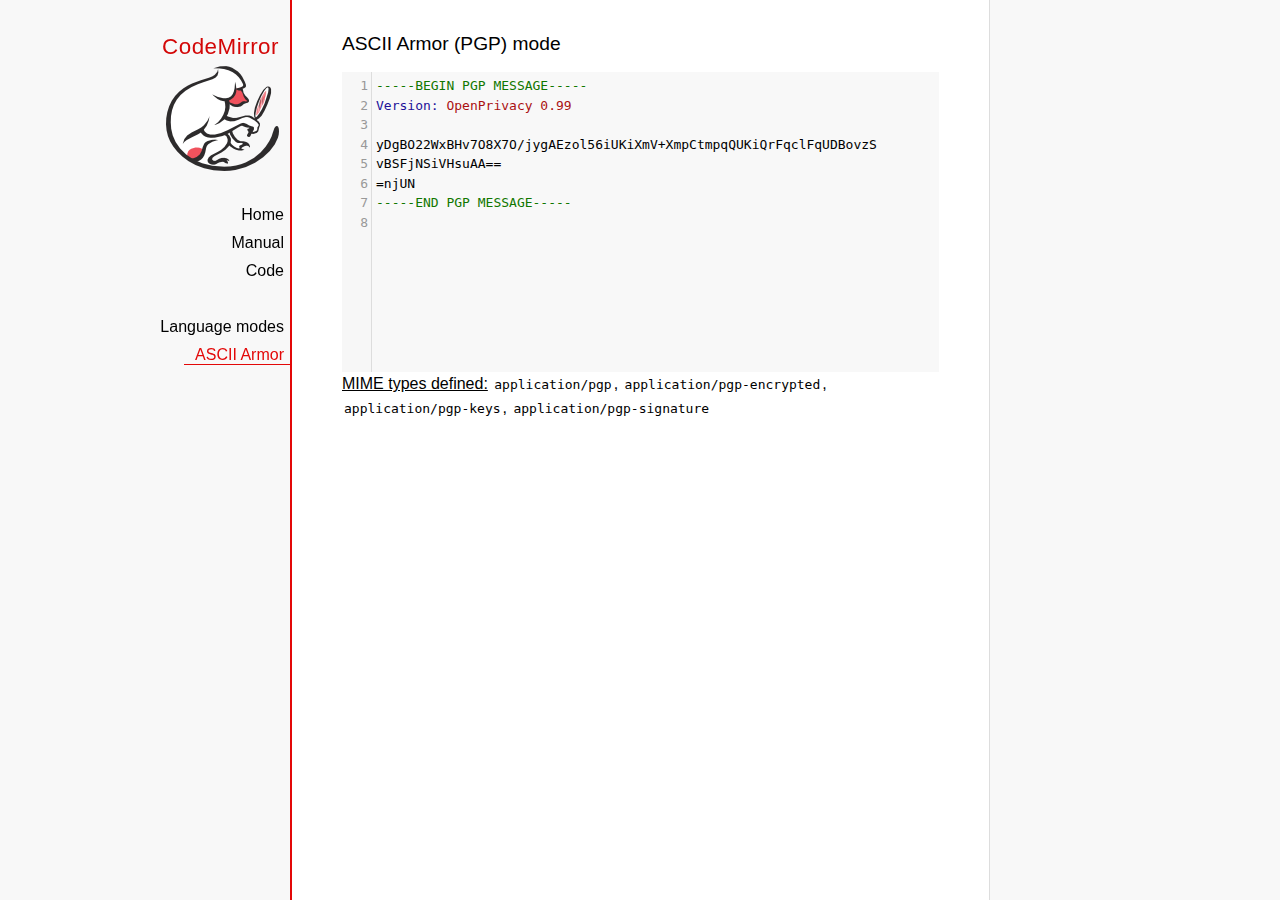
<file: codemirror-5.64.0/mode/asciiarmor/index.html>
<!doctype html>

<title>CodeMirror: ASCII Armor (PGP) mode</title>
<meta charset="utf-8"/>
<link rel=stylesheet href="../../doc/docs.css">

<link rel="stylesheet" href="../../lib/codemirror.css">
<script src="../../lib/codemirror.js"></script>
<script src="asciiarmor.js"></script>
<style>.CodeMirror {background: #f8f8f8;}</style>
<div id=nav>
  <a href="https://codemirror.net"><h1>CodeMirror</h1><img id=logo src="../../doc/logo.png" alt=""></a>

  <ul>
    <li><a href="../../index.html">Home</a>
    <li><a href="../../doc/manual.html">Manual</a>
    <li><a href="https://github.com/codemirror/codemirror">Code</a>
  </ul>
  <ul>
    <li><a href="../index.html">Language modes</a>
    <li><a class=active href="#">ASCII Armor</a>
  </ul>
</div>

<article>
<h2>ASCII Armor (PGP) mode</h2>
<form><textarea id="code" name="code">
-----BEGIN PGP MESSAGE-----
Version: OpenPrivacy 0.99

yDgBO22WxBHv7O8X7O/jygAEzol56iUKiXmV+XmpCtmpqQUKiQrFqclFqUDBovzS
vBSFjNSiVHsuAA==
=njUN
-----END PGP MESSAGE-----
</textarea></form>

<script>
var editor = CodeMirror.fromTextArea(document.getElementById("code"), {
  lineNumbers: true
});
</script>

<p><strong>MIME types
defined:</strong> <code>application/pgp</code>, <code>application/pgp-encrypted</code>, <code>application/pgp-keys</code>, <code>application/pgp-signature</code></p>

</article>
</file>
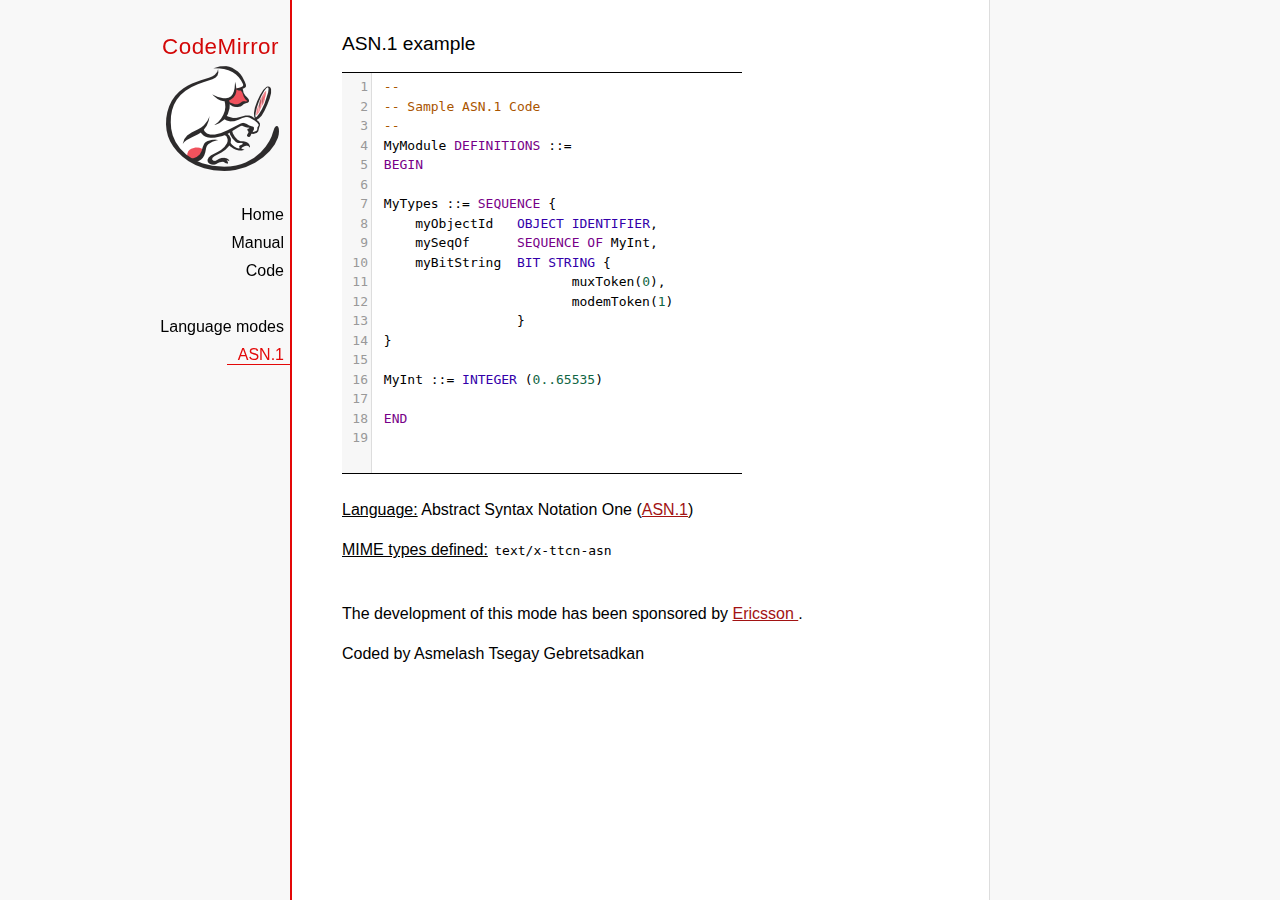
<file: codemirror-5.64.0/mode/asn.1/index.html>
﻿<!doctype html>

<title>CodeMirror: ASN.1 mode</title>
<meta charset="utf-8"/>
<link rel=stylesheet href="../../doc/docs.css">

<link rel="stylesheet" href="../../lib/codemirror.css">
<script src="../../lib/codemirror.js"></script>
<script src="../../addon/edit/matchbrackets.js"></script>
<script src="asn.1.js"></script>
<style>
    .CodeMirror {
        border-top: 1px solid black;
        border-bottom: 1px solid black;
    }
</style>
<div id=nav>
    <a href="https://codemirror.net"><h1>CodeMirror</h1>
        <img id=logo src="../../doc/logo.png" alt="">
    </a>

    <ul>
        <li><a href="../../index.html">Home</a>
        <li><a href="../../doc/manual.html">Manual</a>
        <li><a href="https://github.com/codemirror/codemirror">Code</a>
    </ul>
    <ul>
        <li><a href="../index.html">Language modes</a>
        <li><a class=active href="http://en.wikipedia.org/wiki/Abstract_Syntax_Notation_One">ASN.1</a>
    </ul>
</div>
<article>
    <h2>ASN.1 example</h2>
    <div>
        <textarea id="ttcn-asn-code">
 --
 -- Sample ASN.1 Code
 --
 MyModule DEFINITIONS ::=
 BEGIN

 MyTypes ::= SEQUENCE {
     myObjectId   OBJECT IDENTIFIER,
     mySeqOf      SEQUENCE OF MyInt,
     myBitString  BIT STRING {
                         muxToken(0),
                         modemToken(1)
                  }
 }

 MyInt ::= INTEGER (0..65535)

 END
        </textarea>
    </div>

    <script>
        var ttcnEditor = CodeMirror.fromTextArea(document.getElementById("ttcn-asn-code"), {
            lineNumbers: true,
            matchBrackets: true,
            mode: "text/x-ttcn-asn"
        });
        ttcnEditor.setSize(400, 400);
        var mac = CodeMirror.keyMap.default == CodeMirror.keyMap.macDefault;
        CodeMirror.keyMap.default[(mac ? "Cmd" : "Ctrl") + "-Space"] = "autocomplete";
    </script>
    <br/>
    <p><strong>Language:</strong> Abstract Syntax Notation One
        (<a href="http://www.itu.int/en/ITU-T/asn1/Pages/introduction.aspx">ASN.1</a>)
    </p>
    <p><strong>MIME types defined:</strong> <code>text/x-ttcn-asn</code></p>

    <br/>
    <p>The development of this mode has been sponsored by <a href="http://www.ericsson.com/">Ericsson
    </a>.</p>
    <p>Coded by Asmelash Tsegay Gebretsadkan </p>
</article>
</file>
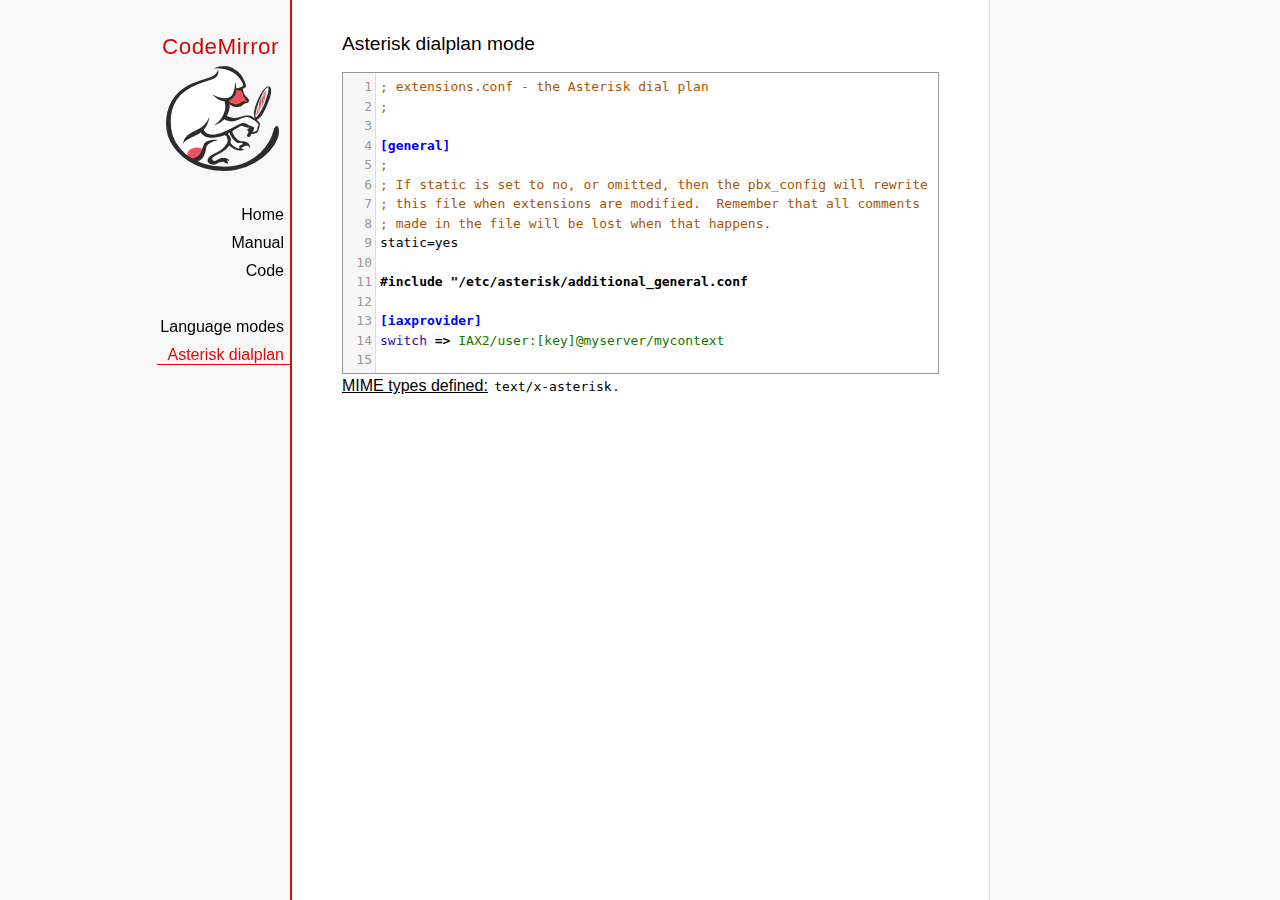
<file: codemirror-5.64.0/mode/asterisk/index.html>
<!doctype html>

<title>CodeMirror: Asterisk dialplan mode</title>
<meta charset="utf-8"/>
<link rel=stylesheet href="../../doc/docs.css">

<link rel="stylesheet" href="../../lib/codemirror.css">
<script src="../../lib/codemirror.js"></script>
<script src="../../addon/edit/matchbrackets.js"></script>
<script src="asterisk.js"></script>
<style>
      .CodeMirror {border: 1px solid #999;}
      .cm-s-default span.cm-arrow { color: red; }
    </style>
<div id=nav>
  <a href="https://codemirror.net"><h1>CodeMirror</h1><img id=logo src="../../doc/logo.png" alt=""></a>

  <ul>
    <li><a href="../../index.html">Home</a>
    <li><a href="../../doc/manual.html">Manual</a>
    <li><a href="https://github.com/codemirror/codemirror">Code</a>
  </ul>
  <ul>
    <li><a href="../index.html">Language modes</a>
    <li><a class=active href="#">Asterisk dialplan</a>
  </ul>
</div>

<article>
<h2>Asterisk dialplan mode</h2>
<form><textarea id="code" name="code">
; extensions.conf - the Asterisk dial plan
;

[general]
;
; If static is set to no, or omitted, then the pbx_config will rewrite
; this file when extensions are modified.  Remember that all comments
; made in the file will be lost when that happens.
static=yes

#include "/etc/asterisk/additional_general.conf

[iaxprovider]
switch => IAX2/user:[key]@myserver/mycontext

[dynamic]
#exec /usr/bin/dynamic-peers.pl

[trunkint]
;
; International long distance through trunk
;
exten => _9011.,1,Macro(dundi-e164,${EXTEN:4})
exten => _9011.,n,Dial(${GLOBAL(TRUNK)}/${FILTER(0-9,${EXTEN:${GLOBAL(TRUNKMSD)}})})

[local]
;
; Master context for local, toll-free, and iaxtel calls only
;
ignorepat => 9
include => default

[demo]
include => stdexten
;
; We start with what to do when a call first comes in.
;
exten => s,1,Wait(1)			; Wait a second, just for fun
same  => n,Answer			; Answer the line
same  => n,Set(TIMEOUT(digit)=5)	; Set Digit Timeout to 5 seconds
same  => n,Set(TIMEOUT(response)=10)	; Set Response Timeout to 10 seconds
same  => n(restart),BackGround(demo-congrats)	; Play a congratulatory message
same  => n(instruct),BackGround(demo-instruct)	; Play some instructions
same  => n,WaitExten			; Wait for an extension to be dialed.

exten => 2,1,BackGround(demo-moreinfo)	; Give some more information.
exten => 2,n,Goto(s,instruct)

exten => 3,1,Set(LANGUAGE()=fr)		; Set language to french
exten => 3,n,Goto(s,restart)		; Start with the congratulations

exten => 1000,1,Goto(default,s,1)
;
; We also create an example user, 1234, who is on the console and has
; voicemail, etc.
;
exten => 1234,1,Playback(transfer,skip)		; "Please hold while..."
					; (but skip if channel is not up)
exten => 1234,n,Gosub(${EXTEN},stdexten(${GLOBAL(CONSOLE)}))
exten => 1234,n,Goto(default,s,1)		; exited Voicemail

exten => 1235,1,Voicemail(1234,u)		; Right to voicemail

exten => 1236,1,Dial(Console/dsp)		; Ring forever
exten => 1236,n,Voicemail(1234,b)		; Unless busy

;
; # for when they're done with the demo
;
exten => #,1,Playback(demo-thanks)	; "Thanks for trying the demo"
exten => #,n,Hangup			; Hang them up.

;
; A timeout and "invalid extension rule"
;
exten => t,1,Goto(#,1)			; If they take too long, give up
exten => i,1,Playback(invalid)		; "That's not valid, try again"

;
; Create an extension, 500, for dialing the
; Asterisk demo.
;
exten => 500,1,Playback(demo-abouttotry); Let them know what's going on
exten => 500,n,Dial(IAX2/guest@pbx.digium.com/s@default)	; Call the Asterisk demo
exten => 500,n,Playback(demo-nogo)	; Couldn't connect to the demo site
exten => 500,n,Goto(s,6)		; Return to the start over message.

;
; Create an extension, 600, for evaluating echo latency.
;
exten => 600,1,Playback(demo-echotest)	; Let them know what's going on
exten => 600,n,Echo			; Do the echo test
exten => 600,n,Playback(demo-echodone)	; Let them know it's over
exten => 600,n,Goto(s,6)		; Start over

;
;	You can use the Macro Page to intercom a individual user
exten => 76245,1,Macro(page,SIP/Grandstream1)
; or if your peernames are the same as extensions
exten => _7XXX,1,Macro(page,SIP/${EXTEN})
;
;
; System Wide Page at extension 7999
;
exten => 7999,1,Set(TIMEOUT(absolute)=60)
exten => 7999,2,Page(Local/Grandstream1@page&Local/Xlite1@page&Local/1234@page/n,d)

; Give voicemail at extension 8500
;
exten => 8500,1,VoicemailMain
exten => 8500,n,Goto(s,6)

    </textarea></form>
    <script>
      var editor = CodeMirror.fromTextArea(document.getElementById("code"), {
        mode: "text/x-asterisk",
        matchBrackets: true,
        lineNumbers: true
      });
    </script>

    <p><strong>MIME types defined:</strong> <code>text/x-asterisk</code>.</p>

  </article>
</file>
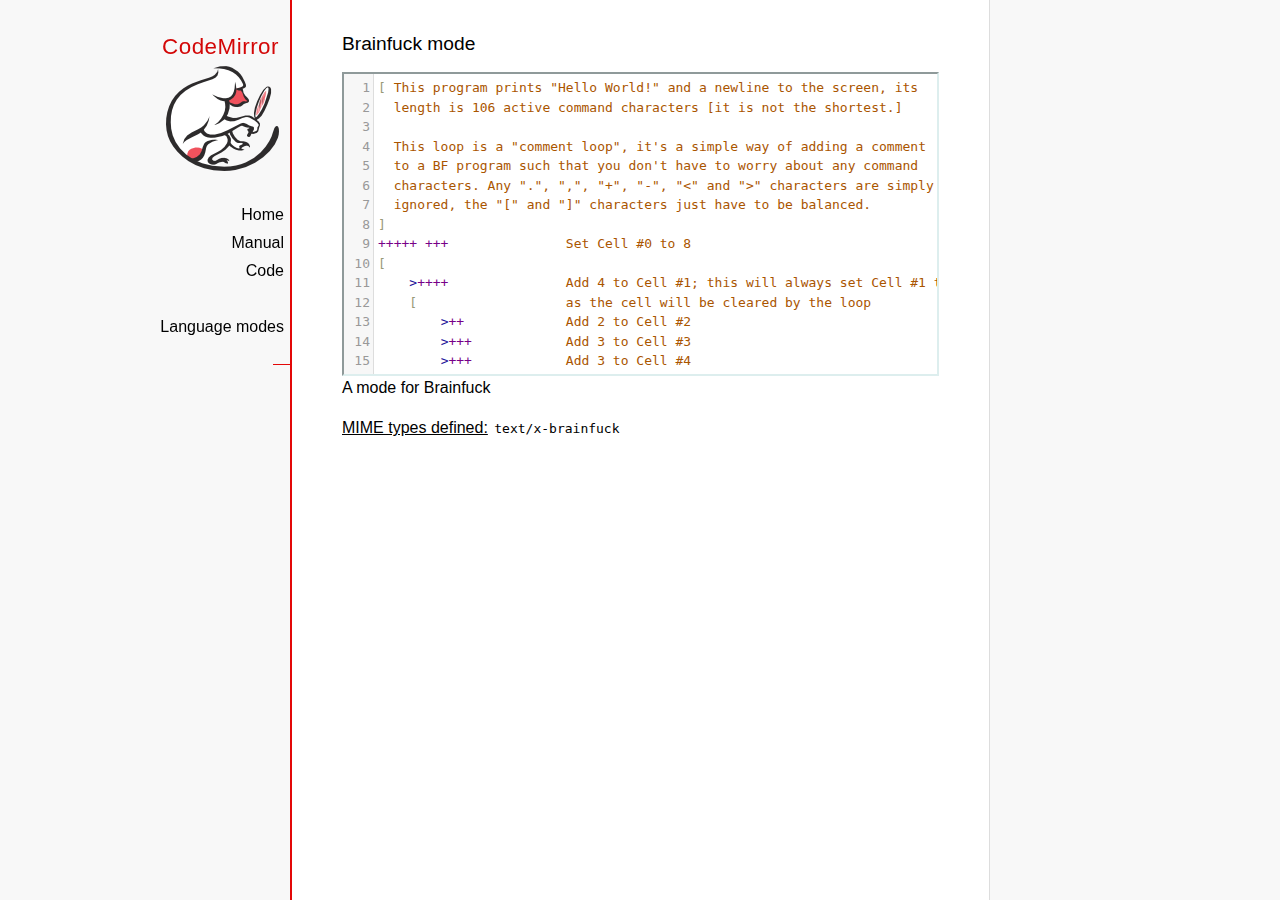
<file: codemirror-5.64.0/mode/brainfuck/index.html>
<!doctype html>

<title>CodeMirror: Brainfuck mode</title>
<meta charset="utf-8"/>
<link rel=stylesheet href="../../doc/docs.css">

<link rel="stylesheet" href="../../lib/codemirror.css">
<script src="../../lib/codemirror.js"></script>
<script src="../../addon/edit/matchbrackets.js"></script>
<script src="./brainfuck.js"></script>
<style>
	.CodeMirror { border: 2px inset #dee; }
    </style>
<div id=nav>
  <a href="https://codemirror.net"><h1>CodeMirror</h1><img id=logo src="../../doc/logo.png" alt=""></a>

  <ul>
    <li><a href="../../index.html">Home</a>
    <li><a href="../../doc/manual.html">Manual</a>
    <li><a href="https://github.com/codemirror/codemirror">Code</a>
  </ul>
  <ul>
    <li><a href="../index.html">Language modes</a>
    <li><a class=active href="#"></a>
  </ul>
</div>

<article>
<h2>Brainfuck mode</h2>
<form><textarea id="code" name="code">
[ This program prints "Hello World!" and a newline to the screen, its
  length is 106 active command characters [it is not the shortest.]

  This loop is a "comment loop", it's a simple way of adding a comment
  to a BF program such that you don't have to worry about any command
  characters. Any ".", ",", "+", "-", "&lt;" and "&gt;" characters are simply
  ignored, the "[" and "]" characters just have to be balanced.
]
+++++ +++               Set Cell #0 to 8
[
    &gt;++++               Add 4 to Cell #1; this will always set Cell #1 to 4
    [                   as the cell will be cleared by the loop
        &gt;++             Add 2 to Cell #2
        &gt;+++            Add 3 to Cell #3
        &gt;+++            Add 3 to Cell #4
        &gt;+              Add 1 to Cell #5
        &lt;&lt;&lt;&lt;-           Decrement the loop counter in Cell #1
    ]                   Loop till Cell #1 is zero; number of iterations is 4
    &gt;+                  Add 1 to Cell #2
    &gt;+                  Add 1 to Cell #3
    &gt;-                  Subtract 1 from Cell #4
    &gt;&gt;+                 Add 1 to Cell #6
    [&lt;]                 Move back to the first zero cell you find; this will
                        be Cell #1 which was cleared by the previous loop
    &lt;-                  Decrement the loop Counter in Cell #0
]                       Loop till Cell #0 is zero; number of iterations is 8

The result of this is:
Cell No :   0   1   2   3   4   5   6
Contents:   0   0  72 104  88  32   8
Pointer :   ^

&gt;&gt;.                     Cell #2 has value 72 which is 'H'
&gt;---.                   Subtract 3 from Cell #3 to get 101 which is 'e'
+++++++..+++.           Likewise for 'llo' from Cell #3
&gt;&gt;.                     Cell #5 is 32 for the space
&lt;-.                     Subtract 1 from Cell #4 for 87 to give a 'W'
&lt;.                      Cell #3 was set to 'o' from the end of 'Hello'
+++.------.--------.    Cell #3 for 'rl' and 'd'
&gt;&gt;+.                    Add 1 to Cell #5 gives us an exclamation point
&gt;++.                    And finally a newline from Cell #6
</textarea></form>

    <script>
      var editor = CodeMirror.fromTextArea(document.getElementById("code"), {
        lineNumbers: true,
        matchBrackets: true,
        mode: "text/x-brainfuck"
      });
    </script>

    <p>A mode for Brainfuck</p>

    <p><strong>MIME types defined:</strong> <code>text/x-brainfuck</code></p>
  </article>
</file>
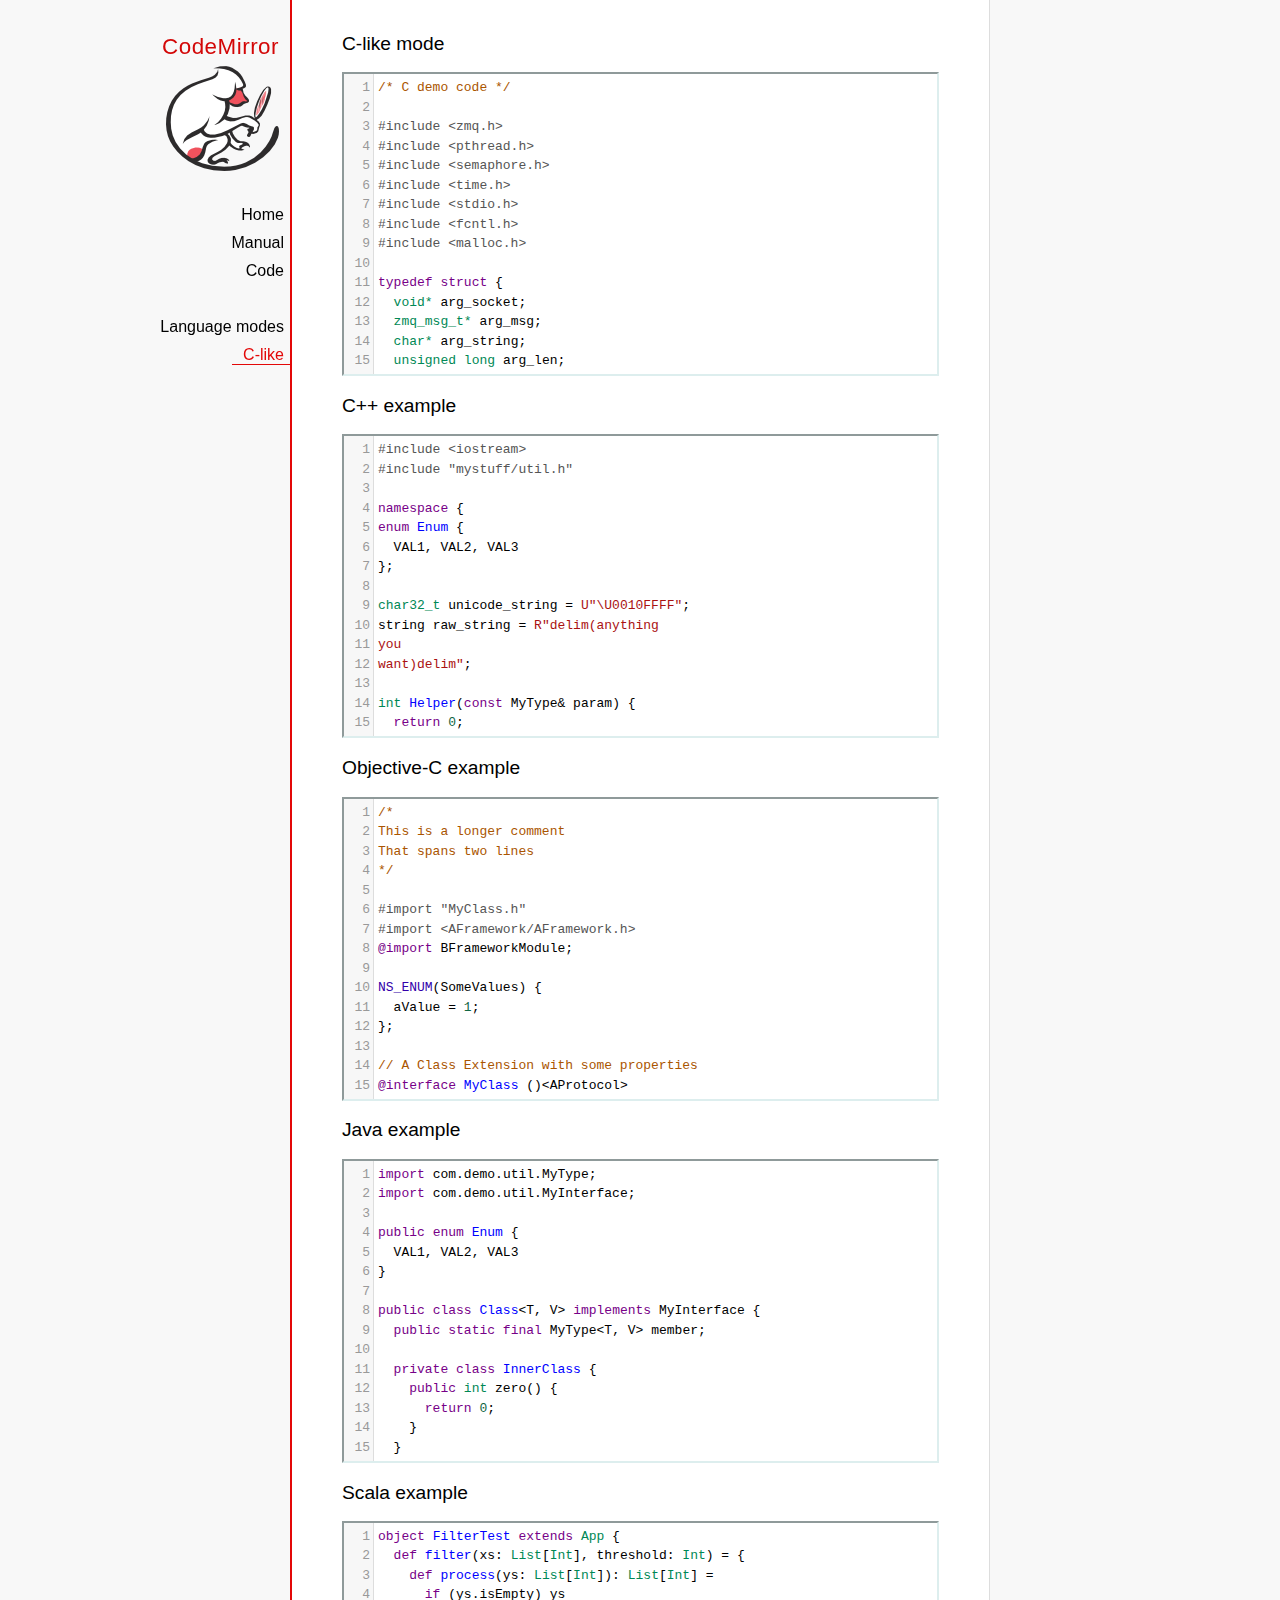
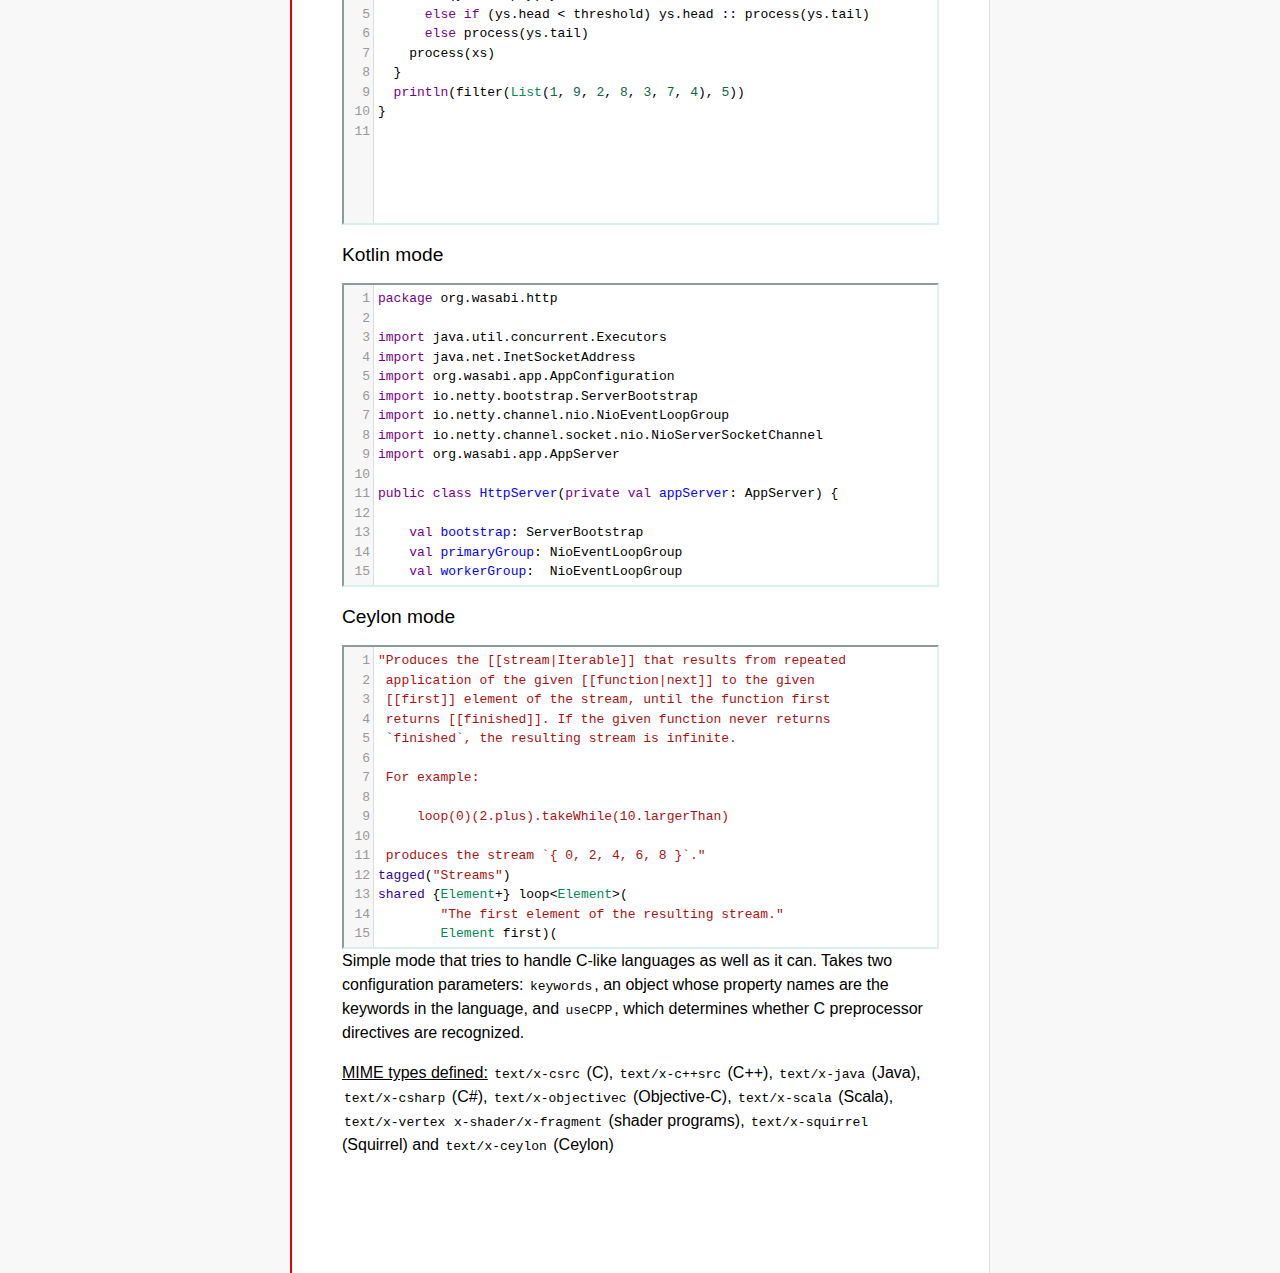
<file: codemirror-5.64.0/mode/clike/index.html>
<!doctype html>

<title>CodeMirror: C-like mode</title>
<meta charset="utf-8"/>
<link rel=stylesheet href="../../doc/docs.css">

<link rel="stylesheet" href="../../lib/codemirror.css">
<script src="../../lib/codemirror.js"></script>
<script src="../../addon/edit/matchbrackets.js"></script>
<link rel="stylesheet" href="../../addon/hint/show-hint.css">
<script src="../../addon/hint/show-hint.js"></script>
<script src="clike.js"></script>
<style>.CodeMirror {border: 2px inset #dee;}</style>
<div id=nav>
  <a href="https://codemirror.net"><h1>CodeMirror</h1><img id=logo src="../../doc/logo.png" alt=""></a>

  <ul>
    <li><a href="../../index.html">Home</a>
    <li><a href="../../doc/manual.html">Manual</a>
    <li><a href="https://github.com/codemirror/codemirror">Code</a>
  </ul>
  <ul>
    <li><a href="../index.html">Language modes</a>
    <li><a class=active href="#">C-like</a>
  </ul>
</div>

<article>
<h2>C-like mode</h2>

<div><textarea id="c-code">
/* C demo code */

#include <zmq.h>
#include <pthread.h>
#include <semaphore.h>
#include <time.h>
#include <stdio.h>
#include <fcntl.h>
#include <malloc.h>

typedef struct {
  void* arg_socket;
  zmq_msg_t* arg_msg;
  char* arg_string;
  unsigned long arg_len;
  int arg_int, arg_command;

  int signal_fd;
  int pad;
  void* context;
  sem_t sem;
} acl_zmq_context;

#define p(X) (context->arg_##X)

void* zmq_thread(void* context_pointer) {
  acl_zmq_context* context = (acl_zmq_context*)context_pointer;
  char ok = 'K', err = 'X';
  int res;

  while (1) {
    while ((res = sem_wait(&amp;context->sem)) == EINTR);
    if (res) {write(context->signal_fd, &amp;err, 1); goto cleanup;}
    switch(p(command)) {
    case 0: goto cleanup;
    case 1: p(socket) = zmq_socket(context->context, p(int)); break;
    case 2: p(int) = zmq_close(p(socket)); break;
    case 3: p(int) = zmq_bind(p(socket), p(string)); break;
    case 4: p(int) = zmq_connect(p(socket), p(string)); break;
    case 5: p(int) = zmq_getsockopt(p(socket), p(int), (void*)p(string), &amp;p(len)); break;
    case 6: p(int) = zmq_setsockopt(p(socket), p(int), (void*)p(string), p(len)); break;
    case 7: p(int) = zmq_send(p(socket), p(msg), p(int)); break;
    case 8: p(int) = zmq_recv(p(socket), p(msg), p(int)); break;
    case 9: p(int) = zmq_poll(p(socket), p(int), p(len)); break;
    }
    p(command) = errno;
    write(context->signal_fd, &amp;ok, 1);
  }
 cleanup:
  close(context->signal_fd);
  free(context_pointer);
  return 0;
}

void* zmq_thread_init(void* zmq_context, int signal_fd) {
  acl_zmq_context* context = malloc(sizeof(acl_zmq_context));
  pthread_t thread;

  context->context = zmq_context;
  context->signal_fd = signal_fd;
  sem_init(&amp;context->sem, 1, 0);
  pthread_create(&amp;thread, 0, &amp;zmq_thread, context);
  pthread_detach(thread);
  return context;
}
</textarea></div>

<h2>C++ example</h2>

<div><textarea id="cpp-code">
#include <iostream>
#include "mystuff/util.h"

namespace {
enum Enum {
  VAL1, VAL2, VAL3
};

char32_t unicode_string = U"\U0010FFFF";
string raw_string = R"delim(anything
you
want)delim";

int Helper(const MyType& param) {
  return 0;
}
} // namespace

class ForwardDec;

template <class T, class V>
class Class : public BaseClass {
  const MyType<T, V> member_;

 public:
  const MyType<T, V>& Method() const {
    return member_;
  }

  void Method2(MyType<T, V>* value);
}

template <class T, class V>
void Class::Method2(MyType<T, V>* value) {
  std::out << 1 >> method();
  value->Method3(member_);
  member_ = value;
}
</textarea></div>

<h2>Objective-C example</h2>

<div><textarea id="objectivec-code">
/*
This is a longer comment
That spans two lines
*/

#import "MyClass.h"
#import <AFramework/AFramework.h>
@import BFrameworkModule;

NS_ENUM(SomeValues) {
  aValue = 1;
};

// A Class Extension with some properties
@interface MyClass ()<AProtocol>
@property(atomic, readwrite, assign) NSInteger anInt;
@property(nonatomic, strong, nullable) NSString *aString;
@end

@implementation YourAppDelegate

- (instancetype)initWithString:(NSString *)aStringVar {
  if ((self = [super init])) {
    aString = aStringVar;
  }
  return self;
}

- (BOOL)doSomething:(float)progress {
  NSString *myString = @"This is a ObjC string %f ";
  myString = [[NSString stringWithFormat:myString, progress] stringByAppendingString:self.aString];
  return myString.length > 100 ? NO : YES;
}

@end
</textarea></div>

<h2>Java example</h2>

<div><textarea id="java-code">
import com.demo.util.MyType;
import com.demo.util.MyInterface;

public enum Enum {
  VAL1, VAL2, VAL3
}

public class Class<T, V> implements MyInterface {
  public static final MyType<T, V> member;
  
  private class InnerClass {
    public int zero() {
      return 0;
    }
  }

  @Override
  public MyType method() {
    return member;
  }

  public void method2(MyType<T, V> value) {
    method();
    value.method3();
    member = value;
  }
}
</textarea></div>

<h2>Scala example</h2>

<div><textarea id="scala-code">
object FilterTest extends App {
  def filter(xs: List[Int], threshold: Int) = {
    def process(ys: List[Int]): List[Int] =
      if (ys.isEmpty) ys
      else if (ys.head < threshold) ys.head :: process(ys.tail)
      else process(ys.tail)
    process(xs)
  }
  println(filter(List(1, 9, 2, 8, 3, 7, 4), 5))
}
</textarea></div>

<h2>Kotlin mode</h2>

<div><textarea id="kotlin-code">
package org.wasabi.http

import java.util.concurrent.Executors
import java.net.InetSocketAddress
import org.wasabi.app.AppConfiguration
import io.netty.bootstrap.ServerBootstrap
import io.netty.channel.nio.NioEventLoopGroup
import io.netty.channel.socket.nio.NioServerSocketChannel
import org.wasabi.app.AppServer

public class HttpServer(private val appServer: AppServer) {

    val bootstrap: ServerBootstrap
    val primaryGroup: NioEventLoopGroup
    val workerGroup:  NioEventLoopGroup

    init {
        // Define worker groups
        primaryGroup = NioEventLoopGroup()
        workerGroup = NioEventLoopGroup()

        // Initialize bootstrap of server
        bootstrap = ServerBootstrap()

        bootstrap.group(primaryGroup, workerGroup)
        bootstrap.channel(javaClass<NioServerSocketChannel>())
        bootstrap.childHandler(NettyPipelineInitializer(appServer))
    }

    public fun start(wait: Boolean = true) {
        val channel = bootstrap.bind(appServer.configuration.port)?.sync()?.channel()

        if (wait) {
            channel?.closeFuture()?.sync()
        }
    }

    public fun stop() {
        // Shutdown all event loops
        primaryGroup.shutdownGracefully()
        workerGroup.shutdownGracefully()

        // Wait till all threads are terminated
        primaryGroup.terminationFuture().sync()
        workerGroup.terminationFuture().sync()
    }
}
</textarea></div>

<h2>Ceylon mode</h2>

<div><textarea id="ceylon-code">
"Produces the [[stream|Iterable]] that results from repeated
 application of the given [[function|next]] to the given
 [[first]] element of the stream, until the function first
 returns [[finished]]. If the given function never returns 
 `finished`, the resulting stream is infinite.

 For example:

     loop(0)(2.plus).takeWhile(10.largerThan)

 produces the stream `{ 0, 2, 4, 6, 8 }`."
tagged("Streams")
shared {Element+} loop&lt;Element&gt;(
        "The first element of the resulting stream."
        Element first)(
        "The function that produces the next element of the
         stream, given the current element. The function may
         return [[finished]] to indicate the end of the 
         stream."
        Element|Finished next(Element element))
    =&gt; let (start = first)
    object satisfies {Element+} {
        first =&gt; start;
        empty =&gt; false;
        function nextElement(Element element)
                =&gt; next(element);
        iterator()
                =&gt; object satisfies Iterator&lt;Element&gt; {
            variable Element|Finished current = start;
            shared actual Element|Finished next() {
                if (!is Finished result = current) {
                    current = nextElement(result);
                    return result;
                }
                else {
                    return finished;
                }
            }
        };
    };
</textarea></div>

    <script>
      var cEditor = CodeMirror.fromTextArea(document.getElementById("c-code"), {
        lineNumbers: true,
        matchBrackets: true,
        mode: "text/x-csrc"
      });
      var cppEditor = CodeMirror.fromTextArea(document.getElementById("cpp-code"), {
        lineNumbers: true,
        matchBrackets: true,
        mode: "text/x-c++src"
      });
      var javaEditor = CodeMirror.fromTextArea(document.getElementById("java-code"), {
        lineNumbers: true,
        matchBrackets: true,
        mode: "text/x-java"
      });
      var objectivecEditor = CodeMirror.fromTextArea(document.getElementById("objectivec-code"), {
        lineNumbers: true,
        matchBrackets: true,
        mode: "text/x-objectivec"
      });
      var scalaEditor = CodeMirror.fromTextArea(document.getElementById("scala-code"), {
        lineNumbers: true,
        matchBrackets: true,
        mode: "text/x-scala"
      });
      var kotlinEditor = CodeMirror.fromTextArea(document.getElementById("kotlin-code"), {
          lineNumbers: true,
          matchBrackets: true,
          mode: "text/x-kotlin"
      });
      var ceylonEditor = CodeMirror.fromTextArea(document.getElementById("ceylon-code"), {
          lineNumbers: true,
          matchBrackets: true,
          mode: "text/x-ceylon"
      });
      var mac = CodeMirror.keyMap.default == CodeMirror.keyMap.macDefault;
      CodeMirror.keyMap.default[(mac ? "Cmd" : "Ctrl") + "-Space"] = "autocomplete";
    </script>

    <p>Simple mode that tries to handle C-like languages as well as it
    can. Takes two configuration parameters: <code>keywords</code>, an
    object whose property names are the keywords in the language,
    and <code>useCPP</code>, which determines whether C preprocessor
    directives are recognized.</p>

    <p><strong>MIME types defined:</strong> <code>text/x-csrc</code>
    (C), <code>text/x-c++src</code> (C++), <code>text/x-java</code>
    (Java), <code>text/x-csharp</code> (C#),
    <code>text/x-objectivec</code> (Objective-C),
    <code>text/x-scala</code> (Scala), <code>text/x-vertex</code>
    <code>x-shader/x-fragment</code> (shader programs),
    <code>text/x-squirrel</code> (Squirrel) and
    <code>text/x-ceylon</code> (Ceylon)</p>
</article>
</file>
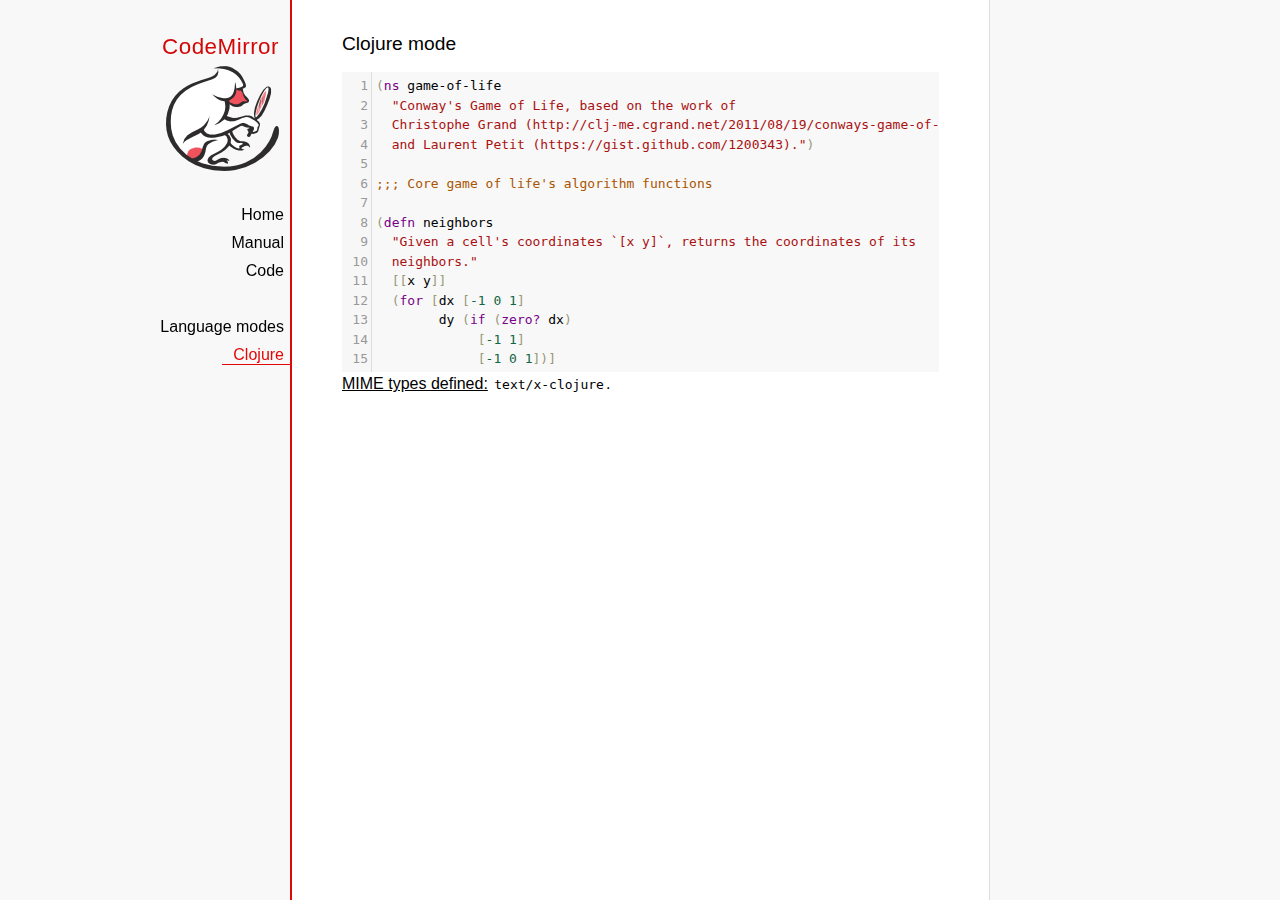
<file: codemirror-5.64.0/mode/clojure/index.html>
<!doctype html>

<title>CodeMirror: Clojure mode</title>
<meta charset="utf-8"/>
<link rel=stylesheet href="../../doc/docs.css">

<link rel="stylesheet" href="../../lib/codemirror.css">
<script src="../../lib/codemirror.js"></script>
<script src="../../addon/edit/closebrackets.js"></script>
<script src="../../addon/edit/matchbrackets.js"></script>
<script src="clojure.js"></script>
<style>.CodeMirror {background: #f8f8f8;}</style>
<div id=nav>
  <a href="https://codemirror.net"><h1>CodeMirror</h1><img id=logo src="../../doc/logo.png" alt=""></a>

  <ul>
    <li><a href="../../index.html">Home</a>
    <li><a href="../../doc/manual.html">Manual</a>
    <li><a href="https://github.com/codemirror/codemirror">Code</a>
  </ul>
  <ul>
    <li><a href="../index.html">Language modes</a>
    <li><a class=active href="#">Clojure</a>
  </ul>
</div>

<article>
<h2>Clojure mode</h2>
<form><textarea id="code" name="code">
(ns game-of-life
  "Conway's Game of Life, based on the work of
  Christophe Grand (http://clj-me.cgrand.net/2011/08/19/conways-game-of-life)
  and Laurent Petit (https://gist.github.com/1200343).")

;;; Core game of life's algorithm functions

(defn neighbors
  "Given a cell's coordinates `[x y]`, returns the coordinates of its
  neighbors."
  [[x y]]
  (for [dx [-1 0 1]
        dy (if (zero? dx)
             [-1 1]
             [-1 0 1])]
    [(+ dx x) (+ dy y)]))

(defn step
  "Given a set of living `cells`, computes the new set of living cells."
  [cells]
  (set (for [[cell n] (frequencies (mapcat neighbors cells))
             :when (or (= n 3)
                       (and (= n 2)
                            (cells cell)))]
         cell)))

;;; Utility methods for displaying game on a text terminal

(defn print-grid
  "Prints a `grid` of `w` columns and `h` rows, on *out*, representing a
  step in the game."
  [grid w h]
  (doseq [x (range (inc w))
          y (range (inc h))]
    (when (= y 0) (println))
    (print (if (grid [x y])
             "[X]"
             " . "))))

(defn print-grids
  "Prints a sequence of `grids` of `w` columns and `h` rows on *out*,
  representing several steps."
  [grids w h]
  (doseq [grid grids]
    (print-grid grid w h)
    (println)))

;;; Launches an example grid

(def grid
  "`grid` represents the initial set of living cells"
  #{[2 1] [2 2] [2 3]})

(print-grids (take 3 (iterate step grid)) 5 5)</textarea></form>
    <script>
      var editor = CodeMirror.fromTextArea(document.getElementById("code"), {
          autoCloseBrackets: true,
          lineNumbers: true,
          matchBrackets: true,
          mode: 'text/x-clojure'
      });
    </script>

    <p><strong>MIME types defined:</strong> <code>text/x-clojure</code>.</p>

  </article>
</file>
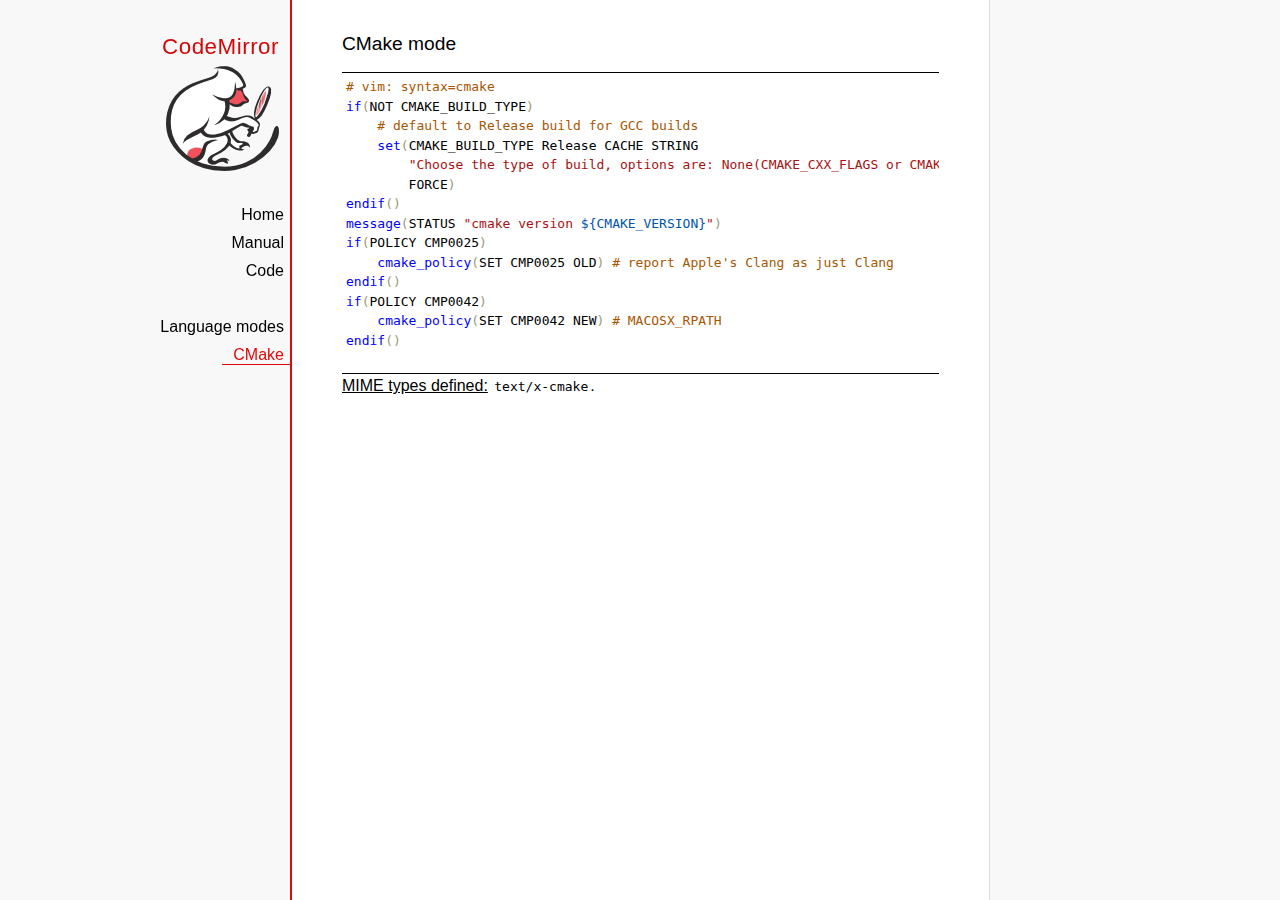
<file: codemirror-5.64.0/mode/cmake/index.html>
<!doctype html>

<title>CodeMirror: CMake mode</title>
<meta charset="utf-8"/>
<link rel=stylesheet href="../../doc/docs.css">

<link rel="stylesheet" href="../../lib/codemirror.css">
<script src="../../lib/codemirror.js"></script>
<script src="../../addon/edit/matchbrackets.js"></script>
<script src="cmake.js"></script>
<style>
      .CodeMirror {border-top: 1px solid black; border-bottom: 1px solid black;}
      .cm-s-default span.cm-arrow { color: red; }
    </style>
<div id=nav>
  <a href="https://codemirror.net"><h1>CodeMirror</h1><img id=logo src="../../doc/logo.png" alt=""></a>

  <ul>
    <li><a href="../../index.html">Home</a>
    <li><a href="../../doc/manual.html">Manual</a>
    <li><a href="https://github.com/codemirror/codemirror">Code</a>
  </ul>
  <ul>
    <li><a href="../index.html">Language modes</a>
    <li><a class=active href="#">CMake</a>
  </ul>
</div>

<article>
<h2>CMake mode</h2>
<form><textarea id="code" name="code">
# vim: syntax=cmake
if(NOT CMAKE_BUILD_TYPE)
    # default to Release build for GCC builds
    set(CMAKE_BUILD_TYPE Release CACHE STRING
        "Choose the type of build, options are: None(CMAKE_CXX_FLAGS or CMAKE_C_FLAGS used) Debug Release RelWithDebInfo MinSizeRel."
        FORCE)
endif()
message(STATUS "cmake version ${CMAKE_VERSION}")
if(POLICY CMP0025)
    cmake_policy(SET CMP0025 OLD) # report Apple's Clang as just Clang
endif()
if(POLICY CMP0042)
    cmake_policy(SET CMP0042 NEW) # MACOSX_RPATH
endif()

project (x265)
cmake_minimum_required (VERSION 2.8.8) # OBJECT libraries require 2.8.8
include(CheckIncludeFiles)
include(CheckFunctionExists)
include(CheckSymbolExists)
include(CheckCXXCompilerFlag)

# X265_BUILD must be incremented each time the public API is changed
set(X265_BUILD 48)
configure_file("${PROJECT_SOURCE_DIR}/x265.def.in"
               "${PROJECT_BINARY_DIR}/x265.def")
configure_file("${PROJECT_SOURCE_DIR}/x265_config.h.in"
               "${PROJECT_BINARY_DIR}/x265_config.h")

SET(CMAKE_MODULE_PATH "${PROJECT_SOURCE_DIR}/cmake" "${CMAKE_MODULE_PATH}")

# System architecture detection
string(TOLOWER "${CMAKE_SYSTEM_PROCESSOR}" SYSPROC)
set(X86_ALIASES x86 i386 i686 x86_64 amd64)
list(FIND X86_ALIASES "${SYSPROC}" X86MATCH)
if("${SYSPROC}" STREQUAL "" OR X86MATCH GREATER "-1")
    message(STATUS "Detected x86 target processor")
    set(X86 1)
    add_definitions(-DX265_ARCH_X86=1)
    if("${CMAKE_SIZEOF_VOID_P}" MATCHES 8)
        set(X64 1)
        add_definitions(-DX86_64=1)
    endif()
elseif(${SYSPROC} STREQUAL "armv6l")
    message(STATUS "Detected ARM target processor")
    set(ARM 1)
    add_definitions(-DX265_ARCH_ARM=1 -DHAVE_ARMV6=1)
else()
    message(STATUS "CMAKE_SYSTEM_PROCESSOR value `${CMAKE_SYSTEM_PROCESSOR}` is unknown")
    message(STATUS "Please add this value near ${CMAKE_CURRENT_LIST_FILE}:${CMAKE_CURRENT_LIST_LINE}")
endif()

if(UNIX)
    list(APPEND PLATFORM_LIBS pthread)
    find_library(LIBRT rt)
    if(LIBRT)
        list(APPEND PLATFORM_LIBS rt)
    endif()
    find_package(Numa)
    if(NUMA_FOUND)
        list(APPEND CMAKE_REQUIRED_LIBRARIES ${NUMA_LIBRARY})
        check_symbol_exists(numa_node_of_cpu numa.h NUMA_V2)
        if(NUMA_V2)
            add_definitions(-DHAVE_LIBNUMA)
            message(STATUS "libnuma found, building with support for NUMA nodes")
            list(APPEND PLATFORM_LIBS ${NUMA_LIBRARY})
            link_directories(${NUMA_LIBRARY_DIR})
            include_directories(${NUMA_INCLUDE_DIR})
        endif()
    endif()
    mark_as_advanced(LIBRT NUMA_FOUND)
endif(UNIX)

if(X64 AND NOT WIN32)
    option(ENABLE_PIC "Enable Position Independent Code" ON)
else()
    option(ENABLE_PIC "Enable Position Independent Code" OFF)
endif(X64 AND NOT WIN32)

# Compiler detection
if(CMAKE_GENERATOR STREQUAL "Xcode")
  set(XCODE 1)
endif()
if (APPLE)
  add_definitions(-DMACOS)
endif()
</textarea></form>
    <script>
      var editor = CodeMirror.fromTextArea(document.getElementById("code"), {
        mode: "text/x-cmake",
        matchBrackets: true,
        indentUnit: 4
      });
    </script>

    <p><strong>MIME types defined:</strong> <code>text/x-cmake</code>.</p>

  </article>
</file>
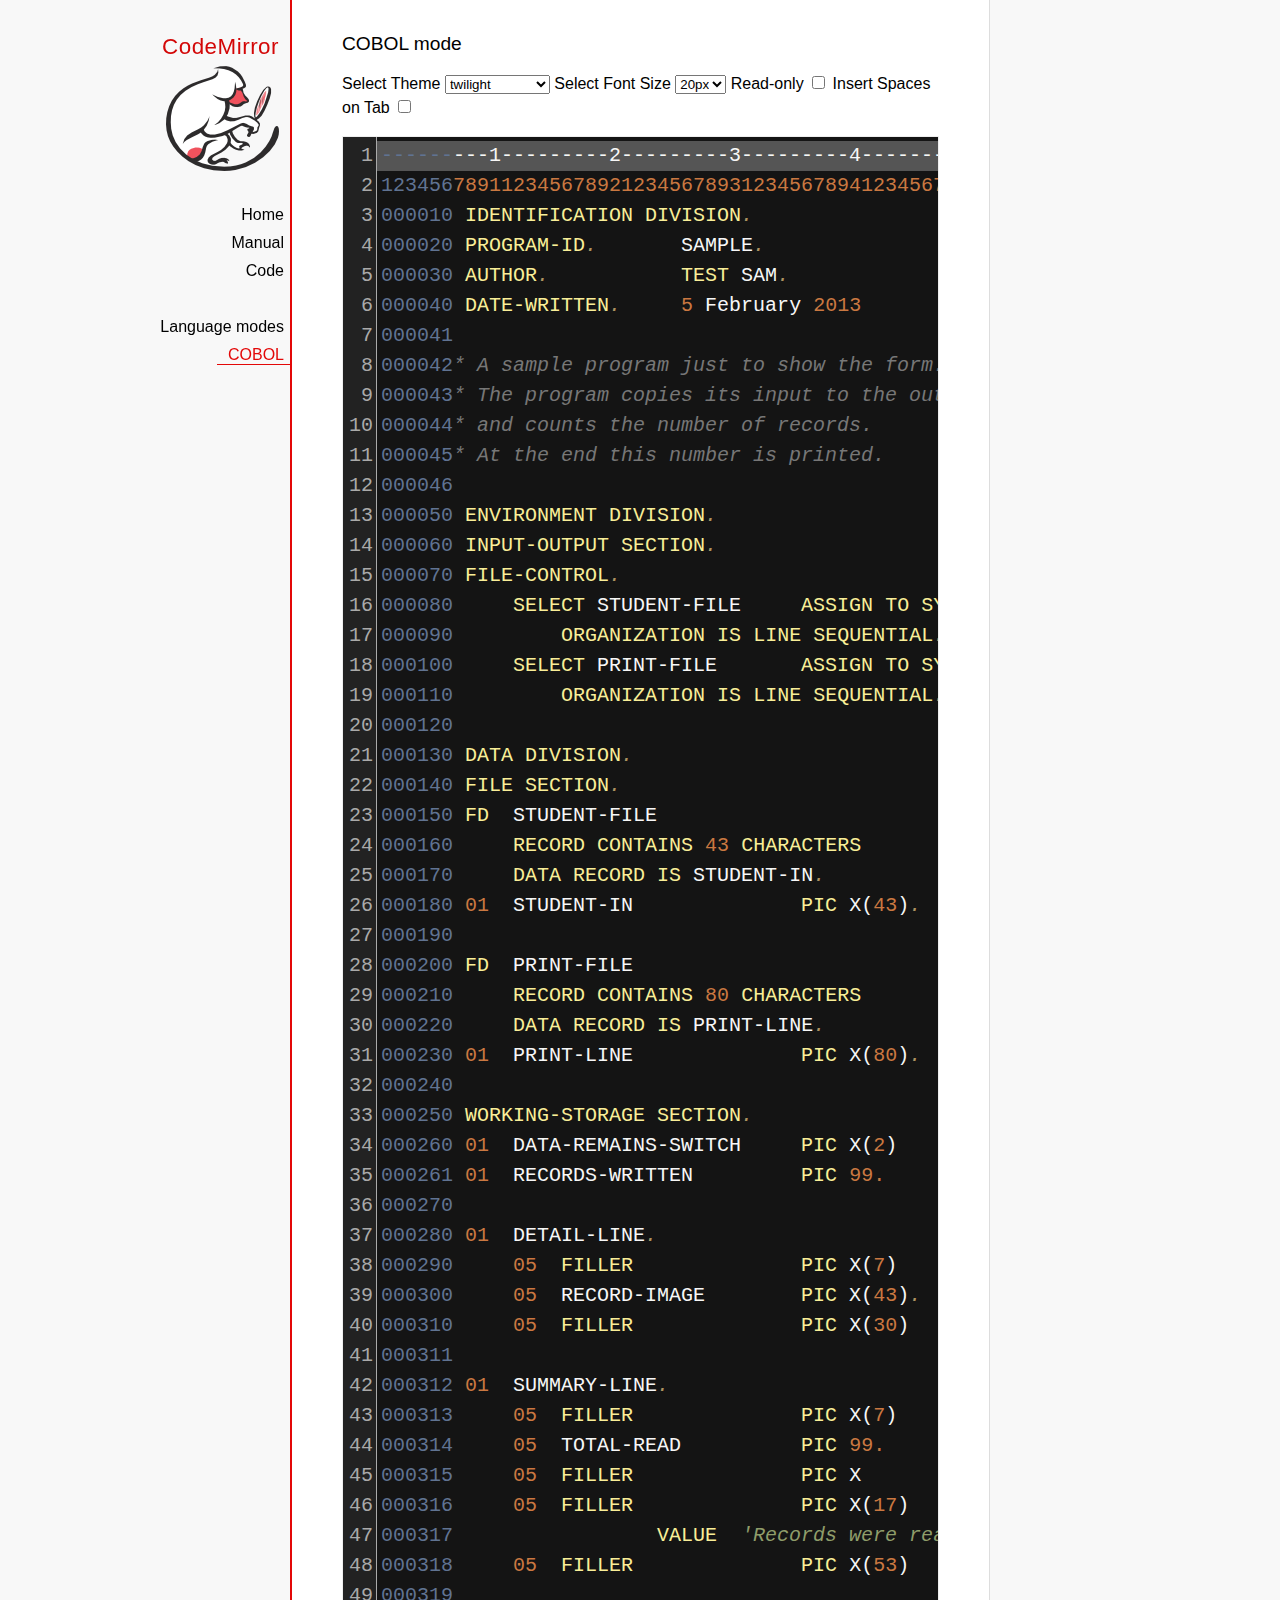
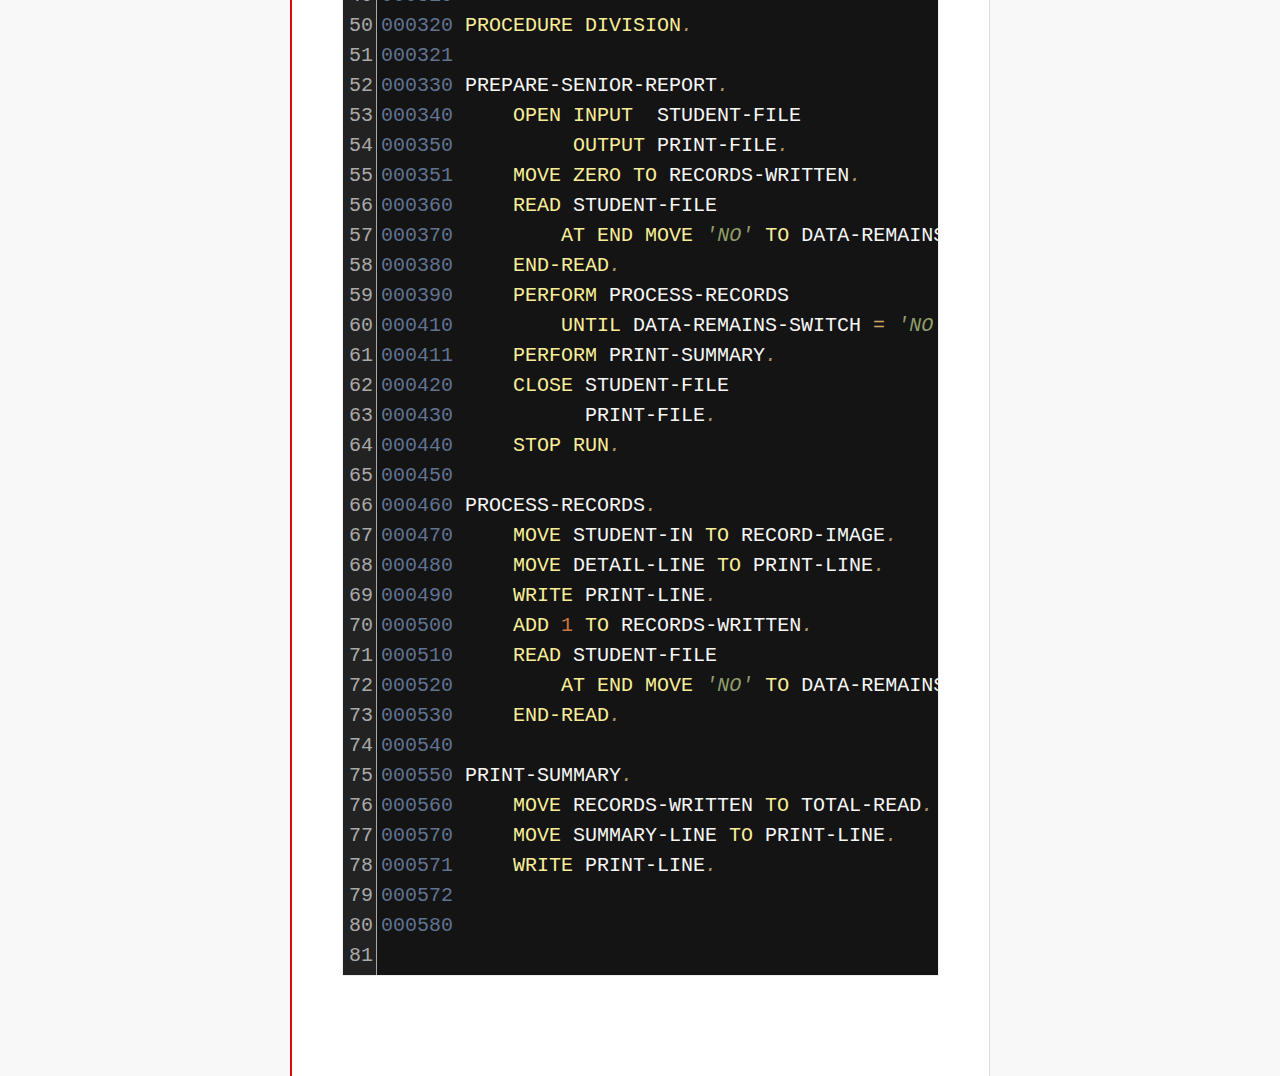
<file: codemirror-5.64.0/mode/cobol/index.html>
<!doctype html>

<title>CodeMirror: COBOL mode</title>
<meta charset="utf-8"/>
<link rel=stylesheet href="../../doc/docs.css">

<link rel="stylesheet" href="../../lib/codemirror.css">
<link rel="stylesheet" href="../../theme/neat.css">
<link rel="stylesheet" href="../../theme/elegant.css">
<link rel="stylesheet" href="../../theme/erlang-dark.css">
<link rel="stylesheet" href="../../theme/night.css">
<link rel="stylesheet" href="../../theme/monokai.css">
<link rel="stylesheet" href="../../theme/cobalt.css">
<link rel="stylesheet" href="../../theme/eclipse.css">
<link rel="stylesheet" href="../../theme/rubyblue.css">
<link rel="stylesheet" href="../../theme/lesser-dark.css">
<link rel="stylesheet" href="../../theme/xq-dark.css">
<link rel="stylesheet" href="../../theme/xq-light.css">
<link rel="stylesheet" href="../../theme/ambiance.css">
<link rel="stylesheet" href="../../theme/blackboard.css">
<link rel="stylesheet" href="../../theme/vibrant-ink.css">
<link rel="stylesheet" href="../../theme/solarized.css">
<link rel="stylesheet" href="../../theme/twilight.css">
<link rel="stylesheet" href="../../theme/midnight.css">
<link rel="stylesheet" href="../../addon/dialog/dialog.css">
<script src="../../lib/codemirror.js"></script>
<script src="../../addon/edit/matchbrackets.js"></script>
<script src="cobol.js"></script>
<script src="../../addon/selection/active-line.js"></script>
<script src="../../addon/search/search.js"></script>
<script src="../../addon/dialog/dialog.js"></script>
<script src="../../addon/search/searchcursor.js"></script>
<style>
        .CodeMirror {
          border: 1px solid #eee;
          font-size : 20px;
          height : auto !important;
        }
        .CodeMirror-activeline-background {background: #555555 !important;}
    </style>
<div id=nav>
  <a href="https://codemirror.net"><h1>CodeMirror</h1><img id=logo src="../../doc/logo.png" alt=""></a>

  <ul>
    <li><a href="../../index.html">Home</a>
    <li><a href="../../doc/manual.html">Manual</a>
    <li><a href="https://github.com/codemirror/codemirror">Code</a>
  </ul>
  <ul>
    <li><a href="../index.html">Language modes</a>
    <li><a class=active href="#">COBOL</a>
  </ul>
</div>

<article>
<h2>COBOL mode</h2>

    <p> Select Theme <select onchange="selectTheme()" id="selectTheme">
        <option>default</option>
        <option>ambiance</option>
        <option>blackboard</option>
        <option>cobalt</option>
        <option>eclipse</option>
        <option>elegant</option>
        <option>erlang-dark</option>
        <option>lesser-dark</option>
        <option>midnight</option>
        <option>monokai</option>
        <option>neat</option>
        <option>night</option>
        <option>rubyblue</option>
        <option>solarized dark</option>
        <option>solarized light</option>
        <option selected>twilight</option>
        <option>vibrant-ink</option>
        <option>xq-dark</option>
        <option>xq-light</option>
    </select>    Select Font Size <select onchange="selectFontsize()" id="selectFontSize">
          <option value="13px">13px</option>
          <option value="14px">14px</option>
          <option value="16px">16px</option>
          <option value="18px">18px</option>
          <option value="20px" selected="selected">20px</option>
          <option value="24px">24px</option>
          <option value="26px">26px</option>
          <option value="28px">28px</option>
          <option value="30px">30px</option>
          <option value="32px">32px</option>
          <option value="34px">34px</option>
          <option value="36px">36px</option>
        </select>
<label for="checkBoxReadOnly">Read-only</label>
<input type="checkbox" id="checkBoxReadOnly" onchange="selectReadOnly()">
<label for="id_tabToIndentSpace">Insert Spaces on Tab</label>
<input type="checkbox" id="id_tabToIndentSpace" onchange="tabToIndentSpace()">
</p>
<textarea id="code" name="code">
---------1---------2---------3---------4---------5---------6---------7---------8
12345678911234567892123456789312345678941234567895123456789612345678971234567898
000010 IDENTIFICATION DIVISION.                                        MODTGHERE
000020 PROGRAM-ID.       SAMPLE.
000030 AUTHOR.           TEST SAM. 
000040 DATE-WRITTEN.     5 February 2013
000041
000042* A sample program just to show the form.
000043* The program copies its input to the output,
000044* and counts the number of records.
000045* At the end this number is printed.
000046
000050 ENVIRONMENT DIVISION.
000060 INPUT-OUTPUT SECTION.
000070 FILE-CONTROL.
000080     SELECT STUDENT-FILE     ASSIGN TO SYSIN
000090         ORGANIZATION IS LINE SEQUENTIAL.
000100     SELECT PRINT-FILE       ASSIGN TO SYSOUT
000110         ORGANIZATION IS LINE SEQUENTIAL.
000120
000130 DATA DIVISION.
000140 FILE SECTION.
000150 FD  STUDENT-FILE
000160     RECORD CONTAINS 43 CHARACTERS
000170     DATA RECORD IS STUDENT-IN.
000180 01  STUDENT-IN              PIC X(43).
000190
000200 FD  PRINT-FILE
000210     RECORD CONTAINS 80 CHARACTERS
000220     DATA RECORD IS PRINT-LINE.
000230 01  PRINT-LINE              PIC X(80).
000240
000250 WORKING-STORAGE SECTION.
000260 01  DATA-REMAINS-SWITCH     PIC X(2)      VALUE SPACES.
000261 01  RECORDS-WRITTEN         PIC 99.
000270
000280 01  DETAIL-LINE.
000290     05  FILLER              PIC X(7)      VALUE SPACES.
000300     05  RECORD-IMAGE        PIC X(43).
000310     05  FILLER              PIC X(30)     VALUE SPACES.
000311 
000312 01  SUMMARY-LINE.
000313     05  FILLER              PIC X(7)      VALUE SPACES.
000314     05  TOTAL-READ          PIC 99.
000315     05  FILLER              PIC X         VALUE SPACE.
000316     05  FILLER              PIC X(17)     
000317                 VALUE  'Records were read'.
000318     05  FILLER              PIC X(53)     VALUE SPACES.
000319
000320 PROCEDURE DIVISION.
000321
000330 PREPARE-SENIOR-REPORT.
000340     OPEN INPUT  STUDENT-FILE
000350          OUTPUT PRINT-FILE.
000351     MOVE ZERO TO RECORDS-WRITTEN.
000360     READ STUDENT-FILE
000370         AT END MOVE 'NO' TO DATA-REMAINS-SWITCH
000380     END-READ.
000390     PERFORM PROCESS-RECORDS
000410         UNTIL DATA-REMAINS-SWITCH = 'NO'.
000411     PERFORM PRINT-SUMMARY.
000420     CLOSE STUDENT-FILE
000430           PRINT-FILE.
000440     STOP RUN.
000450
000460 PROCESS-RECORDS.
000470     MOVE STUDENT-IN TO RECORD-IMAGE.
000480     MOVE DETAIL-LINE TO PRINT-LINE.
000490     WRITE PRINT-LINE.
000500     ADD 1 TO RECORDS-WRITTEN.
000510     READ STUDENT-FILE
000520         AT END MOVE 'NO' TO DATA-REMAINS-SWITCH
000530     END-READ. 
000540
000550 PRINT-SUMMARY.
000560     MOVE RECORDS-WRITTEN TO TOTAL-READ.
000570     MOVE SUMMARY-LINE TO PRINT-LINE.
000571     WRITE PRINT-LINE. 
000572
000580
</textarea>
    <script>
      var editor = CodeMirror.fromTextArea(document.getElementById("code"), {
        lineNumbers: true,
        matchBrackets: true,
        mode: "text/x-cobol",
        theme : "twilight",
        styleActiveLine: true,
        showCursorWhenSelecting : true,  
      });
      function selectTheme() {
        var themeInput = document.getElementById("selectTheme");
        var theme = themeInput.options[themeInput.selectedIndex].innerHTML;
        editor.setOption("theme", theme);
      }
      function selectFontsize() {
        var fontSizeInput = document.getElementById("selectFontSize");
        var fontSize = fontSizeInput.options[fontSizeInput.selectedIndex].innerHTML;
        editor.getWrapperElement().style.fontSize = fontSize;
        editor.refresh();
      }
      function selectReadOnly() {
        editor.setOption("readOnly", document.getElementById("checkBoxReadOnly").checked);
      }
      function tabToIndentSpace() {
        if (document.getElementById("id_tabToIndentSpace").checked) {
            editor.setOption("extraKeys", {Tab: function(cm) { cm.replaceSelection("    ", "end"); }});
        } else {
            editor.setOption("extraKeys", {Tab: function(cm) { cm.replaceSelection("    ", "end"); }});
        }
      }
    </script>
  </article>
</file>
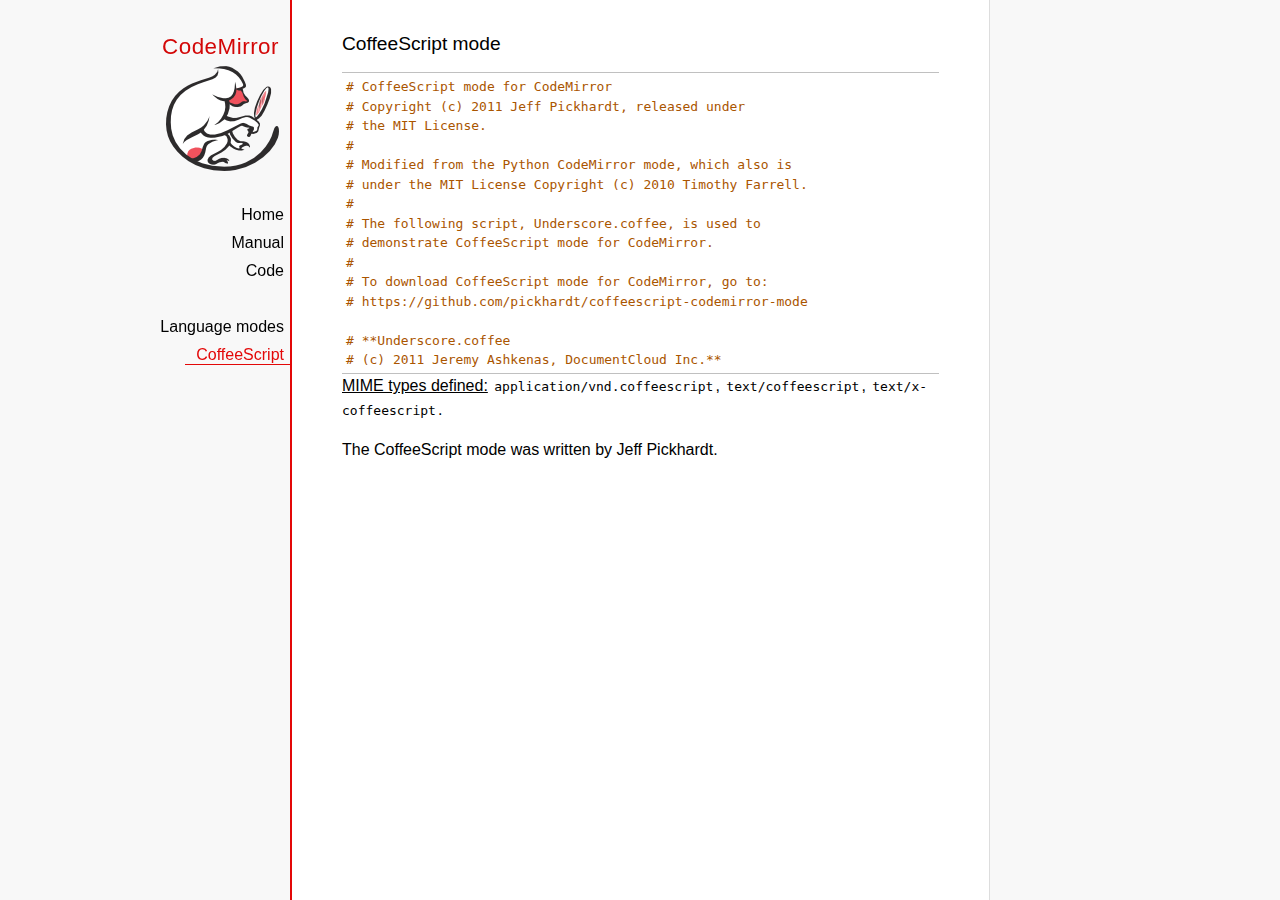
<file: codemirror-5.64.0/mode/coffeescript/index.html>
<!doctype html>

<title>CodeMirror: CoffeeScript mode</title>
<meta charset="utf-8"/>
<link rel=stylesheet href="../../doc/docs.css">

<link rel="stylesheet" href="../../lib/codemirror.css">
<script src="../../lib/codemirror.js"></script>
<script src="coffeescript.js"></script>
<style>.CodeMirror {border-top: 1px solid silver; border-bottom: 1px solid silver;}</style>
<div id=nav>
  <a href="https://codemirror.net"><h1>CodeMirror</h1><img id=logo src="../../doc/logo.png" alt=""></a>

  <ul>
    <li><a href="../../index.html">Home</a>
    <li><a href="../../doc/manual.html">Manual</a>
    <li><a href="https://github.com/codemirror/codemirror">Code</a>
  </ul>
  <ul>
    <li><a href="../index.html">Language modes</a>
    <li><a class=active href="#">CoffeeScript</a>
  </ul>
</div>

<article>
<h2>CoffeeScript mode</h2>
<form><textarea id="code" name="code">
# CoffeeScript mode for CodeMirror
# Copyright (c) 2011 Jeff Pickhardt, released under
# the MIT License.
#
# Modified from the Python CodeMirror mode, which also is 
# under the MIT License Copyright (c) 2010 Timothy Farrell.
#
# The following script, Underscore.coffee, is used to 
# demonstrate CoffeeScript mode for CodeMirror.
#
# To download CoffeeScript mode for CodeMirror, go to:
# https://github.com/pickhardt/coffeescript-codemirror-mode

# **Underscore.coffee
# (c) 2011 Jeremy Ashkenas, DocumentCloud Inc.**
# Underscore is freely distributable under the terms of the
# [MIT license](http://en.wikipedia.org/wiki/MIT_License).
# Portions of Underscore are inspired by or borrowed from
# [Prototype.js](http://prototypejs.org/api), Oliver Steele's
# [Functional](http://osteele.com), and John Resig's
# [Micro-Templating](http://ejohn.org).
# For all details and documentation:
# http://documentcloud.github.com/underscore/


# Baseline setup
# --------------

# Establish the root object, `window` in the browser, or `global` on the server.
root = this


# Save the previous value of the `_` variable.
previousUnderscore = root._

### Multiline
    comment
###

# Establish the object that gets thrown to break out of a loop iteration.
# `StopIteration` is SOP on Mozilla.
breaker = if typeof(StopIteration) is 'undefined' then '__break__' else StopIteration


#### Docco style single line comment (title)


# Helper function to escape **RegExp** contents, because JS doesn't have one.
escapeRegExp = (string) -> string.replace(/([.*+?^${}()|[\]\/\\])/g, '\\$1')


# Save bytes in the minified (but not gzipped) version:
ArrayProto = Array.prototype
ObjProto = Object.prototype


# Create quick reference variables for speed access to core prototypes.
slice = ArrayProto.slice
unshift = ArrayProto.unshift
toString = ObjProto.toString
hasOwnProperty = ObjProto.hasOwnProperty
propertyIsEnumerable = ObjProto.propertyIsEnumerable


# All **ECMA5** native implementations we hope to use are declared here.
nativeForEach = ArrayProto.forEach
nativeMap = ArrayProto.map
nativeReduce = ArrayProto.reduce
nativeReduceRight = ArrayProto.reduceRight
nativeFilter = ArrayProto.filter
nativeEvery = ArrayProto.every
nativeSome = ArrayProto.some
nativeIndexOf = ArrayProto.indexOf
nativeLastIndexOf = ArrayProto.lastIndexOf
nativeIsArray = Array.isArray
nativeKeys = Object.keys


# Create a safe reference to the Underscore object for use below.
_ = (obj) -> new wrapper(obj)


# Export the Underscore object for **CommonJS**.
if typeof(exports) != 'undefined' then exports._ = _


# Export Underscore to global scope.
root._ = _


# Current version.
_.VERSION = '1.1.0'


# Collection Functions
# --------------------

# The cornerstone, an **each** implementation.
# Handles objects implementing **forEach**, arrays, and raw objects.
_.each = (obj, iterator, context) ->
  try
    if nativeForEach and obj.forEach is nativeForEach
      obj.forEach iterator, context
    else if _.isNumber obj.length
      iterator.call context, obj[i], i, obj for i in [0...obj.length]
    else
      iterator.call context, val, key, obj for own key, val of obj
  catch e
    throw e if e isnt breaker
  obj


# Return the results of applying the iterator to each element. Use JavaScript
# 1.6's version of **map**, if possible.
_.map = (obj, iterator, context) ->
  return obj.map(iterator, context) if nativeMap and obj.map is nativeMap
  results = []
  _.each obj, (value, index, list) ->
    results.push iterator.call context, value, index, list
  results


# **Reduce** builds up a single result from a list of values. Also known as
# **inject**, or **foldl**. Uses JavaScript 1.8's version of **reduce**, if possible.
_.reduce = (obj, iterator, memo, context) ->
  if nativeReduce and obj.reduce is nativeReduce
    iterator = _.bind iterator, context if context
    return obj.reduce iterator, memo
  _.each obj, (value, index, list) ->
    memo = iterator.call context, memo, value, index, list
  memo


# The right-associative version of **reduce**, also known as **foldr**. Uses
# JavaScript 1.8's version of **reduceRight**, if available.
_.reduceRight = (obj, iterator, memo, context) ->
  if nativeReduceRight and obj.reduceRight is nativeReduceRight
    iterator = _.bind iterator, context if context
    return obj.reduceRight iterator, memo
  reversed = _.clone(_.toArray(obj)).reverse()
  _.reduce reversed, iterator, memo, context


# Return the first value which passes a truth test.
_.detect = (obj, iterator, context) ->
  result = null
  _.each obj, (value, index, list) ->
    if iterator.call context, value, index, list
      result = value
      _.breakLoop()
  result


# Return all the elements that pass a truth test. Use JavaScript 1.6's
# **filter**, if it exists.
_.filter = (obj, iterator, context) ->
  return obj.filter iterator, context if nativeFilter and obj.filter is nativeFilter
  results = []
  _.each obj, (value, index, list) ->
    results.push value if iterator.call context, value, index, list
  results


# Return all the elements for which a truth test fails.
_.reject = (obj, iterator, context) ->
  results = []
  _.each obj, (value, index, list) ->
    results.push value if not iterator.call context, value, index, list
  results


# Determine whether all of the elements match a truth test. Delegate to
# JavaScript 1.6's **every**, if it is present.
_.every = (obj, iterator, context) ->
  iterator ||= _.identity
  return obj.every iterator, context if nativeEvery and obj.every is nativeEvery
  result = true
  _.each obj, (value, index, list) ->
    _.breakLoop() unless (result = result and iterator.call(context, value, index, list))
  result


# Determine if at least one element in the object matches a truth test. Use
# JavaScript 1.6's **some**, if it exists.
_.some = (obj, iterator, context) ->
  iterator ||= _.identity
  return obj.some iterator, context if nativeSome and obj.some is nativeSome
  result = false
  _.each obj, (value, index, list) ->
    _.breakLoop() if (result = iterator.call(context, value, index, list))
  result


# Determine if a given value is included in the array or object,
# based on `===`.
_.include = (obj, target) ->
  return _.indexOf(obj, target) isnt -1 if nativeIndexOf and obj.indexOf is nativeIndexOf
  return true for own key, val of obj when val is target
  false


# Invoke a method with arguments on every item in a collection.
_.invoke = (obj, method) ->
  args = _.rest arguments, 2
  (if method then val[method] else val).apply(val, args) for val in obj


# Convenience version of a common use case of **map**: fetching a property.
_.pluck = (obj, key) ->
  _.map(obj, (val) -> val[key])


# Return the maximum item or (item-based computation).
_.max = (obj, iterator, context) ->
  return Math.max.apply(Math, obj) if not iterator and _.isArray(obj)
  result = computed: -Infinity
  _.each obj, (value, index, list) ->
    computed = if iterator then iterator.call(context, value, index, list) else value
    computed >= result.computed and (result = {value: value, computed: computed})
  result.value


# Return the minimum element (or element-based computation).
_.min = (obj, iterator, context) ->
  return Math.min.apply(Math, obj) if not iterator and _.isArray(obj)
  result = computed: Infinity
  _.each obj, (value, index, list) ->
    computed = if iterator then iterator.call(context, value, index, list) else value
    computed < result.computed and (result = {value: value, computed: computed})
  result.value


# Sort the object's values by a criterion produced by an iterator.
_.sortBy = (obj, iterator, context) ->
  _.pluck(((_.map obj, (value, index, list) ->
    {value: value, criteria: iterator.call(context, value, index, list)}
  ).sort((left, right) ->
    a = left.criteria; b = right.criteria
    if a < b then -1 else if a > b then 1 else 0
  )), 'value')


# Use a comparator function to figure out at what index an object should
# be inserted so as to maintain order. Uses binary search.
_.sortedIndex = (array, obj, iterator) ->
  iterator ||= _.identity
  low = 0
  high = array.length
  while low < high
    mid = (low + high) >> 1
    if iterator(array[mid]) < iterator(obj) then low = mid + 1 else high = mid
  low


# Convert anything iterable into a real, live array.
_.toArray = (iterable) ->
  return [] if (!iterable)
  return iterable.toArray() if (iterable.toArray)
  return iterable if (_.isArray(iterable))
  return slice.call(iterable) if (_.isArguments(iterable))
  _.values(iterable)


# Return the number of elements in an object.
_.size = (obj) -> _.toArray(obj).length


# Array Functions
# ---------------

# Get the first element of an array. Passing `n` will return the first N
# values in the array. Aliased as **head**. The `guard` check allows it to work
# with **map**.
_.first = (array, n, guard) ->
  if n and not guard then slice.call(array, 0, n) else array[0]


# Returns everything but the first entry of the array. Aliased as **tail**.
# Especially useful on the arguments object. Passing an `index` will return
# the rest of the values in the array from that index onward. The `guard`
# check allows it to work with **map**.
_.rest = (array, index, guard) ->
  slice.call(array, if _.isUndefined(index) or guard then 1 else index)


# Get the last element of an array.
_.last = (array) -> array[array.length - 1]


# Trim out all falsy values from an array.
_.compact = (array) -> item for item in array when item


# Return a completely flattened version of an array.
_.flatten = (array) ->
  _.reduce array, (memo, value) ->
    return memo.concat(_.flatten(value)) if _.isArray value
    memo.push value
    memo
  , []


# Return a version of the array that does not contain the specified value(s).
_.without = (array) ->
  values = _.rest arguments
  val for val in _.toArray(array) when not _.include values, val


# Produce a duplicate-free version of the array. If the array has already
# been sorted, you have the option of using a faster algorithm.
_.uniq = (array, isSorted) ->
  memo = []
  for el, i in _.toArray array
    memo.push el if i is 0 || (if isSorted is true then _.last(memo) isnt el else not _.include(memo, el))
  memo


# Produce an array that contains every item shared between all the
# passed-in arrays.
_.intersect = (array) ->
  rest = _.rest arguments
  _.select _.uniq(array), (item) ->
    _.all rest, (other) ->
      _.indexOf(other, item) >= 0


# Zip together multiple lists into a single array -- elements that share
# an index go together.
_.zip = ->
  length = _.max _.pluck arguments, 'length'
  results = new Array length
  for i in [0...length]
    results[i] = _.pluck arguments, String i
  results


# If the browser doesn't supply us with **indexOf** (I'm looking at you, MSIE),
# we need this function. Return the position of the first occurrence of an
# item in an array, or -1 if the item is not included in the array.
_.indexOf = (array, item) ->
  return array.indexOf item if nativeIndexOf and array.indexOf is nativeIndexOf
  i = 0; l = array.length
  while l - i
    if array[i] is item then return i else i++
  -1


# Provide JavaScript 1.6's **lastIndexOf**, delegating to the native function,
# if possible.
_.lastIndexOf = (array, item) ->
  return array.lastIndexOf(item) if nativeLastIndexOf and array.lastIndexOf is nativeLastIndexOf
  i = array.length
  while i
    if array[i] is item then return i else i--
  -1


# Generate an integer Array containing an arithmetic progression. A port of
# [the native Python **range** function](http://docs.python.org/library/functions.html#range).
_.range = (start, stop, step) ->
  a = arguments
  solo = a.length <= 1
  i = start = if solo then 0 else a[0]
  stop = if solo then a[0] else a[1]
  step = a[2] or 1
  len = Math.ceil((stop - start) / step)
  return [] if len <= 0
  range = new Array len
  idx = 0
  loop
    return range if (if step > 0 then i - stop else stop - i) >= 0
    range[idx] = i
    idx++
    i+= step


# Function Functions
# ------------------

# Create a function bound to a given object (assigning `this`, and arguments,
# optionally). Binding with arguments is also known as **curry**.
_.bind = (func, obj) ->
  args = _.rest arguments, 2
  -> func.apply obj or root, args.concat arguments


# Bind all of an object's methods to that object. Useful for ensuring that
# all callbacks defined on an object belong to it.
_.bindAll = (obj) ->
  funcs = if arguments.length > 1 then _.rest(arguments) else _.functions(obj)
  _.each funcs, (f) -> obj[f] = _.bind obj[f], obj
  obj


# Delays a function for the given number of milliseconds, and then calls
# it with the arguments supplied.
_.delay = (func, wait) ->
  args = _.rest arguments, 2
  setTimeout((-> func.apply(func, args)), wait)


# Memoize an expensive function by storing its results.
_.memoize = (func, hasher) ->
  memo = {}
  hasher or= _.identity
  ->
    key = hasher.apply this, arguments
    return memo[key] if key of memo
    memo[key] = func.apply this, arguments


# Defers a function, scheduling it to run after the current call stack has
# cleared.
_.defer = (func) ->
  _.delay.apply _, [func, 1].concat _.rest arguments


# Returns the first function passed as an argument to the second,
# allowing you to adjust arguments, run code before and after, and
# conditionally execute the original function.
_.wrap = (func, wrapper) ->
  -> wrapper.apply wrapper, [func].concat arguments


# Returns a function that is the composition of a list of functions, each
# consuming the return value of the function that follows.
_.compose = ->
  funcs = arguments
  ->
    args = arguments
    for i in [funcs.length - 1..0] by -1
      args = [funcs[i].apply(this, args)]
    args[0]


# Object Functions
# ----------------

# Retrieve the names of an object's properties.
_.keys = nativeKeys or (obj) ->
  return _.range 0, obj.length if _.isArray(obj)
  key for key, val of obj


# Retrieve the values of an object's properties.
_.values = (obj) ->
  _.map obj, _.identity


# Return a sorted list of the function names available in Underscore.
_.functions = (obj) ->
  _.filter(_.keys(obj), (key) -> _.isFunction(obj[key])).sort()


# Extend a given object with all of the properties in a source object.
_.extend = (obj) ->
  for source in _.rest(arguments)
    obj[key] = val for key, val of source
  obj


# Create a (shallow-cloned) duplicate of an object.
_.clone = (obj) ->
  return obj.slice 0 if _.isArray obj
  _.extend {}, obj


# Invokes interceptor with the obj, and then returns obj.
# The primary purpose of this method is to "tap into" a method chain,
# in order to perform operations on intermediate results within
 the chain.
_.tap = (obj, interceptor) ->
  interceptor obj
  obj


# Perform a deep comparison to check if two objects are equal.
_.isEqual = (a, b) ->
  # Check object identity.
  return true if a is b
  # Different types?
  atype = typeof(a); btype = typeof(b)
  return false if atype isnt btype
  # Basic equality test (watch out for coercions).
  return true if `a == b`
  # One is falsy and the other truthy.
  return false if (!a and b) or (a and !b)
  # One of them implements an `isEqual()`?
  return a.isEqual(b) if a.isEqual
  # Check dates' integer values.
  return a.getTime() is b.getTime() if _.isDate(a) and _.isDate(b)
  # Both are NaN?
  return false if _.isNaN(a) and _.isNaN(b)
  # Compare regular expressions.
  if _.isRegExp(a) and _.isRegExp(b)
    return a.source is b.source and
           a.global is b.global and
           a.ignoreCase is b.ignoreCase and
           a.multiline is b.multiline
  # If a is not an object by this point, we can't handle it.
  return false if atype isnt 'object'
  # Check for different array lengths before comparing contents.
  return false if a.length and (a.length isnt b.length)
  # Nothing else worked, deep compare the contents.
  aKeys = _.keys(a); bKeys = _.keys(b)
  # Different object sizes?
  return false if aKeys.length isnt bKeys.length
  # Recursive comparison of contents.
  return false for key, val of a when !(key of b) or !_.isEqual(val, b[key])
  true


# Is a given array or object empty?
_.isEmpty = (obj) ->
  return obj.length is 0 if _.isArray(obj) or _.isString(obj)
  return false for own key of obj
  true


# Is a given value a DOM element?
_.isElement = (obj) -> obj and obj.nodeType is 1


# Is a given value an array?
_.isArray = nativeIsArray or (obj) -> !!(obj and obj.concat and obj.unshift and not obj.callee)


# Is a given variable an arguments object?
_.isArguments = (obj) -> obj and obj.callee


# Is the given value a function?
_.isFunction = (obj) -> !!(obj and obj.constructor and obj.call and obj.apply)


# Is the given value a string?
_.isString = (obj) -> !!(obj is '' or (obj and obj.charCodeAt and obj.substr))


# Is a given value a number?
_.isNumber = (obj) -> (obj is +obj) or toString.call(obj) is '[object Number]'


# Is a given value a boolean?
_.isBoolean = (obj) -> obj is true or obj is false


# Is a given value a Date?
_.isDate = (obj) -> !!(obj and obj.getTimezoneOffset and obj.setUTCFullYear)


# Is the given value a regular expression?
_.isRegExp = (obj) -> !!(obj and obj.exec and (obj.ignoreCase or obj.ignoreCase is false))


# Is the given value NaN -- this one is interesting. `NaN != NaN`, and
# `isNaN(undefined) == true`, so we make sure it's a number first.
_.isNaN = (obj) -> _.isNumber(obj) and window.isNaN(obj)


# Is a given value equal to null?
_.isNull = (obj) -> obj is null


# Is a given variable undefined?
_.isUndefined = (obj) -> typeof obj is 'undefined'


# Utility Functions
# -----------------

# Run Underscore.js in noConflict mode, returning the `_` variable to its
# previous owner. Returns a reference to the Underscore object.
_.noConflict = ->
  root._ = previousUnderscore
  this


# Keep the identity function around for default iterators.
_.identity = (value) -> value


# Run a function `n` times.
_.times = (n, iterator, context) ->
  iterator.call context, i for i in [0...n]


# Break out of the middle of an iteration.
_.breakLoop = -> throw breaker


# Add your own custom functions to the Underscore object, ensuring that
# they're correctly added to the OOP wrapper as well.
_.mixin = (obj) ->
  for name in _.functions(obj)
    addToWrapper name, _[name] = obj[name]


# Generate a unique integer id (unique within the entire client session).
# Useful for temporary DOM ids.
idCounter = 0
_.uniqueId = (prefix) ->
  (prefix or '') + idCounter++


# By default, Underscore uses **ERB**-style template delimiters, change the
# following template settings to use alternative delimiters.
_.templateSettings = {
  start: '<%'
  end: '%>'
  interpolate: /<%=(.+?)%>/g
}


# JavaScript templating a-la **ERB**, pilfered from John Resig's
# *Secrets of the JavaScript Ninja*, page 83.
# Single-quote fix from Rick Strahl.
# With alterations for arbitrary delimiters, and to preserve whitespace.
_.template = (str, data) ->
  c = _.templateSettings
  endMatch = new RegExp("'(?=[^"+c.end.substr(0, 1)+"]*"+escapeRegExp(c.end)+")","g")
  fn = new Function 'obj',
    'var p=[],print=function(){p.push.apply(p,arguments);};' +
    'with(obj||{}){p.push(\'' +
    str.replace(/\r/g, '\\r')
       .replace(/\n/g, '\\n')
       .replace(/\t/g, '\\t')
       .replace(endMatch,"���")
       .split("'").join("\\'")
       .split("���").join("'")
       .replace(c.interpolate, "',$1,'")
       .split(c.start).join("');")
       .split(c.end).join("p.push('") +
       "');}return p.join('');"
  if data then fn(data) else fn


# Aliases
# -------

_.forEach = _.each
_.foldl = _.inject = _.reduce
_.foldr = _.reduceRight
_.select = _.filter
_.all = _.every
_.any = _.some
_.contains = _.include
_.head = _.first
_.tail = _.rest
_.methods = _.functions


# Setup the OOP Wrapper
# ---------------------

# If Underscore is called as a function, it returns a wrapped object that
# can be used OO-style. This wrapper holds altered versions of all the
# underscore functions. Wrapped objects may be chained.
wrapper = (obj) ->
  this._wrapped = obj
  this


# Helper function to continue chaining intermediate results.
result = (obj, chain) ->
  if chain then _(obj).chain() else obj


# A method to easily add functions to the OOP wrapper.
addToWrapper = (name, func) ->
  wrapper.prototype[name] = ->
    args = _.toArray arguments
    unshift.call args, this._wrapped
    result func.apply(_, args), this._chain


# Add all ofthe Underscore functions to the wrapper object.
_.mixin _


# Add all mutator Array functions to the wrapper.
_.each ['pop', 'push', 'reverse', 'shift', 'sort', 'splice', 'unshift'], (name) ->
  method = Array.prototype[name]
  wrapper.prototype[name] = ->
    method.apply(this._wrapped, arguments)
    result(this._wrapped, this._chain)


# Add all accessor Array functions to the wrapper.
_.each ['concat', 'join', 'slice'], (name) ->
  method = Array.prototype[name]
  wrapper.prototype[name] = ->
    result(method.apply(this._wrapped, arguments), this._chain)


# Start chaining a wrapped Underscore object.
wrapper::chain = ->
  this._chain = true
  this


# Extracts the result from a wrapped and chained object.
wrapper::value = -> this._wrapped
</textarea></form>
    <script>
      var editor = CodeMirror.fromTextArea(document.getElementById("code"), {});
    </script>

    <p><strong>MIME types defined:</strong> <code>application/vnd.coffeescript</code>, <code>text/coffeescript</code>, <code>text/x-coffeescript</code>.</p>

    <p>The CoffeeScript mode was written by Jeff Pickhardt.</p>

  </article>
</file>
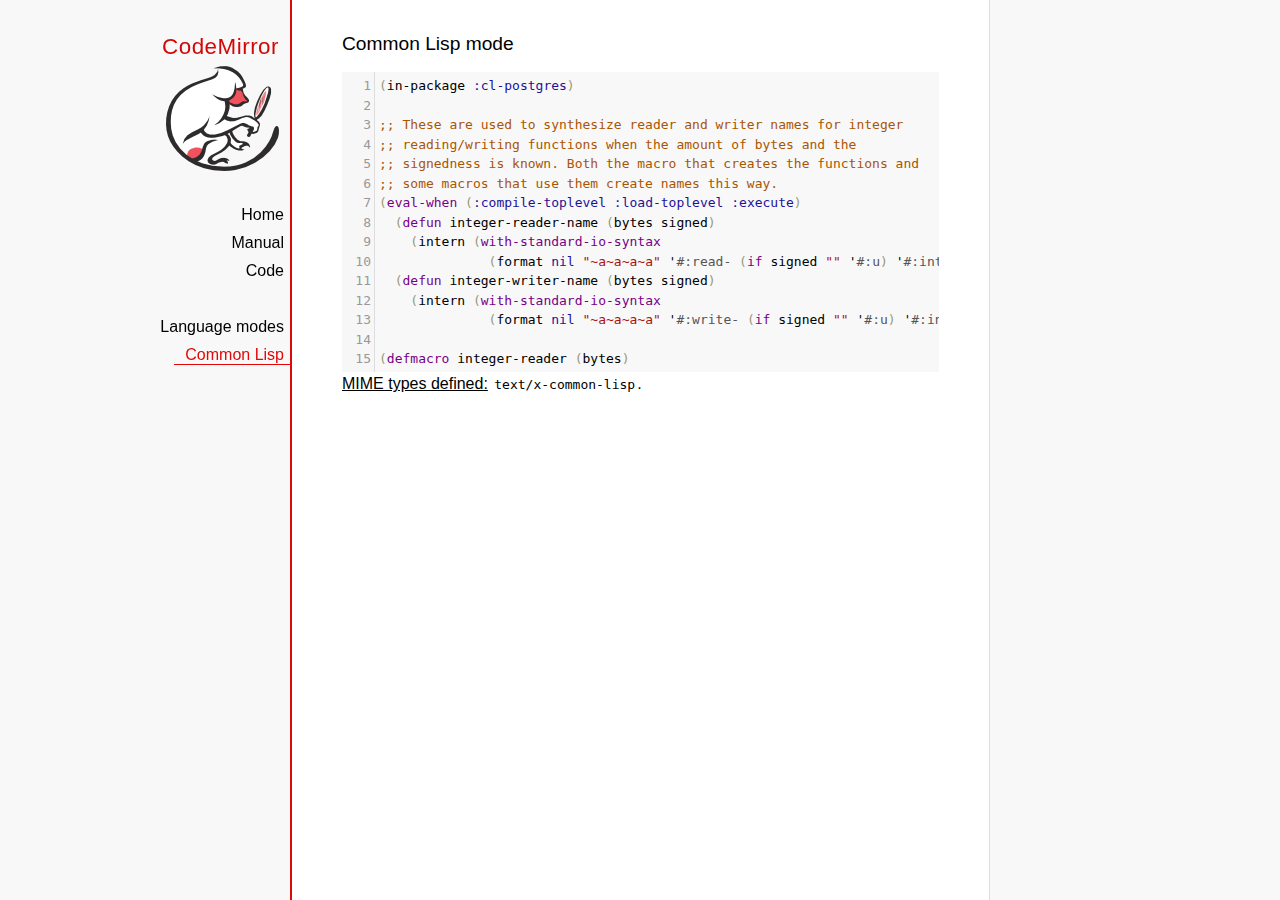
<file: codemirror-5.64.0/mode/commonlisp/index.html>
<!doctype html>

<title>CodeMirror: Common Lisp mode</title>
<meta charset="utf-8"/>
<link rel=stylesheet href="../../doc/docs.css">

<link rel="stylesheet" href="../../lib/codemirror.css">
<script src="../../lib/codemirror.js"></script>
<script src="commonlisp.js"></script>
<style>.CodeMirror {background: #f8f8f8;}</style>
<div id=nav>
  <a href="https://codemirror.net"><h1>CodeMirror</h1><img id=logo src="../../doc/logo.png" alt=""></a>

  <ul>
    <li><a href="../../index.html">Home</a>
    <li><a href="../../doc/manual.html">Manual</a>
    <li><a href="https://github.com/codemirror/codemirror">Code</a>
  </ul>
  <ul>
    <li><a href="../index.html">Language modes</a>
    <li><a class=active href="#">Common Lisp</a>
  </ul>
</div>

<article>
<h2>Common Lisp mode</h2>
<form><textarea id="code" name="code">(in-package :cl-postgres)

;; These are used to synthesize reader and writer names for integer
;; reading/writing functions when the amount of bytes and the
;; signedness is known. Both the macro that creates the functions and
;; some macros that use them create names this way.
(eval-when (:compile-toplevel :load-toplevel :execute)
  (defun integer-reader-name (bytes signed)
    (intern (with-standard-io-syntax
              (format nil "~a~a~a~a" '#:read- (if signed "" '#:u) '#:int bytes))))
  (defun integer-writer-name (bytes signed)
    (intern (with-standard-io-syntax
              (format nil "~a~a~a~a" '#:write- (if signed "" '#:u) '#:int bytes)))))

(defmacro integer-reader (bytes)
  "Create a function to read integers from a binary stream."
  (let ((bits (* bytes 8)))
    (labels ((return-form (signed)
               (if signed
                   `(if (logbitp ,(1- bits) result)
                        (dpb result (byte ,(1- bits) 0) -1)
                        result)
                   `result))
             (generate-reader (signed)
               `(defun ,(integer-reader-name bytes signed) (socket)
                  (declare (type stream socket)
                           #.*optimize*)
                  ,(if (= bytes 1)
                       `(let ((result (the (unsigned-byte 8) (read-byte socket))))
                          (declare (type (unsigned-byte 8) result))
                          ,(return-form signed))
                       `(let ((result 0))
                          (declare (type (unsigned-byte ,bits) result))
                          ,@(loop :for byte :from (1- bytes) :downto 0
                                   :collect `(setf (ldb (byte 8 ,(* 8 byte)) result)
                                                   (the (unsigned-byte 8) (read-byte socket))))
                          ,(return-form signed))))))
      `(progn
;; This causes weird errors on SBCL in some circumstances. Disabled for now.
;;         (declaim (inline ,(integer-reader-name bytes t)
;;                          ,(integer-reader-name bytes nil)))
         (declaim (ftype (function (t) (signed-byte ,bits))
                         ,(integer-reader-name bytes t)))
         ,(generate-reader t)
         (declaim (ftype (function (t) (unsigned-byte ,bits))
                         ,(integer-reader-name bytes nil)))
         ,(generate-reader nil)))))

(defmacro integer-writer (bytes)
  "Create a function to write integers to a binary stream."
  (let ((bits (* 8 bytes)))
    `(progn
      (declaim (inline ,(integer-writer-name bytes t)
                       ,(integer-writer-name bytes nil)))
      (defun ,(integer-writer-name bytes nil) (socket value)
        (declare (type stream socket)
                 (type (unsigned-byte ,bits) value)
                 #.*optimize*)
        ,@(if (= bytes 1)
              `((write-byte value socket))
              (loop :for byte :from (1- bytes) :downto 0
                    :collect `(write-byte (ldb (byte 8 ,(* byte 8)) value)
                               socket)))
        (values))
      (defun ,(integer-writer-name bytes t) (socket value)
        (declare (type stream socket)
                 (type (signed-byte ,bits) value)
                 #.*optimize*)
        ,@(if (= bytes 1)
              `((write-byte (ldb (byte 8 0) value) socket))
              (loop :for byte :from (1- bytes) :downto 0
                    :collect `(write-byte (ldb (byte 8 ,(* byte 8)) value)
                               socket)))
        (values)))))

;; All the instances of the above that we need.

(integer-reader 1)
(integer-reader 2)
(integer-reader 4)
(integer-reader 8)

(integer-writer 1)
(integer-writer 2)
(integer-writer 4)

(defun write-bytes (socket bytes)
  "Write a byte-array to a stream."
  (declare (type stream socket)
           (type (simple-array (unsigned-byte 8)) bytes)
           #.*optimize*)
  (write-sequence bytes socket))

(defun write-str (socket string)
  "Write a null-terminated string to a stream \(encoding it when UTF-8
support is enabled.)."
  (declare (type stream socket)
           (type string string)
           #.*optimize*)
  (enc-write-string string socket)
  (write-uint1 socket 0))

(declaim (ftype (function (t unsigned-byte)
                          (simple-array (unsigned-byte 8) (*)))
                read-bytes))
(defun read-bytes (socket length)
  "Read a byte array of the given length from a stream."
  (declare (type stream socket)
           (type fixnum length)
           #.*optimize*)
  (let ((result (make-array length :element-type '(unsigned-byte 8))))
    (read-sequence result socket)
    result))

(declaim (ftype (function (t) string) read-str))
(defun read-str (socket)
  "Read a null-terminated string from a stream. Takes care of encoding
when UTF-8 support is enabled."
  (declare (type stream socket)
           #.*optimize*)
  (enc-read-string socket :null-terminated t))

(defun skip-bytes (socket length)
  "Skip a given number of bytes in a binary stream."
  (declare (type stream socket)
           (type (unsigned-byte 32) length)
           #.*optimize*)
  (dotimes (i length)
    (read-byte socket)))

(defun skip-str (socket)
  "Skip a null-terminated string."
  (declare (type stream socket)
           #.*optimize*)
  (loop :for char :of-type fixnum = (read-byte socket)
        :until (zerop char)))

(defun ensure-socket-is-closed (socket &amp;key abort)
  (when (open-stream-p socket)
    (handler-case
        (close socket :abort abort)
      (error (error)
        (warn "Ignoring the error which happened while trying to close PostgreSQL socket: ~A" error)))))
</textarea></form>
    <script>
      var editor = CodeMirror.fromTextArea(document.getElementById("code"), {lineNumbers: true});
    </script>

    <p><strong>MIME types defined:</strong> <code>text/x-common-lisp</code>.</p>

  </article>
</file>
<file: codemirror-5.64.0/lib/codemirror.css>
/* BASICS */

.CodeMirror {
  /* Set height, width, borders, and global font properties here */
  font-family: monospace;
  height: 300px;
  color: black;
  direction: ltr;
}

/* PADDING */

.CodeMirror-lines {
  padding: 4px 0; /* Vertical padding around content */
}
.CodeMirror pre.CodeMirror-line,
.CodeMirror pre.CodeMirror-line-like {
  padding: 0 4px; /* Horizontal padding of content */
}

.CodeMirror-scrollbar-filler, .CodeMirror-gutter-filler {
  background-color: white; /* The little square between H and V scrollbars */
}

/* GUTTER */

.CodeMirror-gutters {
  border-right: 1px solid #ddd;
  background-color: #f7f7f7;
  white-space: nowrap;
}
.CodeMirror-linenumbers {}
.CodeMirror-linenumber {
  padding: 0 3px 0 5px;
  min-width: 20px;
  text-align: right;
  color: #999;
  white-space: nowrap;
}

.CodeMirror-guttermarker { color: black; }
.CodeMirror-guttermarker-subtle { color: #999; }

/* CURSOR */

.CodeMirror-cursor {
  border-left: 1px solid black;
  border-right: none;
  width: 0;
}
/* Shown when moving in bi-directional text */
.CodeMirror div.CodeMirror-secondarycursor {
  border-left: 1px solid silver;
}
.cm-fat-cursor .CodeMirror-cursor {
  width: auto;
  border: 0 !important;
  background: #7e7;
}
.cm-fat-cursor div.CodeMirror-cursors {
  z-index: 1;
}
.cm-fat-cursor .CodeMirror-line::selection,
.cm-fat-cursor .CodeMirror-line > span::selection, 
.cm-fat-cursor .CodeMirror-line > span > span::selection { background: transparent; }
.cm-fat-cursor .CodeMirror-line::-moz-selection,
.cm-fat-cursor .CodeMirror-line > span::-moz-selection,
.cm-fat-cursor .CodeMirror-line > span > span::-moz-selection { background: transparent; }
.cm-fat-cursor { caret-color: transparent; }
@-moz-keyframes blink {
  0% {}
  50% { background-color: transparent; }
  100% {}
}
@-webkit-keyframes blink {
  0% {}
  50% { background-color: transparent; }
  100% {}
}
@keyframes blink {
  0% {}
  50% { background-color: transparent; }
  100% {}
}

/* Can style cursor different in overwrite (non-insert) mode */
.CodeMirror-overwrite .CodeMirror-cursor {}

.cm-tab { display: inline-block; text-decoration: inherit; }

.CodeMirror-rulers {
  position: absolute;
  left: 0; right: 0; top: -50px; bottom: 0;
  overflow: hidden;
}
.CodeMirror-ruler {
  border-left: 1px solid #ccc;
  top: 0; bottom: 0;
  position: absolute;
}

/* DEFAULT THEME */

.cm-s-default .cm-header {color: blue;}
.cm-s-default .cm-quote {color: #090;}
.cm-negative {color: #d44;}
.cm-positive {color: #292;}
.cm-header, .cm-strong {font-weight: bold;}
.cm-em {font-style: italic;}
.cm-link {text-decoration: underline;}
.cm-strikethrough {text-decoration: line-through;}

.cm-s-default .cm-keyword {color: #708;}
.cm-s-default .cm-atom {color: #219;}
.cm-s-default .cm-number {color: #164;}
.cm-s-default .cm-def {color: #00f;}
.cm-s-default .cm-variable,
.cm-s-default .cm-punctuation,
.cm-s-default .cm-property,
.cm-s-default .cm-operator {}
.cm-s-default .cm-variable-2 {color: #05a;}
.cm-s-default .cm-variable-3, .cm-s-default .cm-type {color: #085;}
.cm-s-default .cm-comment {color: #a50;}
.cm-s-default .cm-string {color: #a11;}
.cm-s-default .cm-string-2 {color: #f50;}
.cm-s-default .cm-meta {color: #555;}
.cm-s-default .cm-qualifier {color: #555;}
.cm-s-default .cm-builtin {color: #30a;}
.cm-s-default .cm-bracket {color: #997;}
.cm-s-default .cm-tag {color: #170;}
.cm-s-default .cm-attribute {color: #00c;}
.cm-s-default .cm-hr {color: #999;}
.cm-s-default .cm-link {color: #00c;}

.cm-s-default .cm-error {color: #f00;}
.cm-invalidchar {color: #f00;}

.CodeMirror-composing { border-bottom: 2px solid; }

/* Default styles for common addons */

div.CodeMirror span.CodeMirror-matchingbracket {color: #0b0;}
div.CodeMirror span.CodeMirror-nonmatchingbracket {color: #a22;}
.CodeMirror-matchingtag { background: rgba(255, 150, 0, .3); }
.CodeMirror-activeline-background {background: #e8f2ff;}

/* STOP */

/* The rest of this file contains styles related to the mechanics of
   the editor. You probably shouldn't touch them. */

.CodeMirror {
  position: relative;
  overflow: hidden;
  background: white;
}

.CodeMirror-scroll {
  overflow: scroll !important; /* Things will break if this is overridden */
  /* 50px is the magic margin used to hide the element's real scrollbars */
  /* See overflow: hidden in .CodeMirror */
  margin-bottom: -50px; margin-right: -50px;
  padding-bottom: 50px;
  height: 100%;
  outline: none; /* Prevent dragging from highlighting the element */
  position: relative;
}
.CodeMirror-sizer {
  position: relative;
  border-right: 50px solid transparent;
}

/* The fake, visible scrollbars. Used to force redraw during scrolling
   before actual scrolling happens, thus preventing shaking and
   flickering artifacts. */
.CodeMirror-vscrollbar, .CodeMirror-hscrollbar, .CodeMirror-scrollbar-filler, .CodeMirror-gutter-filler {
  position: absolute;
  z-index: 6;
  display: none;
  outline: none;
}
.CodeMirror-vscrollbar {
  right: 0; top: 0;
  overflow-x: hidden;
  overflow-y: scroll;
}
.CodeMirror-hscrollbar {
  bottom: 0; left: 0;
  overflow-y: hidden;
  overflow-x: scroll;
}
.CodeMirror-scrollbar-filler {
  right: 0; bottom: 0;
}
.CodeMirror-gutter-filler {
  left: 0; bottom: 0;
}

.CodeMirror-gutters {
  position: absolute; left: 0; top: 0;
  min-height: 100%;
  z-index: 3;
}
.CodeMirror-gutter {
  white-space: normal;
  height: 100%;
  display: inline-block;
  vertical-align: top;
  margin-bottom: -50px;
}
.CodeMirror-gutter-wrapper {
  position: absolute;
  z-index: 4;
  background: none !important;
  border: none !important;
}
.CodeMirror-gutter-background {
  position: absolute;
  top: 0; bottom: 0;
  z-index: 4;
}
.CodeMirror-gutter-elt {
  position: absolute;
  cursor: default;
  z-index: 4;
}
.CodeMirror-gutter-wrapper ::selection { background-color: transparent }
.CodeMirror-gutter-wrapper ::-moz-selection { background-color: transparent }

.CodeMirror-lines {
  cursor: text;
  min-height: 1px; /* prevents collapsing before first draw */
}
.CodeMirror pre.CodeMirror-line,
.CodeMirror pre.CodeMirror-line-like {
  /* Reset some styles that the rest of the page might have set */
  -moz-border-radius: 0; -webkit-border-radius: 0; border-radius: 0;
  border-width: 0;
  background: transparent;
  font-family: inherit;
  font-size: inherit;
  margin: 0;
  white-space: pre;
  word-wrap: normal;
  line-height: inherit;
  color: inherit;
  z-index: 2;
  position: relative;
  overflow: visible;
  -webkit-tap-highlight-color: transparent;
  -webkit-font-variant-ligatures: contextual;
  font-variant-ligatures: contextual;
}
.CodeMirror-wrap pre.CodeMirror-line,
.CodeMirror-wrap pre.CodeMirror-line-like {
  word-wrap: break-word;
  white-space: pre-wrap;
  word-break: normal;
}

.CodeMirror-linebackground {
  position: absolute;
  left: 0; right: 0; top: 0; bottom: 0;
  z-index: 0;
}

.CodeMirror-linewidget {
  position: relative;
  z-index: 2;
  padding: 0.1px; /* Force widget margins to stay inside of the container */
}

.CodeMirror-widget {}

.CodeMirror-rtl pre { direction: rtl; }

.CodeMirror-code {
  outline: none;
}

/* Force content-box sizing for the elements where we expect it */
.CodeMirror-scroll,
.CodeMirror-sizer,
.CodeMirror-gutter,
.CodeMirror-gutters,
.CodeMirror-linenumber {
  -moz-box-sizing: content-box;
  box-sizing: content-box;
}

.CodeMirror-measure {
  position: absolute;
  width: 100%;
  height: 0;
  overflow: hidden;
  visibility: hidden;
}

.CodeMirror-cursor {
  position: absolute;
  pointer-events: none;
}
.CodeMirror-measure pre { position: static; }

div.CodeMirror-cursors {
  visibility: hidden;
  position: relative;
  z-index: 3;
}
div.CodeMirror-dragcursors {
  visibility: visible;
}

.CodeMirror-focused div.CodeMirror-cursors {
  visibility: visible;
}

.CodeMirror-selected { background: #d9d9d9; }
.CodeMirror-focused .CodeMirror-selected { background: #d7d4f0; }
.CodeMirror-crosshair { cursor: crosshair; }
.CodeMirror-line::selection, .CodeMirror-line > span::selection, .CodeMirror-line > span > span::selection { background: #d7d4f0; }
.CodeMirror-line::-moz-selection, .CodeMirror-line > span::-moz-selection, .CodeMirror-line > span > span::-moz-selection { background: #d7d4f0; }

.cm-searching {
  background-color: #ffa;
  background-color: rgba(255, 255, 0, .4);
}

/* Used to force a border model for a node */
.cm-force-border { padding-right: .1px; }

@media print {
  /* Hide the cursor when printing */
  .CodeMirror div.CodeMirror-cursors {
    visibility: hidden;
  }
}

/* See issue #2901 */
.cm-tab-wrap-hack:after { content: ''; }

/* Help users use markselection to safely style text background */
span.CodeMirror-selectedtext { background: none; }
</file>
<file: codemirror-5.64.0/doc/docs.css>
@font-face {
  font-family: 'Source Sans Pro';
  font-style: normal;
  font-weight: 400;
  src: local('Source Sans Pro'), local('SourceSansPro-Regular'), url(//themes.googleusercontent.com/static/fonts/sourcesanspro/v5/ODelI1aHBYDBqgeIAH2zlBM0YzuT7MdOe03otPbuUS0.woff) format('woff');
}

body, html { margin: 0; padding: 0; height: 100%; }
section, article { display: block; padding: 0; }

body {
  background: #f8f8f8;
  font-family: 'Source Sans Pro', Helvetica, Arial, sans-serif;
  line-height: 1.5;
}

p { margin-top: 0; }

h2, h3, h1 {
  font-weight: normal;
  margin-bottom: .7em;
}
h1 { font-size: 140%; }
h2 { font-size: 120%; }
h3 { font-size: 110%; }
article > h2:first-child, section:first-child > h2 { margin-top: 0; }

#nav h1 {
  margin-right: 12px;
  margin-top: 0;
  margin-bottom: 2px;
  color: #d30707;
  letter-spacing: .5px;
}

a, a:visited, a:link, .quasilink {
  color: #A21313;
}

em {
  padding-right: 2px;
}

.quasilink {
  cursor: pointer;
}

article {
  max-width: 700px;
  margin: 0 0 0 160px;
  border-left: 2px solid #E30808;
  border-right: 1px solid #ddd;
  padding: 30px 50px 100px 50px;
  background: white;
  z-index: 2;
  position: relative;
  min-height: 100%;
  box-sizing: border-box;
  -moz-box-sizing: border-box;
}

#nav {
  position: fixed;
  padding-top: 30px;
  max-height: 100%;
  box-sizing: -moz-border-box;
  box-sizing: border-box;
  overflow-y: auto;
  left: 0; right: none;
  width: 160px;
  text-align: right;
  z-index: 1;
}

@media screen and (min-width: 1000px) {
  article {
    margin: 0 auto;
  }
  #nav {
    right: 50%;
    width: auto;
    border-right: 349px solid transparent;
  }
}

#nav ul {
  display: block;
  margin: 0; padding: 0;
  margin-bottom: 32px;
}

#nav a {
  text-decoration: none;
}

#nav li {
  display: block;
  margin-bottom: 4px;
}

#nav li ul {
  font-size: 80%;
  margin-bottom: 0;
  display: none;
}

#nav li.active ul {
  display: block;
}

#nav li li a {
  padding-right: 20px;
  display: inline-block;
}

#nav ul a {
  color: black;
  padding: 0 7px 1px 11px;
}

#nav ul a.active, #nav ul a:hover {
  border-bottom: 1px solid #E30808;
  margin-bottom: -1px;
  color: #E30808;
}

#logo {
  border: 0;
  margin-right: 12px;
  margin-bottom: 25px;
}

section {
  border-top: 1px solid #E30808;
  margin: 1.5em 0;
}

section.first {
  border: none;
  margin-top: 0;
}

#demo {
  position: relative;
}

#demolist {
  position: absolute;
  right: 5px;
  top: 5px;
  z-index: 25;
}

.yinyang {
  position: absolute;
  top: -10px;
  left: 0; right: 0;
  margin: auto;
  display: block;
  height: 120px;
}

.actions {
  margin: 1em 0 0;
  min-height: 100px;
  position: relative;
}

.actionspicture {
  pointer-events: none;
  position: absolute;
  height: 100px;
  top: 0; left: 0; right: 0;
}

.actionlink {
  pointer-events: auto;
  font-family: arial;
  font-size: 80%;
  font-weight: bold;
  position: absolute;
  top: 0; bottom: 0;
  line-height: 1;
  height: 1em;
  margin: auto;
}

.actionlink.download {
  color: white;
  right: 50%;
  margin-right: 13px;
  text-shadow: -1px 1px 3px #b00, -1px -1px 3px #b00, 1px 0px 3px #b00;
}

.actionlink.fund {
  color: #b00;
  left: 50%;
  margin-left: 15px;
}

.actionlink:hover {
  text-decoration: underline;
}

.actionlink a {
  color: inherit;
}

.actionsleft {
  float: left;
}

.actionsright {
  float: right;
  text-align: right;
}

@media screen and (max-width: 800px) {
  .actions {
    padding-top: 120px;
  }
  .actionsleft, .actionsright {
    float: none;
    text-align: left;
    margin-bottom: 1em;
  }
}

th {
  text-decoration: underline;
  font-weight: normal;
  text-align: left;
}

#features ul {
  list-style: none;
  margin: 0 0 1em;
  padding: 0 0 0 1.2em;
}

#features li:before {
  content: "-";
  width: 1em;
  display: inline-block;
  padding: 0;
  margin: 0;
  margin-left: -1em;
}

.rel {
  margin-bottom: 0;
}
.rel-note {
  margin-top: 0;
  color: #555;
}

pre {
  padding-left: 15px;
  border-left: 2px solid #ddd;
}

code {
  padding: 0 2px;
}

strong {
  text-decoration: underline;
  font-weight: normal;
}

.field {
  border: 1px solid #A21313;
}
</file>
<file: codemirror-5.64.0/test/mode_test.css>
.mt-output .mt-token {
  border: 1px solid #ddd;
  white-space: pre;
  font-family: "Consolas", monospace;
  text-align: center;
}

.mt-output .mt-style {
  font-size: x-small;
}

.mt-output .mt-state {
  font-size: x-small;
  vertical-align: top;
}

.mt-output .mt-state-row {
  display: none;
}

.mt-state-unhide .mt-output .mt-state-row {
  display: table-row;
}
</file>
<file: codemirror-5.64.0/addon/hint/show-hint.css>
.CodeMirror-hints {
  position: absolute;
  z-index: 10;
  overflow: hidden;
  list-style: none;

  margin: 0;
  padding: 2px;

  -webkit-box-shadow: 2px 3px 5px rgba(0,0,0,.2);
  -moz-box-shadow: 2px 3px 5px rgba(0,0,0,.2);
  box-shadow: 2px 3px 5px rgba(0,0,0,.2);
  border-radius: 3px;
  border: 1px solid silver;

  background: white;
  font-size: 90%;
  font-family: monospace;

  max-height: 20em;
  overflow-y: auto;
}

.CodeMirror-hint {
  margin: 0;
  padding: 0 4px;
  border-radius: 2px;
  white-space: pre;
  color: black;
  cursor: pointer;
}

li.CodeMirror-hint-active {
  background: #08f;
  color: white;
}
</file>
<file: codemirror-5.64.0/theme/neat.css>
.cm-s-neat span.cm-comment { color: #a86; }
.cm-s-neat span.cm-keyword { line-height: 1em; font-weight: bold; color: blue; }
.cm-s-neat span.cm-string { color: #a22; }
.cm-s-neat span.cm-builtin { line-height: 1em; font-weight: bold; color: #077; }
.cm-s-neat span.cm-special { line-height: 1em; font-weight: bold; color: #0aa; }
.cm-s-neat span.cm-variable { color: black; }
.cm-s-neat span.cm-number, .cm-s-neat span.cm-atom { color: #3a3; }
.cm-s-neat span.cm-meta { color: #555; }
.cm-s-neat span.cm-link { color: #3a3; }

.cm-s-neat .CodeMirror-activeline-background { background: #e8f2ff; }
.cm-s-neat .CodeMirror-matchingbracket { outline:1px solid grey; color:black !important; }
</file>
<file: codemirror-5.64.0/theme/elegant.css>
.cm-s-elegant span.cm-number, .cm-s-elegant span.cm-string, .cm-s-elegant span.cm-atom { color: #762; }
.cm-s-elegant span.cm-comment { color: #262; font-style: italic; line-height: 1em; }
.cm-s-elegant span.cm-meta { color: #555; font-style: italic; line-height: 1em; }
.cm-s-elegant span.cm-variable { color: black; }
.cm-s-elegant span.cm-variable-2 { color: #b11; }
.cm-s-elegant span.cm-qualifier { color: #555; }
.cm-s-elegant span.cm-keyword { color: #730; }
.cm-s-elegant span.cm-builtin { color: #30a; }
.cm-s-elegant span.cm-link { color: #762; }
.cm-s-elegant span.cm-error { background-color: #fdd; }

.cm-s-elegant .CodeMirror-activeline-background { background: #e8f2ff; }
.cm-s-elegant .CodeMirror-matchingbracket { outline:1px solid grey; color:black !important; }
</file>
<file: codemirror-5.64.0/theme/erlang-dark.css>
.cm-s-erlang-dark.CodeMirror { background: #002240; color: white; }
.cm-s-erlang-dark div.CodeMirror-selected { background: #b36539; }
.cm-s-erlang-dark .CodeMirror-line::selection, .cm-s-erlang-dark .CodeMirror-line > span::selection, .cm-s-erlang-dark .CodeMirror-line > span > span::selection { background: rgba(179, 101, 57, .99); }
.cm-s-erlang-dark .CodeMirror-line::-moz-selection, .cm-s-erlang-dark .CodeMirror-line > span::-moz-selection, .cm-s-erlang-dark .CodeMirror-line > span > span::-moz-selection { background: rgba(179, 101, 57, .99); }
.cm-s-erlang-dark .CodeMirror-gutters { background: #002240; border-right: 1px solid #aaa; }
.cm-s-erlang-dark .CodeMirror-guttermarker { color: white; }
.cm-s-erlang-dark .CodeMirror-guttermarker-subtle { color: #d0d0d0; }
.cm-s-erlang-dark .CodeMirror-linenumber { color: #d0d0d0; }
.cm-s-erlang-dark .CodeMirror-cursor { border-left: 1px solid white; }

.cm-s-erlang-dark span.cm-quote      { color: #ccc; }
.cm-s-erlang-dark span.cm-atom       { color: #f133f1; }
.cm-s-erlang-dark span.cm-attribute  { color: #ff80e1; }
.cm-s-erlang-dark span.cm-bracket    { color: #ff9d00; }
.cm-s-erlang-dark span.cm-builtin    { color: #eaa; }
.cm-s-erlang-dark span.cm-comment    { color: #77f; }
.cm-s-erlang-dark span.cm-def        { color: #e7a; }
.cm-s-erlang-dark span.cm-keyword    { color: #ffee80; }
.cm-s-erlang-dark span.cm-meta       { color: #50fefe; }
.cm-s-erlang-dark span.cm-number     { color: #ffd0d0; }
.cm-s-erlang-dark span.cm-operator   { color: #d55; }
.cm-s-erlang-dark span.cm-property   { color: #ccc; }
.cm-s-erlang-dark span.cm-qualifier  { color: #ccc; }
.cm-s-erlang-dark span.cm-special    { color: #ffbbbb; }
.cm-s-erlang-dark span.cm-string     { color: #3ad900; }
.cm-s-erlang-dark span.cm-string-2   { color: #ccc; }
.cm-s-erlang-dark span.cm-tag        { color: #9effff; }
.cm-s-erlang-dark span.cm-variable   { color: #50fe50; }
.cm-s-erlang-dark span.cm-variable-2 { color: #e0e; }
.cm-s-erlang-dark span.cm-variable-3, .cm-s-erlang-dark span.cm-type { color: #ccc; }
.cm-s-erlang-dark span.cm-error      { color: #9d1e15; }

.cm-s-erlang-dark .CodeMirror-activeline-background { background: #013461; }
.cm-s-erlang-dark .CodeMirror-matchingbracket { outline:1px solid grey; color:white !important; }
</file>
<file: codemirror-5.64.0/theme/night.css>
/* Loosely based on the Midnight Textmate theme */

.cm-s-night.CodeMirror { background: #0a001f; color: #f8f8f8; }
.cm-s-night div.CodeMirror-selected { background: #447; }
.cm-s-night .CodeMirror-line::selection, .cm-s-night .CodeMirror-line > span::selection, .cm-s-night .CodeMirror-line > span > span::selection { background: rgba(68, 68, 119, .99); }
.cm-s-night .CodeMirror-line::-moz-selection, .cm-s-night .CodeMirror-line > span::-moz-selection, .cm-s-night .CodeMirror-line > span > span::-moz-selection { background: rgba(68, 68, 119, .99); }
.cm-s-night .CodeMirror-gutters { background: #0a001f; border-right: 1px solid #aaa; }
.cm-s-night .CodeMirror-guttermarker { color: white; }
.cm-s-night .CodeMirror-guttermarker-subtle { color: #bbb; }
.cm-s-night .CodeMirror-linenumber { color: #f8f8f8; }
.cm-s-night .CodeMirror-cursor { border-left: 1px solid white; }

.cm-s-night span.cm-comment { color: #8900d1; }
.cm-s-night span.cm-atom { color: #845dc4; }
.cm-s-night span.cm-number, .cm-s-night span.cm-attribute { color: #ffd500; }
.cm-s-night span.cm-keyword { color: #599eff; }
.cm-s-night span.cm-string { color: #37f14a; }
.cm-s-night span.cm-meta { color: #7678e2; }
.cm-s-night span.cm-variable-2, .cm-s-night span.cm-tag { color: #99b2ff; }
.cm-s-night span.cm-variable-3, .cm-s-night span.cm-def, .cm-s-night span.cm-type { color: white; }
.cm-s-night span.cm-bracket { color: #8da6ce; }
.cm-s-night span.cm-builtin, .cm-s-night span.cm-special { color: #ff9e59; }
.cm-s-night span.cm-link { color: #845dc4; }
.cm-s-night span.cm-error { color: #9d1e15; }

.cm-s-night .CodeMirror-activeline-background { background: #1C005A; }
.cm-s-night .CodeMirror-matchingbracket { outline:1px solid grey; color:white !important; }
</file>
<file: codemirror-5.64.0/theme/monokai.css>
/* Based on Sublime Text's Monokai theme */

.cm-s-monokai.CodeMirror { background: #272822; color: #f8f8f2; }
.cm-s-monokai div.CodeMirror-selected { background: #49483E; }
.cm-s-monokai .CodeMirror-line::selection, .cm-s-monokai .CodeMirror-line > span::selection, .cm-s-monokai .CodeMirror-line > span > span::selection { background: rgba(73, 72, 62, .99); }
.cm-s-monokai .CodeMirror-line::-moz-selection, .cm-s-monokai .CodeMirror-line > span::-moz-selection, .cm-s-monokai .CodeMirror-line > span > span::-moz-selection { background: rgba(73, 72, 62, .99); }
.cm-s-monokai .CodeMirror-gutters { background: #272822; border-right: 0px; }
.cm-s-monokai .CodeMirror-guttermarker { color: white; }
.cm-s-monokai .CodeMirror-guttermarker-subtle { color: #d0d0d0; }
.cm-s-monokai .CodeMirror-linenumber { color: #d0d0d0; }
.cm-s-monokai .CodeMirror-cursor { border-left: 1px solid #f8f8f0; }

.cm-s-monokai span.cm-comment { color: #75715e; }
.cm-s-monokai span.cm-atom { color: #ae81ff; }
.cm-s-monokai span.cm-number { color: #ae81ff; }

.cm-s-monokai span.cm-comment.cm-attribute { color: #97b757; }
.cm-s-monokai span.cm-comment.cm-def { color: #bc9262; }
.cm-s-monokai span.cm-comment.cm-tag { color: #bc6283; }
.cm-s-monokai span.cm-comment.cm-type { color: #5998a6; }

.cm-s-monokai span.cm-property, .cm-s-monokai span.cm-attribute { color: #a6e22e; }
.cm-s-monokai span.cm-keyword { color: #f92672; }
.cm-s-monokai span.cm-builtin { color: #66d9ef; }
.cm-s-monokai span.cm-string { color: #e6db74; }

.cm-s-monokai span.cm-variable { color: #f8f8f2; }
.cm-s-monokai span.cm-variable-2 { color: #9effff; }
.cm-s-monokai span.cm-variable-3, .cm-s-monokai span.cm-type { color: #66d9ef; }
.cm-s-monokai span.cm-def { color: #fd971f; }
.cm-s-monokai span.cm-bracket { color: #f8f8f2; }
.cm-s-monokai span.cm-tag { color: #f92672; }
.cm-s-monokai span.cm-header { color: #ae81ff; }
.cm-s-monokai span.cm-link { color: #ae81ff; }
.cm-s-monokai span.cm-error { background: #f92672; color: #f8f8f0; }

.cm-s-monokai .CodeMirror-activeline-background { background: #373831; }
.cm-s-monokai .CodeMirror-matchingbracket {
  text-decoration: underline;
  color: white !important;
}
</file>
<file: codemirror-5.64.0/theme/cobalt.css>
.cm-s-cobalt.CodeMirror { background: #002240; color: white; }
.cm-s-cobalt div.CodeMirror-selected { background: #b36539; }
.cm-s-cobalt .CodeMirror-line::selection, .cm-s-cobalt .CodeMirror-line > span::selection, .cm-s-cobalt .CodeMirror-line > span > span::selection { background: rgba(179, 101, 57, .99); }
.cm-s-cobalt .CodeMirror-line::-moz-selection, .cm-s-cobalt .CodeMirror-line > span::-moz-selection, .cm-s-cobalt .CodeMirror-line > span > span::-moz-selection { background: rgba(179, 101, 57, .99); }
.cm-s-cobalt .CodeMirror-gutters { background: #002240; border-right: 1px solid #aaa; }
.cm-s-cobalt .CodeMirror-guttermarker { color: #ffee80; }
.cm-s-cobalt .CodeMirror-guttermarker-subtle { color: #d0d0d0; }
.cm-s-cobalt .CodeMirror-linenumber { color: #d0d0d0; }
.cm-s-cobalt .CodeMirror-cursor { border-left: 1px solid white; }

.cm-s-cobalt span.cm-comment { color: #08f; }
.cm-s-cobalt span.cm-atom { color: #845dc4; }
.cm-s-cobalt span.cm-number, .cm-s-cobalt span.cm-attribute { color: #ff80e1; }
.cm-s-cobalt span.cm-keyword { color: #ffee80; }
.cm-s-cobalt span.cm-string { color: #3ad900; }
.cm-s-cobalt span.cm-meta { color: #ff9d00; }
.cm-s-cobalt span.cm-variable-2, .cm-s-cobalt span.cm-tag { color: #9effff; }
.cm-s-cobalt span.cm-variable-3, .cm-s-cobalt span.cm-def, .cm-s-cobalt .cm-type { color: white; }
.cm-s-cobalt span.cm-bracket { color: #d8d8d8; }
.cm-s-cobalt span.cm-builtin, .cm-s-cobalt span.cm-special { color: #ff9e59; }
.cm-s-cobalt span.cm-link { color: #845dc4; }
.cm-s-cobalt span.cm-error { color: #9d1e15; }

.cm-s-cobalt .CodeMirror-activeline-background { background: #002D57; }
.cm-s-cobalt .CodeMirror-matchingbracket { outline:1px solid grey;color:white !important; }
</file>
<file: codemirror-5.64.0/theme/eclipse.css>
.cm-s-eclipse span.cm-meta { color: #FF1717; }
.cm-s-eclipse span.cm-keyword { line-height: 1em; font-weight: bold; color: #7F0055; }
.cm-s-eclipse span.cm-atom { color: #219; }
.cm-s-eclipse span.cm-number { color: #164; }
.cm-s-eclipse span.cm-def { color: #00f; }
.cm-s-eclipse span.cm-variable { color: black; }
.cm-s-eclipse span.cm-variable-2 { color: #0000C0; }
.cm-s-eclipse span.cm-variable-3, .cm-s-eclipse span.cm-type { color: #0000C0; }
.cm-s-eclipse span.cm-property { color: black; }
.cm-s-eclipse span.cm-operator { color: black; }
.cm-s-eclipse span.cm-comment { color: #3F7F5F; }
.cm-s-eclipse span.cm-string { color: #2A00FF; }
.cm-s-eclipse span.cm-string-2 { color: #f50; }
.cm-s-eclipse span.cm-qualifier { color: #555; }
.cm-s-eclipse span.cm-builtin { color: #30a; }
.cm-s-eclipse span.cm-bracket { color: #cc7; }
.cm-s-eclipse span.cm-tag { color: #170; }
.cm-s-eclipse span.cm-attribute { color: #00c; }
.cm-s-eclipse span.cm-link { color: #219; }
.cm-s-eclipse span.cm-error { color: #f00; }

.cm-s-eclipse .CodeMirror-activeline-background { background: #e8f2ff; }
.cm-s-eclipse .CodeMirror-matchingbracket { outline:1px solid grey; color:black !important; }
</file>
<file: codemirror-5.64.0/theme/rubyblue.css>
.cm-s-rubyblue.CodeMirror { background: #112435; color: white; }
.cm-s-rubyblue div.CodeMirror-selected { background: #38566F; }
.cm-s-rubyblue .CodeMirror-line::selection, .cm-s-rubyblue .CodeMirror-line > span::selection, .cm-s-rubyblue .CodeMirror-line > span > span::selection { background: rgba(56, 86, 111, 0.99); }
.cm-s-rubyblue .CodeMirror-line::-moz-selection, .cm-s-rubyblue .CodeMirror-line > span::-moz-selection, .cm-s-rubyblue .CodeMirror-line > span > span::-moz-selection { background: rgba(56, 86, 111, 0.99); }
.cm-s-rubyblue .CodeMirror-gutters { background: #1F4661; border-right: 7px solid #3E7087; }
.cm-s-rubyblue .CodeMirror-guttermarker { color: white; }
.cm-s-rubyblue .CodeMirror-guttermarker-subtle { color: #3E7087; }
.cm-s-rubyblue .CodeMirror-linenumber { color: white; }
.cm-s-rubyblue .CodeMirror-cursor { border-left: 1px solid white; }

.cm-s-rubyblue span.cm-comment { color: #999; font-style:italic; line-height: 1em; }
.cm-s-rubyblue span.cm-atom { color: #F4C20B; }
.cm-s-rubyblue span.cm-number, .cm-s-rubyblue span.cm-attribute { color: #82C6E0; }
.cm-s-rubyblue span.cm-keyword { color: #F0F; }
.cm-s-rubyblue span.cm-string { color: #F08047; }
.cm-s-rubyblue span.cm-meta { color: #F0F; }
.cm-s-rubyblue span.cm-variable-2, .cm-s-rubyblue span.cm-tag { color: #7BD827; }
.cm-s-rubyblue span.cm-variable-3, .cm-s-rubyblue span.cm-def, .cm-s-rubyblue span.cm-type { color: white; }
.cm-s-rubyblue span.cm-bracket { color: #F0F; }
.cm-s-rubyblue span.cm-link { color: #F4C20B; }
.cm-s-rubyblue span.CodeMirror-matchingbracket { color:#F0F !important; }
.cm-s-rubyblue span.cm-builtin, .cm-s-rubyblue span.cm-special { color: #FF9D00; }
.cm-s-rubyblue span.cm-error { color: #AF2018; }

.cm-s-rubyblue .CodeMirror-activeline-background { background: #173047; }
</file>
<file: codemirror-5.64.0/theme/lesser-dark.css>
/*
http://lesscss.org/ dark theme
Ported to CodeMirror by Peter Kroon
*/
.cm-s-lesser-dark {
  line-height: 1.3em;
}
.cm-s-lesser-dark.CodeMirror { background: #262626; color: #EBEFE7; text-shadow: 0 -1px 1px #262626; }
.cm-s-lesser-dark div.CodeMirror-selected { background: #45443B; } /* 33322B*/
.cm-s-lesser-dark .CodeMirror-line::selection, .cm-s-lesser-dark .CodeMirror-line > span::selection, .cm-s-lesser-dark .CodeMirror-line > span > span::selection { background: rgba(69, 68, 59, .99); }
.cm-s-lesser-dark .CodeMirror-line::-moz-selection, .cm-s-lesser-dark .CodeMirror-line > span::-moz-selection, .cm-s-lesser-dark .CodeMirror-line > span > span::-moz-selection { background: rgba(69, 68, 59, .99); }
.cm-s-lesser-dark .CodeMirror-cursor { border-left: 1px solid white; }
.cm-s-lesser-dark pre { padding: 0 8px; }/*editable code holder*/

.cm-s-lesser-dark.CodeMirror span.CodeMirror-matchingbracket { color: #7EFC7E; }/*65FC65*/

.cm-s-lesser-dark .CodeMirror-gutters { background: #262626; border-right:1px solid #aaa; }
.cm-s-lesser-dark .CodeMirror-guttermarker { color: #599eff; }
.cm-s-lesser-dark .CodeMirror-guttermarker-subtle { color: #777; }
.cm-s-lesser-dark .CodeMirror-linenumber { color: #777; }

.cm-s-lesser-dark span.cm-header { color: #a0a; }
.cm-s-lesser-dark span.cm-quote { color: #090; }
.cm-s-lesser-dark span.cm-keyword { color: #599eff; }
.cm-s-lesser-dark span.cm-atom { color: #C2B470; }
.cm-s-lesser-dark span.cm-number { color: #B35E4D; }
.cm-s-lesser-dark span.cm-def { color: white; }
.cm-s-lesser-dark span.cm-variable { color:#D9BF8C; }
.cm-s-lesser-dark span.cm-variable-2 { color: #669199; }
.cm-s-lesser-dark span.cm-variable-3, .cm-s-lesser-dark span.cm-type { color: white; }
.cm-s-lesser-dark span.cm-property { color: #92A75C; }
.cm-s-lesser-dark span.cm-operator { color: #92A75C; }
.cm-s-lesser-dark span.cm-comment { color: #666; }
.cm-s-lesser-dark span.cm-string { color: #BCD279; }
.cm-s-lesser-dark span.cm-string-2 { color: #f50; }
.cm-s-lesser-dark span.cm-meta { color: #738C73; }
.cm-s-lesser-dark span.cm-qualifier { color: #555; }
.cm-s-lesser-dark span.cm-builtin { color: #ff9e59; }
.cm-s-lesser-dark span.cm-bracket { color: #EBEFE7; }
.cm-s-lesser-dark span.cm-tag { color: #669199; }
.cm-s-lesser-dark span.cm-attribute { color: #81a4d5; }
.cm-s-lesser-dark span.cm-hr { color: #999; }
.cm-s-lesser-dark span.cm-link { color: #7070E6; }
.cm-s-lesser-dark span.cm-error { color: #9d1e15; }

.cm-s-lesser-dark .CodeMirror-activeline-background { background: #3C3A3A; }
.cm-s-lesser-dark .CodeMirror-matchingbracket { outline:1px solid grey; color:white !important; }
</file>
<file: codemirror-5.64.0/theme/xq-dark.css>
/*
Copyright (C) 2011 by MarkLogic Corporation
Author: Mike Brevoort <mike@brevoort.com>

Permission is hereby granted, free of charge, to any person obtaining a copy
of this software and associated documentation files (the "Software"), to deal
in the Software without restriction, including without limitation the rights
to use, copy, modify, merge, publish, distribute, sublicense, and/or sell
copies of the Software, and to permit persons to whom the Software is
furnished to do so, subject to the following conditions:

The above copyright notice and this permission notice shall be included in
all copies or substantial portions of the Software.

THE SOFTWARE IS PROVIDED "AS IS", WITHOUT WARRANTY OF ANY KIND, EXPRESS OR
IMPLIED, INCLUDING BUT NOT LIMITED TO THE WARRANTIES OF MERCHANTABILITY,
FITNESS FOR A PARTICULAR PURPOSE AND NONINFRINGEMENT. IN NO EVENT SHALL THE
AUTHORS OR COPYRIGHT HOLDERS BE LIABLE FOR ANY CLAIM, DAMAGES OR OTHER
LIABILITY, WHETHER IN AN ACTION OF CONTRACT, TORT OR OTHERWISE, ARISING FROM,
OUT OF OR IN CONNECTION WITH THE SOFTWARE OR THE USE OR OTHER DEALINGS IN
THE SOFTWARE.
*/
.cm-s-xq-dark.CodeMirror { background: #0a001f; color: #f8f8f8; }
.cm-s-xq-dark div.CodeMirror-selected { background: #27007A; }
.cm-s-xq-dark .CodeMirror-line::selection, .cm-s-xq-dark .CodeMirror-line > span::selection, .cm-s-xq-dark .CodeMirror-line > span > span::selection { background: rgba(39, 0, 122, 0.99); }
.cm-s-xq-dark .CodeMirror-line::-moz-selection, .cm-s-xq-dark .CodeMirror-line > span::-moz-selection, .cm-s-xq-dark .CodeMirror-line > span > span::-moz-selection { background: rgba(39, 0, 122, 0.99); }
.cm-s-xq-dark .CodeMirror-gutters { background: #0a001f; border-right: 1px solid #aaa; }
.cm-s-xq-dark .CodeMirror-guttermarker { color: #FFBD40; }
.cm-s-xq-dark .CodeMirror-guttermarker-subtle { color: #f8f8f8; }
.cm-s-xq-dark .CodeMirror-linenumber { color: #f8f8f8; }
.cm-s-xq-dark .CodeMirror-cursor { border-left: 1px solid white; }

.cm-s-xq-dark span.cm-keyword { color: #FFBD40; }
.cm-s-xq-dark span.cm-atom { color: #6C8CD5; }
.cm-s-xq-dark span.cm-number { color: #164; }
.cm-s-xq-dark span.cm-def { color: #FFF; text-decoration:underline; }
.cm-s-xq-dark span.cm-variable { color: #FFF; }
.cm-s-xq-dark span.cm-variable-2 { color: #EEE; }
.cm-s-xq-dark span.cm-variable-3, .cm-s-xq-dark span.cm-type { color: #DDD; }
.cm-s-xq-dark span.cm-property {}
.cm-s-xq-dark span.cm-operator {}
.cm-s-xq-dark span.cm-comment { color: gray; }
.cm-s-xq-dark span.cm-string { color: #9FEE00; }
.cm-s-xq-dark span.cm-meta { color: yellow; }
.cm-s-xq-dark span.cm-qualifier { color: #FFF700; }
.cm-s-xq-dark span.cm-builtin { color: #30a; }
.cm-s-xq-dark span.cm-bracket { color: #cc7; }
.cm-s-xq-dark span.cm-tag { color: #FFBD40; }
.cm-s-xq-dark span.cm-attribute { color: #FFF700; }
.cm-s-xq-dark span.cm-error { color: #f00; }

.cm-s-xq-dark .CodeMirror-activeline-background { background: #27282E; }
.cm-s-xq-dark .CodeMirror-matchingbracket { outline:1px solid grey; color:white !important; }
</file>
<file: codemirror-5.64.0/theme/xq-light.css>
/*
Copyright (C) 2011 by MarkLogic Corporation
Author: Mike Brevoort <mike@brevoort.com>

Permission is hereby granted, free of charge, to any person obtaining a copy
of this software and associated documentation files (the "Software"), to deal
in the Software without restriction, including without limitation the rights
to use, copy, modify, merge, publish, distribute, sublicense, and/or sell
copies of the Software, and to permit persons to whom the Software is
furnished to do so, subject to the following conditions:

The above copyright notice and this permission notice shall be included in
all copies or substantial portions of the Software.

THE SOFTWARE IS PROVIDED "AS IS", WITHOUT WARRANTY OF ANY KIND, EXPRESS OR
IMPLIED, INCLUDING BUT NOT LIMITED TO THE WARRANTIES OF MERCHANTABILITY,
FITNESS FOR A PARTICULAR PURPOSE AND NONINFRINGEMENT. IN NO EVENT SHALL THE
AUTHORS OR COPYRIGHT HOLDERS BE LIABLE FOR ANY CLAIM, DAMAGES OR OTHER
LIABILITY, WHETHER IN AN ACTION OF CONTRACT, TORT OR OTHERWISE, ARISING FROM,
OUT OF OR IN CONNECTION WITH THE SOFTWARE OR THE USE OR OTHER DEALINGS IN
THE SOFTWARE.
*/
.cm-s-xq-light span.cm-keyword { line-height: 1em; font-weight: bold; color: #5A5CAD; }
.cm-s-xq-light span.cm-atom { color: #6C8CD5; }
.cm-s-xq-light span.cm-number { color: #164; }
.cm-s-xq-light span.cm-def { text-decoration:underline; }
.cm-s-xq-light span.cm-variable { color: black; }
.cm-s-xq-light span.cm-variable-2 { color:black; }
.cm-s-xq-light span.cm-variable-3, .cm-s-xq-light span.cm-type { color: black; }
.cm-s-xq-light span.cm-property {}
.cm-s-xq-light span.cm-operator {}
.cm-s-xq-light span.cm-comment { color: #0080FF; font-style: italic; }
.cm-s-xq-light span.cm-string { color: red; }
.cm-s-xq-light span.cm-meta { color: yellow; }
.cm-s-xq-light span.cm-qualifier { color: grey; }
.cm-s-xq-light span.cm-builtin { color: #7EA656; }
.cm-s-xq-light span.cm-bracket { color: #cc7; }
.cm-s-xq-light span.cm-tag { color: #3F7F7F; }
.cm-s-xq-light span.cm-attribute { color: #7F007F; }
.cm-s-xq-light span.cm-error { color: #f00; }

.cm-s-xq-light .CodeMirror-activeline-background { background: #e8f2ff; }
.cm-s-xq-light .CodeMirror-matchingbracket { outline:1px solid grey;color:black !important;background:yellow; }
</file>
<file: codemirror-5.64.0/theme/ambiance.css>
/* ambiance theme for codemirror */

/* Color scheme */

.cm-s-ambiance .cm-header { color: blue; }
.cm-s-ambiance .cm-quote { color: #24C2C7; }

.cm-s-ambiance .cm-keyword { color: #cda869; }
.cm-s-ambiance .cm-atom { color: #CF7EA9; }
.cm-s-ambiance .cm-number { color: #78CF8A; }
.cm-s-ambiance .cm-def { color: #aac6e3; }
.cm-s-ambiance .cm-variable { color: #ffb795; }
.cm-s-ambiance .cm-variable-2 { color: #eed1b3; }
.cm-s-ambiance .cm-variable-3, .cm-s-ambiance .cm-type { color: #faded3; }
.cm-s-ambiance .cm-property { color: #eed1b3; }
.cm-s-ambiance .cm-operator { color: #fa8d6a; }
.cm-s-ambiance .cm-comment { color: #555; font-style:italic; }
.cm-s-ambiance .cm-string { color: #8f9d6a; }
.cm-s-ambiance .cm-string-2 { color: #9d937c; }
.cm-s-ambiance .cm-meta { color: #D2A8A1; }
.cm-s-ambiance .cm-qualifier { color: yellow; }
.cm-s-ambiance .cm-builtin { color: #9999cc; }
.cm-s-ambiance .cm-bracket { color: #24C2C7; }
.cm-s-ambiance .cm-tag { color: #fee4ff; }
.cm-s-ambiance .cm-attribute { color: #9B859D; }
.cm-s-ambiance .cm-hr { color: pink; }
.cm-s-ambiance .cm-link { color: #F4C20B; }
.cm-s-ambiance .cm-special { color: #FF9D00; }
.cm-s-ambiance .cm-error { color: #AF2018; }

.cm-s-ambiance .CodeMirror-matchingbracket { color: #0f0; }
.cm-s-ambiance .CodeMirror-nonmatchingbracket { color: #f22; }

.cm-s-ambiance div.CodeMirror-selected { background: rgba(255, 255, 255, 0.15); }
.cm-s-ambiance.CodeMirror-focused div.CodeMirror-selected { background: rgba(255, 255, 255, 0.10); }
.cm-s-ambiance .CodeMirror-line::selection, .cm-s-ambiance .CodeMirror-line > span::selection, .cm-s-ambiance .CodeMirror-line > span > span::selection { background: rgba(255, 255, 255, 0.10); }
.cm-s-ambiance .CodeMirror-line::-moz-selection, .cm-s-ambiance .CodeMirror-line > span::-moz-selection, .cm-s-ambiance .CodeMirror-line > span > span::-moz-selection { background: rgba(255, 255, 255, 0.10); }

/* Editor styling */

.cm-s-ambiance.CodeMirror {
  line-height: 1.40em;
  color: #E6E1DC;
  background-color: #202020;
  -webkit-box-shadow: inset 0 0 10px black;
  -moz-box-shadow: inset 0 0 10px black;
  box-shadow: inset 0 0 10px black;
}

.cm-s-ambiance .CodeMirror-gutters {
  background: #3D3D3D;
  border-right: 1px solid #4D4D4D;
  box-shadow: 0 10px 20px black;
}

.cm-s-ambiance .CodeMirror-linenumber {
  text-shadow: 0px 1px 1px #4d4d4d;
  color: #111;
  padding: 0 5px;
}

.cm-s-ambiance .CodeMirror-guttermarker { color: #aaa; }
.cm-s-ambiance .CodeMirror-guttermarker-subtle { color: #111; }

.cm-s-ambiance .CodeMirror-cursor { border-left: 1px solid #7991E8; }

.cm-s-ambiance .CodeMirror-activeline-background {
  background: none repeat scroll 0% 0% rgba(255, 255, 255, 0.031);
}

.cm-s-ambiance.CodeMirror,
.cm-s-ambiance .CodeMirror-gutters {
  background-image: url("[data-uri]");
}
</file>
<file: codemirror-5.64.0/theme/blackboard.css>
/* Port of TextMate's Blackboard theme */

.cm-s-blackboard.CodeMirror { background: #0C1021; color: #F8F8F8; }
.cm-s-blackboard div.CodeMirror-selected { background: #253B76; }
.cm-s-blackboard .CodeMirror-line::selection, .cm-s-blackboard .CodeMirror-line > span::selection, .cm-s-blackboard .CodeMirror-line > span > span::selection { background: rgba(37, 59, 118, .99); }
.cm-s-blackboard .CodeMirror-line::-moz-selection, .cm-s-blackboard .CodeMirror-line > span::-moz-selection, .cm-s-blackboard .CodeMirror-line > span > span::-moz-selection { background: rgba(37, 59, 118, .99); }
.cm-s-blackboard .CodeMirror-gutters { background: #0C1021; border-right: 0; }
.cm-s-blackboard .CodeMirror-guttermarker { color: #FBDE2D; }
.cm-s-blackboard .CodeMirror-guttermarker-subtle { color: #888; }
.cm-s-blackboard .CodeMirror-linenumber { color: #888; }
.cm-s-blackboard .CodeMirror-cursor { border-left: 1px solid #A7A7A7; }

.cm-s-blackboard .cm-keyword { color: #FBDE2D; }
.cm-s-blackboard .cm-atom { color: #D8FA3C; }
.cm-s-blackboard .cm-number { color: #D8FA3C; }
.cm-s-blackboard .cm-def { color: #8DA6CE; }
.cm-s-blackboard .cm-variable { color: #FF6400; }
.cm-s-blackboard .cm-operator { color: #FBDE2D; }
.cm-s-blackboard .cm-comment { color: #AEAEAE; }
.cm-s-blackboard .cm-string { color: #61CE3C; }
.cm-s-blackboard .cm-string-2 { color: #61CE3C; }
.cm-s-blackboard .cm-meta { color: #D8FA3C; }
.cm-s-blackboard .cm-builtin { color: #8DA6CE; }
.cm-s-blackboard .cm-tag { color: #8DA6CE; }
.cm-s-blackboard .cm-attribute { color: #8DA6CE; }
.cm-s-blackboard .cm-header { color: #FF6400; }
.cm-s-blackboard .cm-hr { color: #AEAEAE; }
.cm-s-blackboard .cm-link { color: #8DA6CE; }
.cm-s-blackboard .cm-error { background: #9D1E15; color: #F8F8F8; }

.cm-s-blackboard .CodeMirror-activeline-background { background: #3C3636; }
.cm-s-blackboard .CodeMirror-matchingbracket { outline:1px solid grey;color:white !important; }
</file>
<file: codemirror-5.64.0/theme/vibrant-ink.css>
/* Taken from the popular Visual Studio Vibrant Ink Schema */

.cm-s-vibrant-ink.CodeMirror { background: black; color: white; }
.cm-s-vibrant-ink div.CodeMirror-selected { background: #35493c; }
.cm-s-vibrant-ink .CodeMirror-line::selection, .cm-s-vibrant-ink .CodeMirror-line > span::selection, .cm-s-vibrant-ink .CodeMirror-line > span > span::selection { background: rgba(53, 73, 60, 0.99); }
.cm-s-vibrant-ink .CodeMirror-line::-moz-selection, .cm-s-vibrant-ink .CodeMirror-line > span::-moz-selection, .cm-s-vibrant-ink .CodeMirror-line > span > span::-moz-selection { background: rgba(53, 73, 60, 0.99); }

.cm-s-vibrant-ink .CodeMirror-gutters { background: #002240; border-right: 1px solid #aaa; }
.cm-s-vibrant-ink .CodeMirror-guttermarker { color: white; }
.cm-s-vibrant-ink .CodeMirror-guttermarker-subtle { color: #d0d0d0; }
.cm-s-vibrant-ink .CodeMirror-linenumber { color: #d0d0d0; }
.cm-s-vibrant-ink .CodeMirror-cursor { border-left: 1px solid white; }

.cm-s-vibrant-ink .cm-keyword { color: #CC7832; }
.cm-s-vibrant-ink .cm-atom { color: #FC0; }
.cm-s-vibrant-ink .cm-number { color:  #FFEE98; }
.cm-s-vibrant-ink .cm-def { color: #8DA6CE; }
.cm-s-vibrant-ink span.cm-variable-2, .cm-s-vibrant span.cm-tag { color: #FFC66D; }
.cm-s-vibrant-ink span.cm-variable-3, .cm-s-vibrant span.cm-def, .cm-s-vibrant span.cm-type { color: #FFC66D; }
.cm-s-vibrant-ink .cm-operator { color: #888; }
.cm-s-vibrant-ink .cm-comment { color: gray; font-weight: bold; }
.cm-s-vibrant-ink .cm-string { color:  #A5C25C; }
.cm-s-vibrant-ink .cm-string-2 { color: red; }
.cm-s-vibrant-ink .cm-meta { color: #D8FA3C; }
.cm-s-vibrant-ink .cm-builtin { color: #8DA6CE; }
.cm-s-vibrant-ink .cm-tag { color: #8DA6CE; }
.cm-s-vibrant-ink .cm-attribute { color: #8DA6CE; }
.cm-s-vibrant-ink .cm-header { color: #FF6400; }
.cm-s-vibrant-ink .cm-hr { color: #AEAEAE; }
.cm-s-vibrant-ink .cm-link { color: #5656F3; }
.cm-s-vibrant-ink .cm-error { border-bottom: 1px solid red; }

.cm-s-vibrant-ink .CodeMirror-activeline-background { background: #27282E; }
.cm-s-vibrant-ink .CodeMirror-matchingbracket { outline:1px solid grey; color:white !important; }
</file>
<file: codemirror-5.64.0/theme/solarized.css>
/*
Solarized theme for code-mirror
http://ethanschoonover.com/solarized
*/

/*
Solarized color palette
http://ethanschoonover.com/solarized/img/solarized-palette.png
*/

.solarized.base03 { color: #002b36; }
.solarized.base02 { color: #073642; }
.solarized.base01 { color: #586e75; }
.solarized.base00 { color: #657b83; }
.solarized.base0 { color: #839496; }
.solarized.base1 { color: #93a1a1; }
.solarized.base2 { color: #eee8d5; }
.solarized.base3  { color: #fdf6e3; }
.solarized.solar-yellow  { color: #b58900; }
.solarized.solar-orange  { color: #cb4b16; }
.solarized.solar-red { color: #dc322f; }
.solarized.solar-magenta { color: #d33682; }
.solarized.solar-violet  { color: #6c71c4; }
.solarized.solar-blue { color: #268bd2; }
.solarized.solar-cyan { color: #2aa198; }
.solarized.solar-green { color: #859900; }

/* Color scheme for code-mirror */

.cm-s-solarized {
  line-height: 1.45em;
  color-profile: sRGB;
  rendering-intent: auto;
}
.cm-s-solarized.cm-s-dark {
  color: #839496;
  background-color: #002b36;
}
.cm-s-solarized.cm-s-light {
  background-color: #fdf6e3;
  color: #657b83;
}

.cm-s-solarized .CodeMirror-widget {
  text-shadow: none;
}

.cm-s-solarized .cm-header { color: #586e75; }
.cm-s-solarized .cm-quote { color: #93a1a1; }

.cm-s-solarized .cm-keyword { color: #cb4b16; }
.cm-s-solarized .cm-atom { color: #d33682; }
.cm-s-solarized .cm-number { color: #d33682; }
.cm-s-solarized .cm-def { color: #2aa198; }

.cm-s-solarized .cm-variable { color: #839496; }
.cm-s-solarized .cm-variable-2 { color: #b58900; }
.cm-s-solarized .cm-variable-3, .cm-s-solarized .cm-type { color: #6c71c4; }

.cm-s-solarized .cm-property { color: #2aa198; }
.cm-s-solarized .cm-operator { color: #6c71c4; }

.cm-s-solarized .cm-comment { color: #586e75; font-style:italic; }

.cm-s-solarized .cm-string { color: #859900; }
.cm-s-solarized .cm-string-2 { color: #b58900; }

.cm-s-solarized .cm-meta { color: #859900; }
.cm-s-solarized .cm-qualifier { color: #b58900; }
.cm-s-solarized .cm-builtin { color: #d33682; }
.cm-s-solarized .cm-bracket { color: #cb4b16; }
.cm-s-solarized .CodeMirror-matchingbracket { color: #859900; }
.cm-s-solarized .CodeMirror-nonmatchingbracket { color: #dc322f; }
.cm-s-solarized .cm-tag { color: #93a1a1; }
.cm-s-solarized .cm-attribute { color: #2aa198; }
.cm-s-solarized .cm-hr {
  color: transparent;
  border-top: 1px solid #586e75;
  display: block;
}
.cm-s-solarized .cm-link { color: #93a1a1; cursor: pointer; }
.cm-s-solarized .cm-special { color: #6c71c4; }
.cm-s-solarized .cm-em {
  color: #999;
  text-decoration: underline;
  text-decoration-style: dotted;
}
.cm-s-solarized .cm-error,
.cm-s-solarized .cm-invalidchar {
  color: #586e75;
  border-bottom: 1px dotted #dc322f;
}

.cm-s-solarized.cm-s-dark div.CodeMirror-selected { background: #073642; }
.cm-s-solarized.cm-s-dark.CodeMirror ::selection { background: rgba(7, 54, 66, 0.99); }
.cm-s-solarized.cm-s-dark .CodeMirror-line::-moz-selection, .cm-s-dark .CodeMirror-line > span::-moz-selection, .cm-s-dark .CodeMirror-line > span > span::-moz-selection { background: rgba(7, 54, 66, 0.99); }

.cm-s-solarized.cm-s-light div.CodeMirror-selected { background: #eee8d5; }
.cm-s-solarized.cm-s-light .CodeMirror-line::selection, .cm-s-light .CodeMirror-line > span::selection, .cm-s-light .CodeMirror-line > span > span::selection { background: #eee8d5; }
.cm-s-solarized.cm-s-light .CodeMirror-line::-moz-selection, .cm-s-light .CodeMirror-line > span::-moz-selection, .cm-s-light .CodeMirror-line > span > span::-moz-selection { background: #eee8d5; }

/* Editor styling */



/* Little shadow on the view-port of the buffer view */
.cm-s-solarized.CodeMirror {
  -moz-box-shadow: inset 7px 0 12px -6px #000;
  -webkit-box-shadow: inset 7px 0 12px -6px #000;
  box-shadow: inset 7px 0 12px -6px #000;
}

/* Remove gutter border */
.cm-s-solarized .CodeMirror-gutters {
  border-right: 0;
}

/* Gutter colors and line number styling based of color scheme (dark / light) */

/* Dark */
.cm-s-solarized.cm-s-dark .CodeMirror-gutters {
  background-color: #073642;
}

.cm-s-solarized.cm-s-dark .CodeMirror-linenumber {
  color: #586e75;
}

/* Light */
.cm-s-solarized.cm-s-light .CodeMirror-gutters {
  background-color: #eee8d5;
}

.cm-s-solarized.cm-s-light .CodeMirror-linenumber {
  color: #839496;
}

/* Common */
.cm-s-solarized .CodeMirror-linenumber {
  padding: 0 5px;
}
.cm-s-solarized .CodeMirror-guttermarker-subtle { color: #586e75; }
.cm-s-solarized.cm-s-dark .CodeMirror-guttermarker { color: #ddd; }
.cm-s-solarized.cm-s-light .CodeMirror-guttermarker { color: #cb4b16; }

.cm-s-solarized .CodeMirror-gutter .CodeMirror-gutter-text {
  color: #586e75;
}

/* Cursor */
.cm-s-solarized .CodeMirror-cursor { border-left: 1px solid #819090; }

/* Fat cursor */
.cm-s-solarized.cm-s-light.cm-fat-cursor .CodeMirror-cursor { background: #77ee77; }
.cm-s-solarized.cm-s-light .cm-animate-fat-cursor { background-color: #77ee77; }
.cm-s-solarized.cm-s-dark.cm-fat-cursor .CodeMirror-cursor { background: #586e75; }
.cm-s-solarized.cm-s-dark .cm-animate-fat-cursor { background-color: #586e75; }

/* Active line */
.cm-s-solarized.cm-s-dark .CodeMirror-activeline-background {
  background: rgba(255, 255, 255, 0.06);
}
.cm-s-solarized.cm-s-light .CodeMirror-activeline-background {
  background: rgba(0, 0, 0, 0.06);
}
</file>
<file: codemirror-5.64.0/theme/twilight.css>
.cm-s-twilight.CodeMirror { background: #141414; color: #f7f7f7; } /**/
.cm-s-twilight div.CodeMirror-selected { background: #323232; } /**/
.cm-s-twilight .CodeMirror-line::selection, .cm-s-twilight .CodeMirror-line > span::selection, .cm-s-twilight .CodeMirror-line > span > span::selection { background: rgba(50, 50, 50, 0.99); }
.cm-s-twilight .CodeMirror-line::-moz-selection, .cm-s-twilight .CodeMirror-line > span::-moz-selection, .cm-s-twilight .CodeMirror-line > span > span::-moz-selection { background: rgba(50, 50, 50, 0.99); }

.cm-s-twilight .CodeMirror-gutters { background: #222; border-right: 1px solid #aaa; }
.cm-s-twilight .CodeMirror-guttermarker { color: white; }
.cm-s-twilight .CodeMirror-guttermarker-subtle { color: #aaa; }
.cm-s-twilight .CodeMirror-linenumber { color: #aaa; }
.cm-s-twilight .CodeMirror-cursor { border-left: 1px solid white; }

.cm-s-twilight .cm-keyword { color: #f9ee98; } /**/
.cm-s-twilight .cm-atom { color: #FC0; }
.cm-s-twilight .cm-number { color:  #ca7841; } /**/
.cm-s-twilight .cm-def { color: #8DA6CE; }
.cm-s-twilight span.cm-variable-2, .cm-s-twilight span.cm-tag { color: #607392; } /**/
.cm-s-twilight span.cm-variable-3, .cm-s-twilight span.cm-def, .cm-s-twilight span.cm-type { color: #607392; } /**/
.cm-s-twilight .cm-operator { color: #cda869; } /**/
.cm-s-twilight .cm-comment { color:#777; font-style:italic; font-weight:normal; } /**/
.cm-s-twilight .cm-string { color:#8f9d6a; font-style:italic; } /**/
.cm-s-twilight .cm-string-2 { color:#bd6b18; } /*?*/
.cm-s-twilight .cm-meta { background-color:#141414; color:#f7f7f7; } /*?*/
.cm-s-twilight .cm-builtin { color: #cda869; } /*?*/
.cm-s-twilight .cm-tag { color: #997643; } /**/
.cm-s-twilight .cm-attribute { color: #d6bb6d; } /*?*/
.cm-s-twilight .cm-header { color: #FF6400; }
.cm-s-twilight .cm-hr { color: #AEAEAE; }
.cm-s-twilight .cm-link { color:#ad9361; font-style:italic; text-decoration:none; } /**/
.cm-s-twilight .cm-error { border-bottom: 1px solid red; }

.cm-s-twilight .CodeMirror-activeline-background { background: #27282E; }
.cm-s-twilight .CodeMirror-matchingbracket { outline:1px solid grey; color:white !important; }
</file>
<file: codemirror-5.64.0/theme/midnight.css>
/* Based on the theme at http://bonsaiden.github.com/JavaScript-Garden */

/*<!--activeline-->*/
.cm-s-midnight .CodeMirror-activeline-background { background: #253540; }

.cm-s-midnight.CodeMirror {
    background: #0F192A;
    color: #D1EDFF;
}

.cm-s-midnight div.CodeMirror-selected { background: #314D67; }
.cm-s-midnight .CodeMirror-line::selection, .cm-s-midnight .CodeMirror-line > span::selection, .cm-s-midnight .CodeMirror-line > span > span::selection { background: rgba(49, 77, 103, .99); }
.cm-s-midnight .CodeMirror-line::-moz-selection, .cm-s-midnight .CodeMirror-line > span::-moz-selection, .cm-s-midnight .CodeMirror-line > span > span::-moz-selection { background: rgba(49, 77, 103, .99); }
.cm-s-midnight .CodeMirror-gutters { background: #0F192A; border-right: 1px solid; }
.cm-s-midnight .CodeMirror-guttermarker { color: white; }
.cm-s-midnight .CodeMirror-guttermarker-subtle { color: #d0d0d0; }
.cm-s-midnight .CodeMirror-linenumber { color: #D0D0D0; }
.cm-s-midnight .CodeMirror-cursor { border-left: 1px solid #F8F8F0; }

.cm-s-midnight span.cm-comment { color: #428BDD; }
.cm-s-midnight span.cm-atom { color: #AE81FF; }
.cm-s-midnight span.cm-number { color: #D1EDFF; }

.cm-s-midnight span.cm-property, .cm-s-midnight span.cm-attribute { color: #A6E22E; }
.cm-s-midnight span.cm-keyword { color: #E83737; }
.cm-s-midnight span.cm-string { color: #1DC116; }

.cm-s-midnight span.cm-variable { color: #FFAA3E; }
.cm-s-midnight span.cm-variable-2 { color: #FFAA3E; }
.cm-s-midnight span.cm-def { color: #4DD; }
.cm-s-midnight span.cm-bracket { color: #D1EDFF; }
.cm-s-midnight span.cm-tag { color: #449; }
.cm-s-midnight span.cm-link { color: #AE81FF; }
.cm-s-midnight span.cm-error { background: #F92672; color: #F8F8F0; }

.cm-s-midnight .CodeMirror-matchingbracket {
  text-decoration: underline;
  color: white !important;
}
</file>
<file: codemirror-5.64.0/addon/dialog/dialog.css>
.CodeMirror-dialog {
  position: absolute;
  left: 0; right: 0;
  background: inherit;
  z-index: 15;
  padding: .1em .8em;
  overflow: hidden;
  color: inherit;
}

.CodeMirror-dialog-top {
  border-bottom: 1px solid #eee;
  top: 0;
}

.CodeMirror-dialog-bottom {
  border-top: 1px solid #eee;
  bottom: 0;
}

.CodeMirror-dialog input {
  border: none;
  outline: none;
  background: transparent;
  width: 20em;
  color: inherit;
  font-family: monospace;
}

.CodeMirror-dialog button {
  font-size: 70%;
}
</file>
